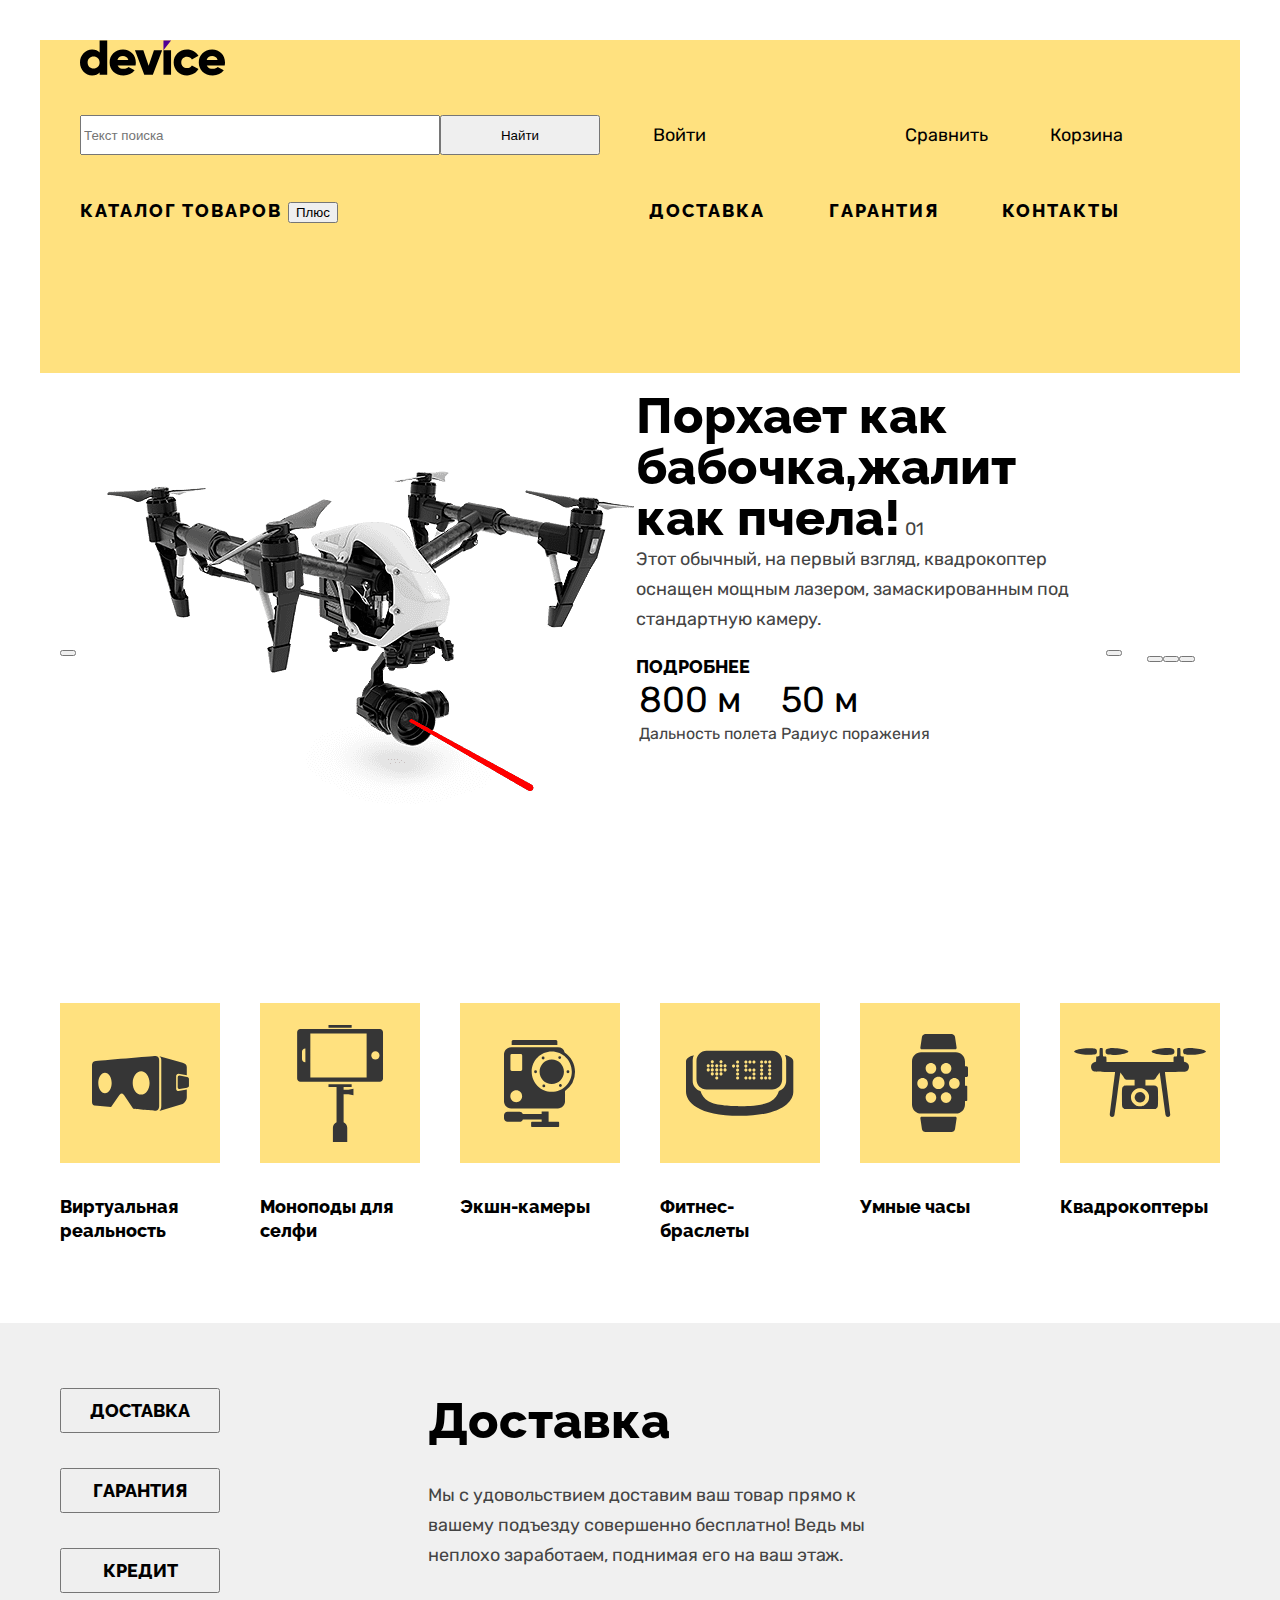
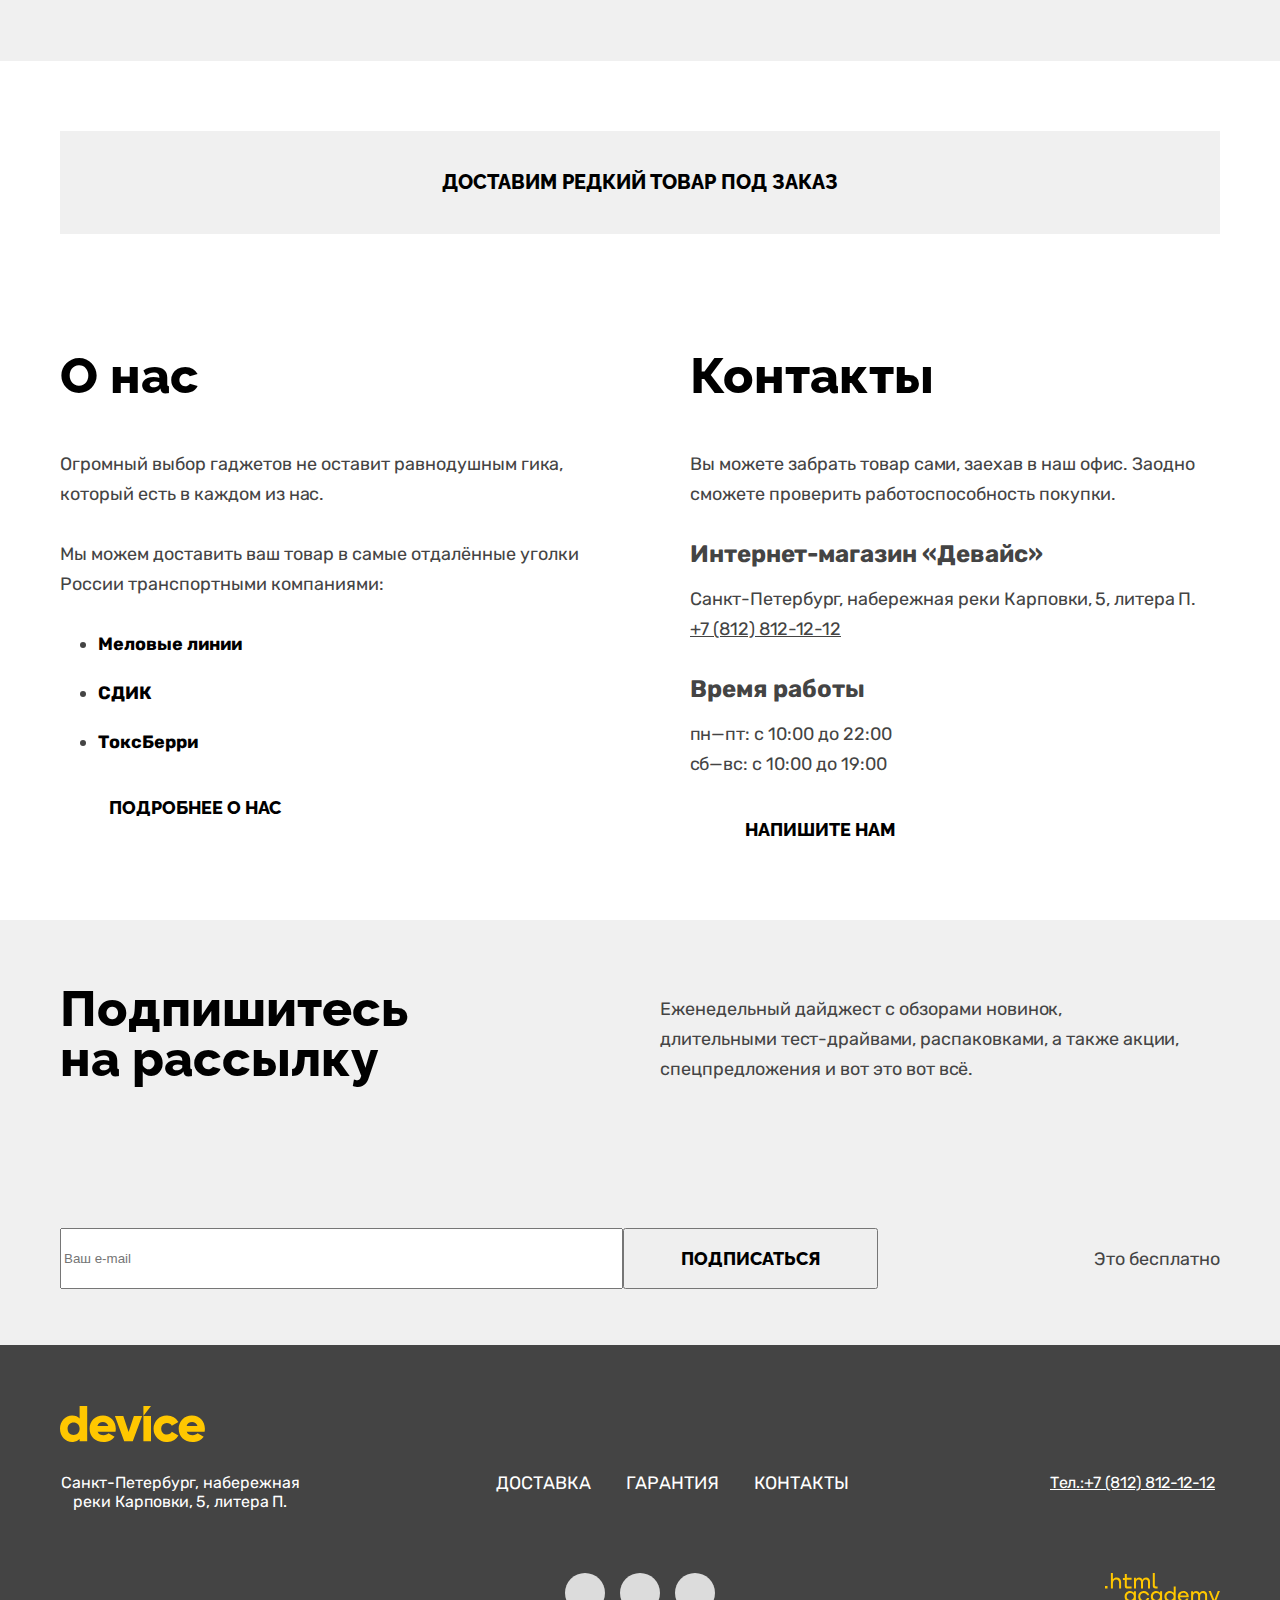
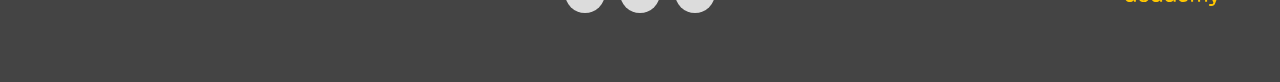
<file: index.html>
<!DOCTYPE html>
<html lang="ru">

<head>
  <meta charset="utf-8" />
  <title>HTML Academy: Девайс</title>
  <link rel="stylesheet" href="styles/styles.css">
</head>

<body>
  <header class="page-header">
    <img class="logo" src="/images/logo.svg" width="145" height="36" alt="логотип магазина гаджетов Device">

    <nav class="navigation">

      <div class="navigation-user-wrapper">
        <form class="search-form" action="https://echo.htmlacademy.ru/" method="get">
          <input type="text" id="search-text" name="search-text" placeholder="Текст поиска">
          <button class="btn-search-submit" type="submit">Найти</button>
        </form>
        <ul class="navigation-list navigation-user">
          <li class="navigation-item">
            <a class="navigation-link navigation-user-link" href="">Войти</a>
          </li>
          <li class="navigation-item">
            <a class="navigation-link navigation-user-link" href="">Сравнить</a>
          </li>
          <li class="navigation-item">
            <a class="navigation-link navigation-user-link" href="">Корзина</a>
          </li>
        </ul>
      </div>

      <div class="navigation-catalog-wrapper">

        <form class="catalog-form" action="https://echo.htmlacademy.ru/" method="post">
          <label for="catalog">Каталог товаров</label>
          <button class="catalog-list-opened" id="catalog" name="catalog" type="button">
            Плюс
          </button>
        </form>
        <ul class="navigation-list navigation-catalog visually-hidden">
          <li class="navigation-item">
            <a class="navigation-link navigation-catalog-link" href="virtual-reality.html">Виртуальная реальность
            </a>
          </li>
          <li class="navigation-item">
            <a class="navigation-link navigation-catalog-link" href="monopods-for-selfy.html">Моноподы для cелфи
            </a>
          </li>
          <li class="navigation-item">
            <a class="navigation-link navigation-catalog-link" href="action-cam.html">Экшн-камеры</a>
          </li>
          <li class="navigation-item">
            <a class="navigation-link navigation-catalog-link" href="fitnes-bracelets.html">Фитнес-браслеты</a>
          </li>
          <li class="navigation-item">
            <a class="navigation-link navigation-catalog-link" href="smart-watch.html">Умные часы</a>
          </li>
          <li class="navigation-item">
            <a class="navigation-link navigation-catalog-link" href="quadrocopters.html">Квадрокоптеры</a>
          </li>
        </ul>
        <ul class="navigation-list navigation-services">
          <li class="navigation-item">
            <a class="navigation-link navigation-services-link" href="#delivery">Доставка</a>
          </li>
          <li class="navigation-item">
            <a class="navigation-link navigation-services-link" href="#guarantee">Гарантия</a>
          </li>
          <li class="navigation-item">
            <a class="navigation-link navigation-services-link" href="#contacts">Контакты</a>
          </li>

        </ul>
      </div>
    </nav>
  </header>

  <main class="main-index main-container">
    <h1 class="visually-hidden">Магазин гаджетов Device.Главная страница</h1>

    <section class="gadgets-slider">
      <h2 class="visually-hidden">Слайдер гаджетов</h2>

      <article class="gadget-card card-current">
        <h3 class="visually-hidden">Описание гаджета Квадрокоптер с мощным лазером</h3>
        <div class="gadget-card-wrapper">

          <img class="slider-image" src="images/slider/slider-1.png" width="560" height="560"
            alt="Квадрокоптер с мощным лазером">

          <div class="image-describe-wrapper">
            <p class="image-describe">
              <b>Порхает как бабочка,жалит как пчела!</b>
              <span class="slider-number">01</span>
              <br>
              Этот обычный, на первый взгляд, квадрокоптер оснащен мощным лазером, замаскированным под стандартную
              камеру.
            </p>
            <a class="btn slider-detail" href="#">Подробнее</a>
            <table class="table-gadget-properties">
              <tr>
                <td><b>800 м</b></td>
                <td><b>50 м</b></td>
              </tr>
              <tr>
                <th>Дальность полета</th>
                <th>Радиус поражения</th>
              </tr>
            </table>
          </div>
        </div>
      </article>

      <article class="gadget-card visually-hidden">
        <h3 class="visually-hidden">Описание гаджета Фитнес-браслет</h3>
        <div class="gadget-card-wrapper">

          <img class="slider-image" src="images/slider/slider-2.png" width="560" height="560" alt="Фитнес-браслет">
          <div class="image-describe-wrapper">
            <p class="image-describe">
              <b>Худеем правильно!</b>
              <span class="slider-number">02</span>
              <br>
              Мотивирующие фитнес-браслеты помогут найти в себе силы не пропускать занятия и соблюдать диету.
            </p>
            <a class="btn slider-detail" href="#">Подробнее</a>
            <table class="table-gadget-properties">
              <tr>
                <td><b>48 часов</b></td>
              </tr>
              <tr>
                <th>Без подзарядки</th>
              </tr>
            </table>
          </div>
        </div>
      </article>

      <article class="gadget-card visually-hidden">
        <h3 class="visually-hidden">Описание гаджета Палка для селфи</h3>
        <div class="gadget-card-wrapper">

          <img class="slider-image" src="images/slider/slider-3.png" width="560" height="560"
            alt="Самая длинная палка для селфи.8 метров длиной">
          <div class="image-describe-wrapper">

            <p class="image-describe">
              <b>Делай селфи,как Бен Стиллер! </b>
              <span class="slider-number">03</span>
              <br>
              Самая длинная палка для селфи доступна в нашем магазине. Восемь (Восемь, Карл!) метров длиной и весом
              всего
              5
              кг.
            </p>
            <a class="btn slider-detail" href="#">Подробнее</a>
            <table class="table-gadget-properties">
              <tr>
                <td><b>8,5 м</b></td>
                <td><b>5 кг</b></td>
                <td><b>Карбон</b></td>
              </tr>
              <tr>
                <th>Длина палки</th>
                <th>Вес палки</th>
                <th>Материал</th>
              </tr>
            </table>
          </div>
        </div>
      </article>

      <button class="slider-btn slider-prev" type="button">
        <span class="visually-hidden">Предыдущий гаджет</span>
      </button>
      <button class="slider-btn slider-next" type="button">
        <span class="visually-hidden">Следующий гаджет</span>
      </button>

      <ul class="slider-pagination">
        <li class="pagination-item">
          <button class="pagination-btn pagination-btn-current" type="button">
            <span class="visually-hidden">Первый гаджет</span>
          </button>
        </li>
        <li class="pagination-item">
          <button class="pagination-btn" type="button">
            <span class="visually-hidden">Второй гаджет</span>
          </button>
        </li>
        <li class="pagination-item">
          <button class="pagination-btn" type="button">
            <span class="visually-hidden">Третий гаджет</span>
          </button>
        </li>
      </ul>
    </section>

    <section class="catalog-categories">
      <h2 class="visually-hidden">Меню категорий каталога</h2>
      <ul class="categories-list">
        <li class="categories-list-item">
          <span class="categories-item-description visually-hidden">иконка очков виртуальной реальности</span>
          <a class="categories-link virtual" href="#">Виртуальная реальность</a>
        </li>
        <li class="categories-list-item">
          <span class="categories-item-description visually-hidden">иконка монопода для селфи</span>
          <a class="categories-link monopod" href="monopods-for-selfy.html">Моноподы для селфи</a>
        </li>
        <li class="categories-list-item">
          <span class="categories-item-description visually-hidden">иконка экшн-камеры</span>
          <a class="categories-link camera" href="#">Экшн-камеры</a>
        </li>
        <li class="categories-list-item">
          <span class="categories-item-description visually-hidden">иконка фитнес-браслетов</span>
          <a class="categories-link bracelet" href="#">Фитнес-браслеты</a>
        </li>
        <li class="categories-list-item">
          <span class="categories-item-description visually-hidden">иконка умных часов</span>
          <a class="categories-link smartwatch" href="#">Умные часы</a>
        </li>
        <li class="categories-list-item">
          <span class="categories-item-description visually-hidden">иконка квадрокоптеров</span>
          <a class="categories-link quadrocopter" href="#">Квадрокоптеры</a>
        </li>
      </ul>
    </section>

    <section class="services">
      <h2 class="visually-hidden">Услуги</h2>
      <div class="services-wrapper">

        <ul class="services-btn-list">
          <li class="btn-item" id="delivery">
            <button class="btn services-btn" type="button">Доставка</button>
          </li>
          <li class="btn-item" id="guarantee">
            <button class="btn services-btn" type="button">Гарантия</button>
          </li>
          <li class="btn-item">
            <button class="btn services-btn" type="button">Кредит</button>
          </li>
        </ul>
        <ul class="services-list">
          <li class="services-item services-current">
            <div class="services-item-wrapper">
              <h3 class="services-title">Доставка</h3>
              <p class="services-describe">Мы с удовольствием доставим ваш товар прямо
                к вашему подъезду совершенно бесплатно! Ведь
                мы неплохо заработаем, поднимая его на ваш этаж.
              </p>
            </div>
            <span class="services-icon icon-delivery visually-hidden">иконка доставщика</span>
          </li>
          <li class="services-item visually-hidden">
            <div class="services-item-wrapper">

              <h3 class="services-title">Гарантия</h3>
              <p class="services-describe">Если из-за возгорания купленного у нас товара у вас
                сгорит дом — не переживайте, мы выдадим вам новый.
                Товар, не дом, конечно же.
              </p>
            </div>
            <span class="services-icon icon-guarantee visually-hidden">иконка гарантии: разводной ключ и отвёртка
            </span>
          </li>
          <li class="services-item visually-hidden">
            <div class="services-item-wrapper">

              <h3 class="services-title">Кредит</h3>
              <p class="services-describe">Залезть в долговую яму стало проще! Кредитные консультанты подберут для вас
                наиболее выгодные условия кредита. Выгодные для банка, разумеется.
              </p>
            </div>
            <span class="services-icon icon-credit visually-hidden">иконка кредита:человечек который несет кредитную
              карту
            </span>
          </li>
        </ul>
      </div>
    </section>

    <a class="btn rare-deliver-link" href=""><span class="rare-deliver-icon visually-hidden">иконка
        грузовика</span>Доставим
      редкий товар
      под заказ</a>


    <div class="index-columns">
      <section class="about">
        <h2 class="section-title about-title">О нас</h2>
        <p class="about-describe">Огромный выбор гаджетов не оставит равнодушным гика, который есть в каждом из нас.
        </p>
        <p class="about-describe">
          Мы можем доставить ваш товар в самые отдалённые уголки России транспортными компаниями:
        </p>
        <ul class="delivery-options-list">
          <li class="delivery-item">
            <b>Меловые линии</b>
          </li>
          <li class="delivery-item">
            <b>СДИК</b>
          </li>
          <li class="delivery-item">
            <b>ТоксБерри</b>
          </li>
        </ul>
        <a class="btn about-link" href="">Подробнее о нас</a>
      </section>

      <section class="contacts">
        <h2 class="section-title contacts-title">Контакты</h2>
        <p class="contacts-describe">Вы можете забрать товар сами, заехав в наш офис.
          Заодно сможете проверить работоспособность покупки.
        </p>
        <h3 class="contacts-subtitle">Интернет-магазин «Девайс»</h3>
        <address class="address contacts-address">
          <p class="contacts-address-text">Санкт-Петербург, набережная реки Карповки, 5, литера П.
          </p>
          <a class="contacts-phone" href="tel:+7(812)812-12-12">+7 (812) 812-12-12</a>
        </address>
        <h3 class="contacts-subtitle">Время работы</h3>
        <ul class="contacts-schedule">
          <li class="contacts-schedule-item">пн—пт: с 10:00 до 22:00</li>
          <li class="contacts-schedule-item">сб—вс: с 10:00 до 19:00</li>
        </ul>
        <a class="btn button-feedback" href="#">Напишите нам</a>
      </section>
    </div>

    <section class="newsletter">
      <div class="newsletter-container">
        <div class="newsletter-title-wrapper">
          <h2 class="newsletter-title">Подпишитесь на рассылку</h2>
          <p class="newsletter-describe">Еженедельный дайджест с обзорами новинок,<br>
            длительными тест-драйвами, распаковками, а также акции, спецпредложения и вот это вот всё.
          </p>
        </div>
        <div class="newsletter-form-container">
          <form class="newsletter-form" action="https://echo.htmlacademy.ru" method="post">
            <label class="visually-hidden" for="newsletter-email">Email</label>
            <input class="field" placeholder="Ваш e-mail" type="email" name="newsletter-email" id="newsletter-email"
              required>
            <button class="btn newsletter-btn" type="submit">Подписаться</button>
          </form>
          <span class="newsletter-slogan">Это бесплатно</span>
        </div>
      </div>
    </section>
  </main>

  <footer class="page-footer">
    <div class="page-footer-wrapper">

      <img class="logo footer-logo" src="images/logo-footer.svg" width="145" height="36"
        alt="логотип магазина гаджетов Device">

      <div class="footer-container">
        <section class="footer-address">
          <h2 class="footer-address-title visually-hidden">Наш адрес</h2>
          <address class="address footer-contacts-address">
            <p class="footer-contacts-address-text">Санкт-Петербург, набережная реки Карповки, 5, литера П.
            </p>
          </address>
        </section>

        <section class="footer-services">
          <h2 class="footer-services-title visually-hidden">Наши сервисы</h2>
          <ul class="navigation-list footer-navigation-services">
            <li class="navigation-item">
              <a class="footer-navigation-link" href="#delivery">Доставка</a>
            </li>
            <li class="navigation-item">
              <a class="footer-navigation-link" href="#guarantee">Гарантия</a>
            </li>
            <li class="navigation-item">
              <a class="footer-navigation-link" href="#contacts">Контакты</a>
            </li>
          </ul>
        </section>

        <section class="footer-phone">
          <h2 class="footer-phone-title visually-hidden">Наш телефон</h2>
          <address class="address footer-contacts-phone">
            <a class="contacts-phone" href="tel:+7(812)812-12-12">Тел.:+7 (812) 812-12-12</a>
          </address>
        </section>
      </div>

      <div class="footer-social-wrapper">

        <section class="footer-social">
          <h2 class="footer-social-title visually-hidden">Социальные медиа</h2>
          <ul class="footer-social-list">
            <li class="footer-social-item">
              <a class="social-btn" href="https://www.facebook.com/htmlacademy">
                <span class="visually-hidden">Фейсбук</span>
              </a>
            </li>
            <li class="footer-social-item">
              <a class="social-btn" href="https://www.instagram.com/htmlacademy">
                <span class="visually-hidden">Инстаграм</span>
              </a>
            </li>
            <li class="footer-social-item">
              <a class="social-btn" href="https://www.twitter.com/htmlacademy_ru">
                <span class="visually-hidden">Твиттер</span>
              </a>
            </li>

          </ul>
        </section>

        <a class="htmlacademy-link" href="https://htmlacademy.ru/"><img class="htmlacademy-logo"
            src="images/htmlacademy-logo.svg" width="115" height="33" alt="Логотип HTMl академии"></a>
      </div>
    </div>
  </footer>
</body>

</html>
</file>
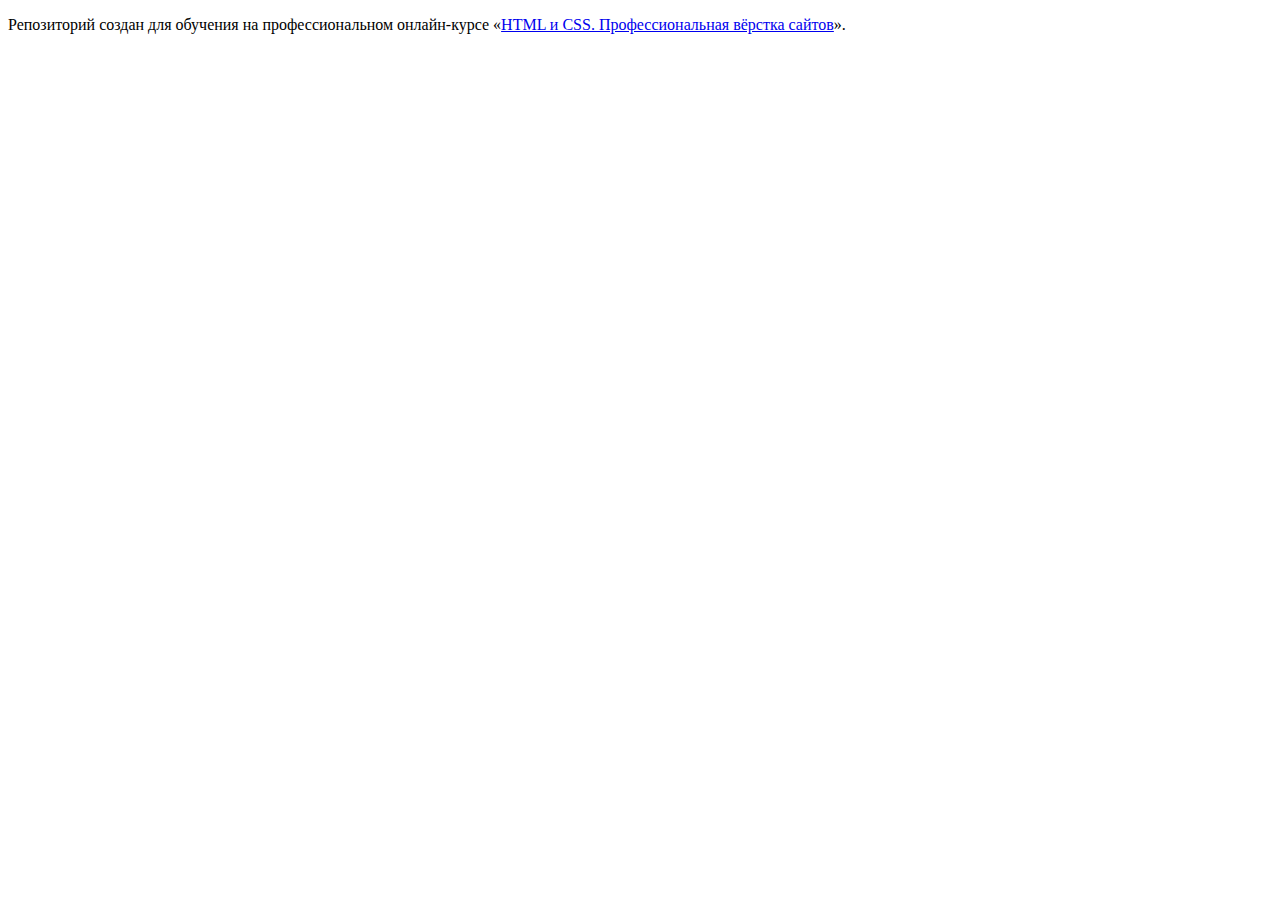
<file: 1/index.html>
<!DOCTYPE html>
<html lang="ru">
  <head>
    <meta charset="utf-8">
    <title>HTML Academy: Девайс</title>
    <base href="https://htmlacademy-htmlcss.github.io/1355283-device-33/1/">
</head>
  <body>

    <p>Репозиторий создан для обучения на профессиональном онлайн‑курсе «<a href="https://htmlacademy.ru/intensive/htmlcss">HTML и CSS. Профессиональная вёрстка сайтов</a>».</p>

  </body>
</html>
</file>
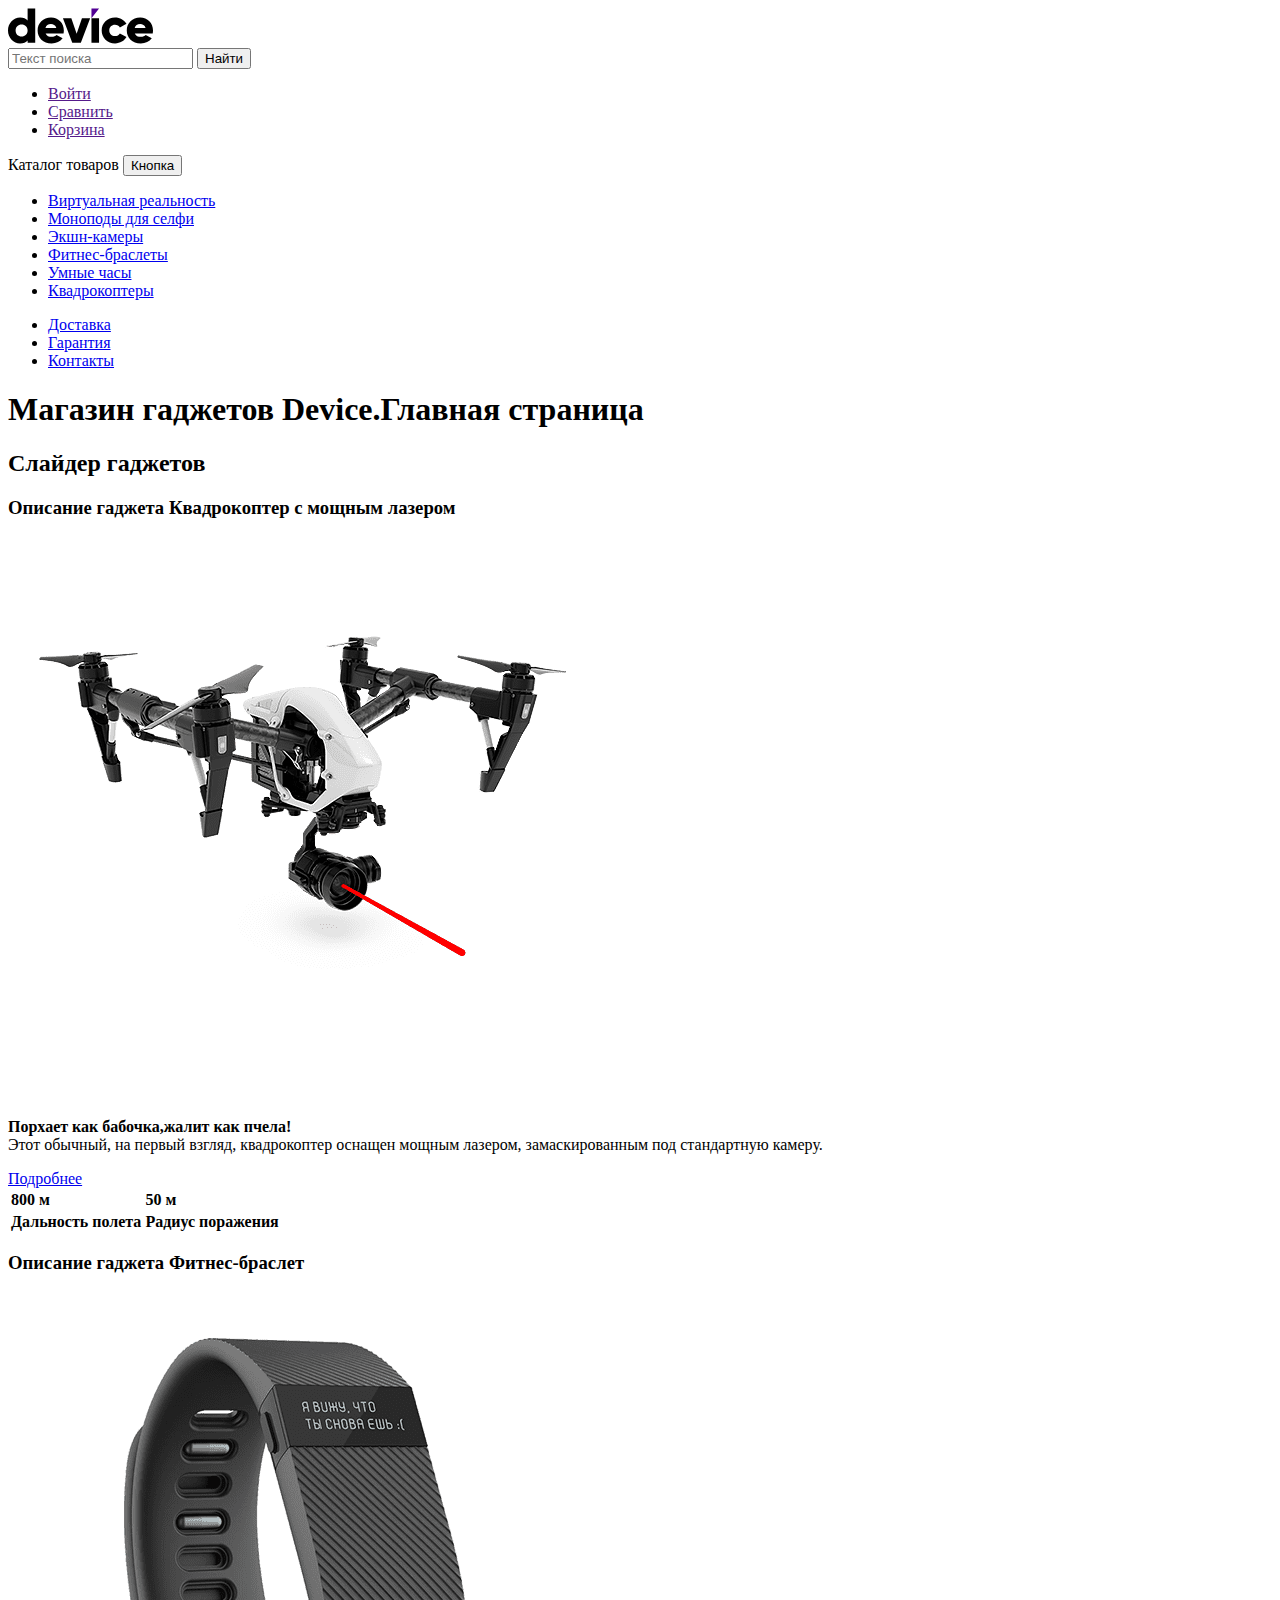
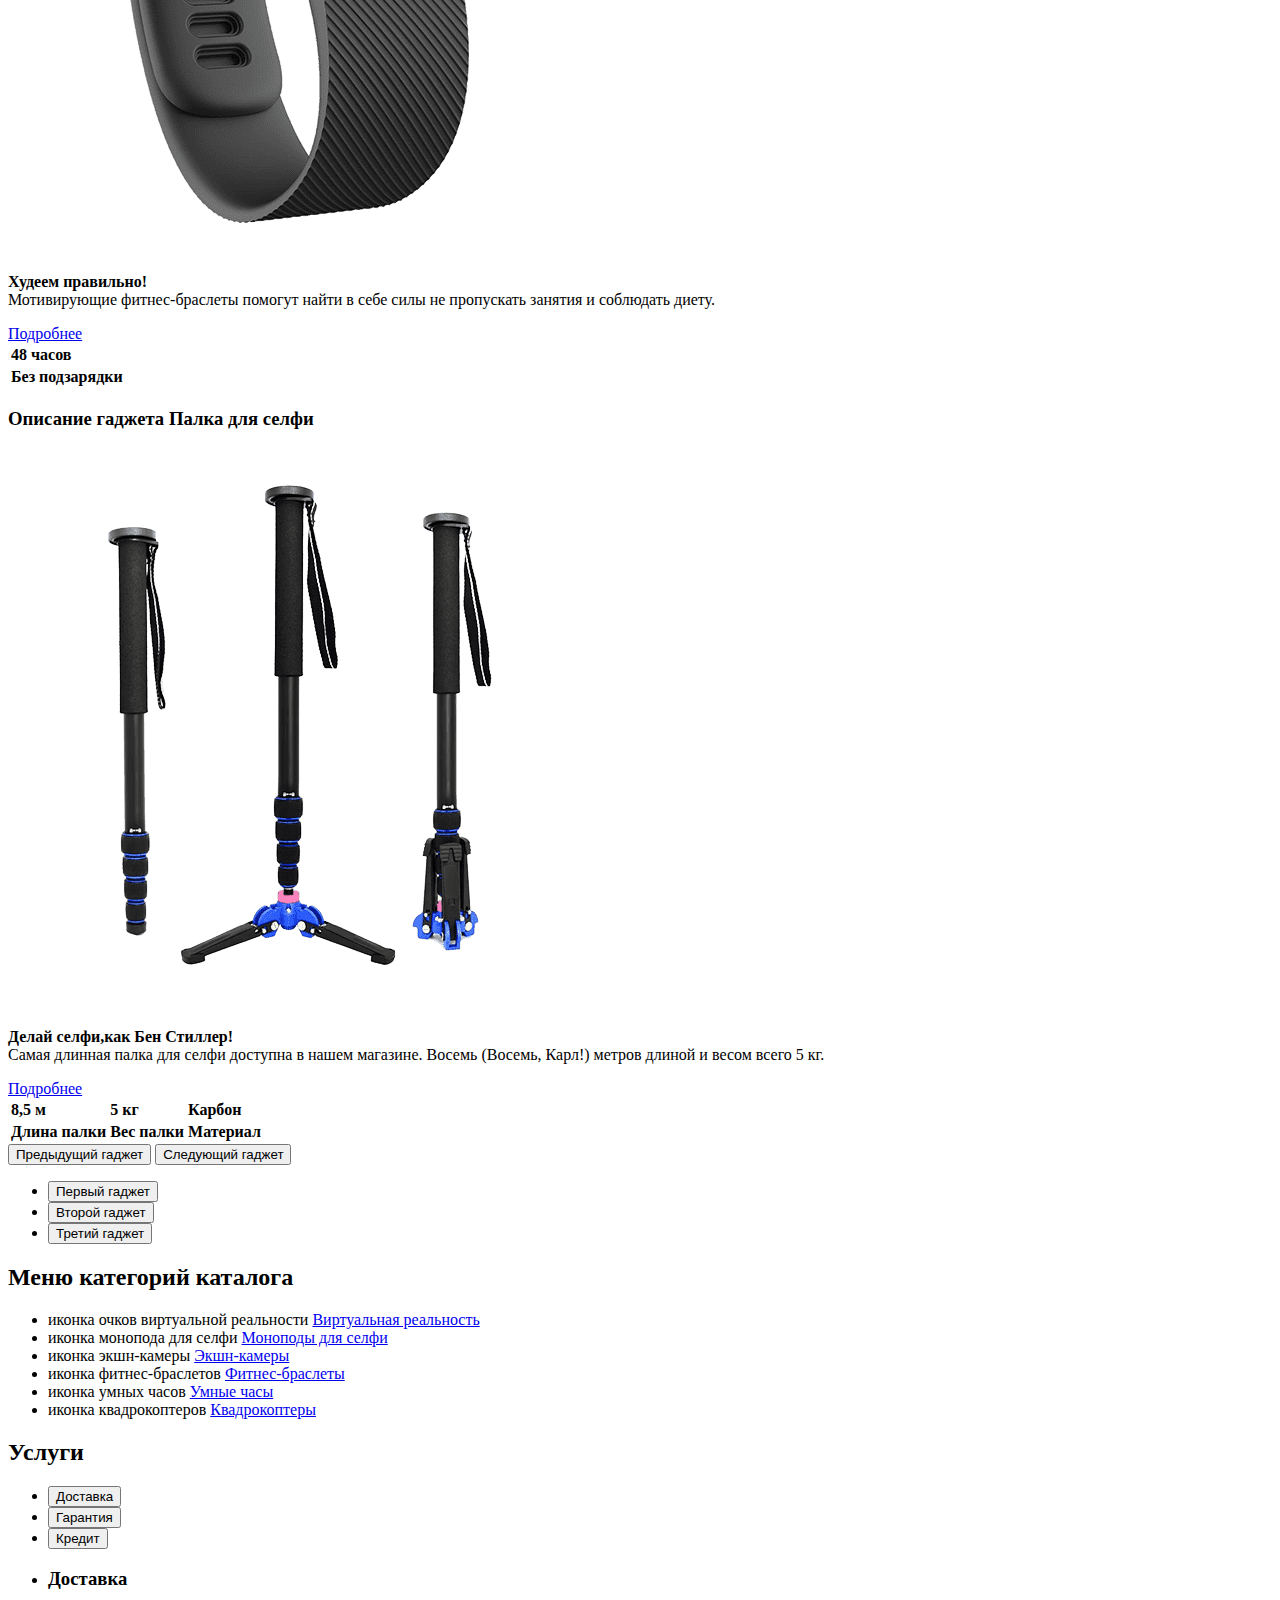
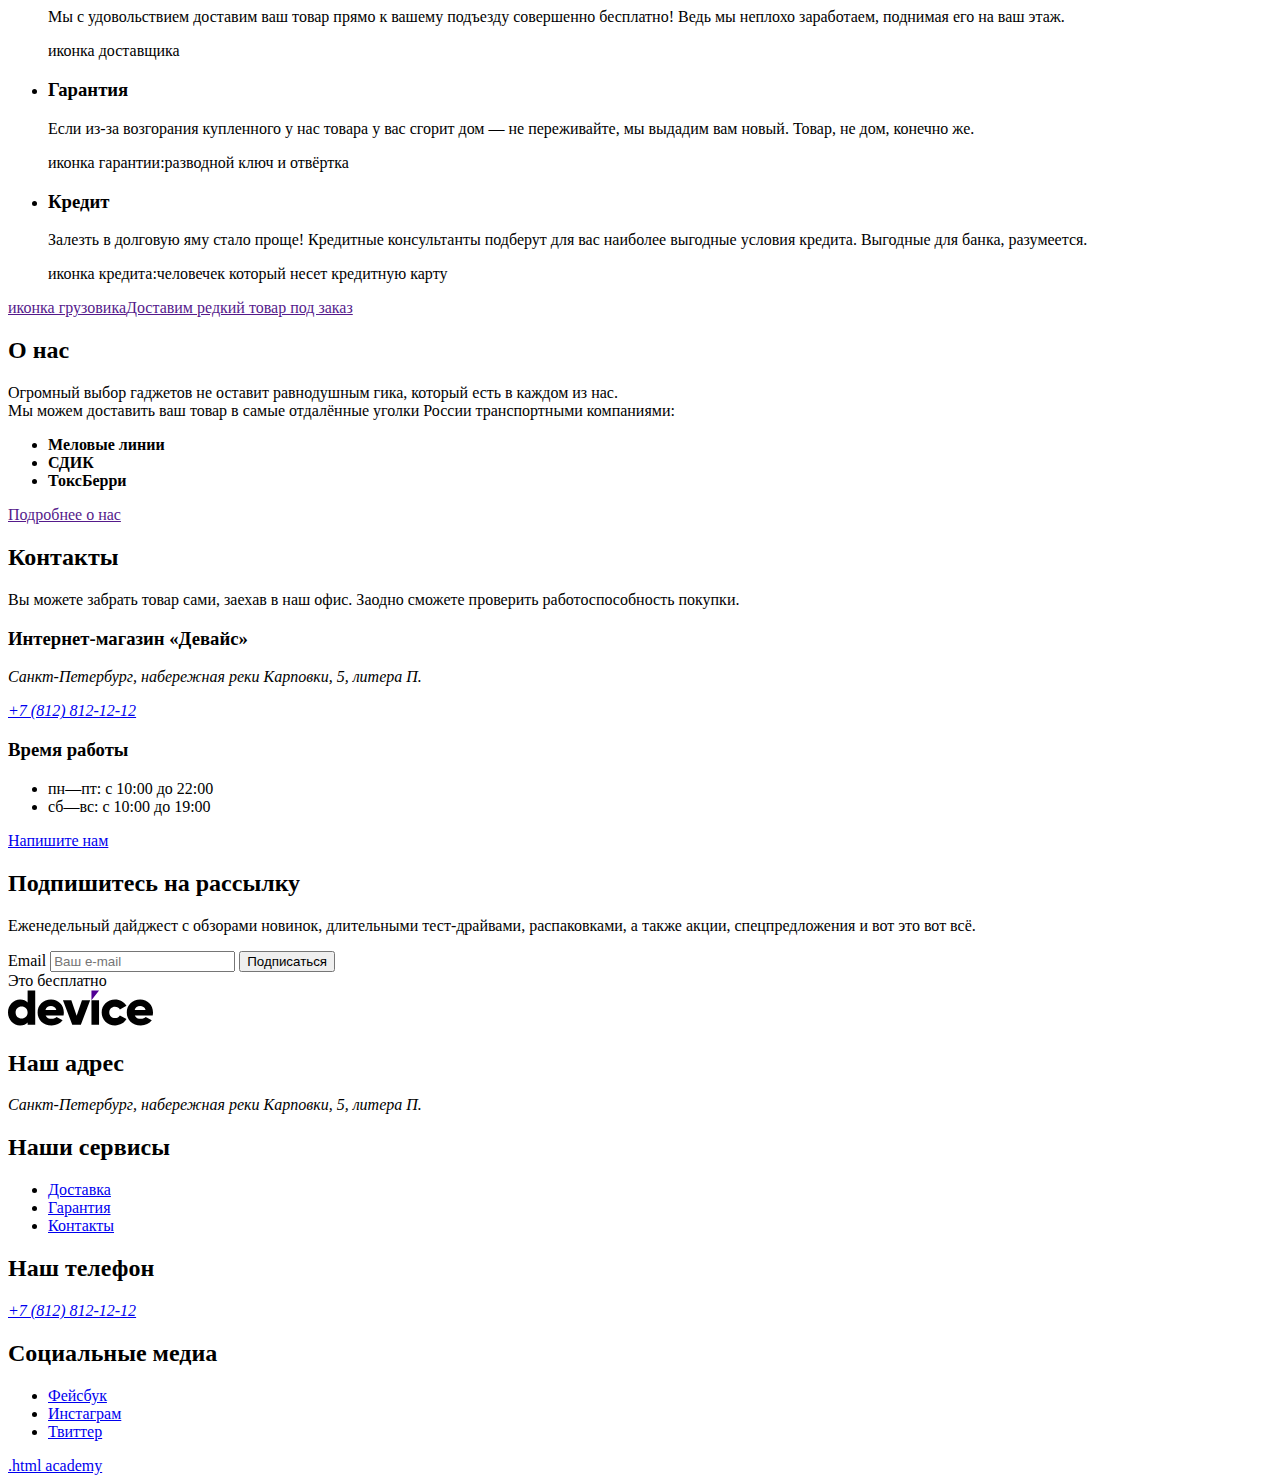
<file: 3/index.html>
<!DOCTYPE html>
<html lang="ru">

<head>
  <meta charset="utf-8" />
  <title>HTML Academy: Девайс</title>
  <base href="https://htmlacademy-htmlcss.github.io/1355283-device-33/3/">
</head>

<body>
  <header class="page-header">
    <img class="logo" src="/images/logo.svg" width="145" height="36" alt="логотип магазина гаджетов Device">

    <form class="search-form" action="https://echo.htmlacademy.ru/" method="post">
      <input type="text" id="search-text" name="search-text" placeholder="Текст поиска">
      <button class="btn-search-submit" type="submit">Найти</button>
    </form>

    <nav class="navigation">
      <ul class="navigation-list navigation-user">
        <li class="navigation-item">
          <a class="navigation-link" href="">Войти</a>
        </li>
        <li class="navigation-item">
          <a class="navigation-link" href="">Сравнить</a>
        </li>
        <li class="navigation-item">
          <a class="navigation-link" href="">Корзина</a>
        </li>
      </ul>
      <form action="https://echo.htmlacademy.ru/" method="post">
        <label for="catalog">Каталог товаров</label>
        <button class="catalog-list-opened" id="catalog" name="catalog" type="button">
          Кнопка
        </button>
      </form>
      <ul class="navigation-list navigation-catalog visually-hidden">
        <li class="navigation-item">
          <a class="navigation-link" href="virtual-reality.html">Виртуальная реальность
          </a>
        </li>
        <li class="navigation-item">
          <a class="navigation-link" href="monopods-for-selfy.html">Моноподы для cелфи
          </a>
        </li>
        <li class="navigation-item">
          <a class="navigation-link" href="action-cam.html">Экшн-камеры</a>
        </li>
        <li class="navigation-item">
          <a class="navigation-link" href="fitnes-bracelets.html">Фитнес-браслеты</a>
        </li>
        <li class="navigation-item">
          <a class="navigation-link" href="smart-watch.html">Умные часы</a>
        </li>
        <li class="navigation-item">
          <a class="navigation-link" href="quadrocopters.html">Квадрокоптеры</a>
        </li>
      </ul>
      <ul class="navigation-list navigation-services">
        <li class="navigation-item">
          <a class="navigation-link" href="#delivery">Доставка</a>
        </li>
        <li class="navigation-item">
          <a class="navigation-link" href="#guarantee">Гарантия</a>
        </li>
        <li class="navigation-item">
          <a class="navigation-link" href="#contacts">Контакты</a>
        </li>
      </ul>
    </nav>
  </header>

  <main class="main-index">
    <h1 class="visually-hidden">Магазин гаджетов Device.Главная страница</h1>

    <section class="gadgets-slider">
      <h2 class="visually-hidden">Слайдер гаджетов</h2>
      <article class="gadget-card card-current">
        <h3 class="visually-hidden">Описание гаджета Квадрокоптер с мощным лазером</h3>
        <img class="slider-image" src="images/slider/slider-1.png" width="560" height="560"
          alt="Квадрокоптер с мощным лазером">
        <p class="image-describe">
          <b>Порхает как бабочка,жалит как пчела!</b>
          <br>
          Этот обычный, на первый взгляд, квадрокоптер оснащен мощным лазером, замаскированным под стандартную камеру.
        </p>
        <a class="btn slider-detail" href="#">Подробнее</a>
        <table class="table-gadget-properties">
          <tr>
            <td><b>800 м</b></td>
            <td><b>50 м</b></td>
          </tr>
          <tr>
            <th>Дальность полета</th>
            <th>Радиус поражения</th>
          </tr>
        </table>
      </article>

      <article class="gadget-card visually-hidden">
        <h3 class="visually-hidden">Описание гаджета Фитнес-браслет</h3>
        <img class="slider-image" src="images/slider/slider-2.png" width="560" height="560" alt="Фитнес-браслет">
        <p class="image-describe">
          <b>Худеем правильно!</b>
          <br>
          Мотивирующие фитнес-браслеты помогут найти в себе силы не пропускать занятия и соблюдать диету.
        </p>
        <a class="btn slider-detail" href="#">Подробнее</a>
        <table class="table-gadget-properties">
          <tr>
            <td><b>48 часов</b></td>
          </tr>
          <tr>
            <th>Без подзарядки</th>
          </tr>
        </table>
      </article>

      <article class="gadget-card visually-hidden">
        <h3 class="visually-hidden">Описание гаджета Палка для селфи</h3>
        <img class="slider-image" src="images/slider/slider-3.png" width="560" height="560"
          alt="Самая длинная палка для селфи.8 метров длиной">
        <p class="image-describe">
          <b>Делай селфи,как Бен Стиллер! </b>
          <br>
          Самая длинная палка для селфи доступна в нашем магазине. Восемь (Восемь, Карл!) метров длиной и весом всего 5
          кг.
        </p>
        <a class="btn slider-detail" href="#">Подробнее</a>
        <table class="table-gadget-properties">
          <tr>
            <td><b>8,5 м</b></td>
            <td><b>5 кг</b></td>
            <td><b>Карбон</b></td>
          </tr>
          <tr>
            <th>Длина палки</th>
            <th>Вес палки</th>
            <th>Материал</th>
          </tr>
        </table>
      </article>

      <button class="slider-btn slider-prev" type="button">
        <span class="visually-hidden">Предыдущий гаджет</span>
      </button>
      <button class="slider-btn slider-next" type="button">
        <span class="visually-hidden">Следующий гаджет</span>
      </button>

      <ul class="slider-pagination">
        <li class="pagination-item">
          <button class="pagination-btn pagination-btn-current" type="button">
            <span class="visually-hidden">Первый гаджет</span>
          </button>
        </li>
        <li class="pagination-item">
          <button class="pagination-btn" type="button">
            <span class="visually-hidden">Второй гаджет</span>
          </button>
        </li>
        <li class="pagination-item">
          <button class="pagination-btn" type="button">
            <span class="visually-hidden">Третий гаджет</span>
          </button>
        </li>
      </ul>
    </section>

    <section class="catalog-categories">
      <h2 class="visually-hidden">Меню категорий каталога</h2>
      <ul class="categories-list">
        <li class="categories-list-item">
          <span class="categories-item-icon virtual">иконка очков виртуальной реальности</span>
          <a class="categories-link" href="#">Виртуальная реальность</a>
        </li>
        <li class="categories-list-item">
          <span class="categories-item-icon monopod">иконка монопода для селфи</span>
          <a class="categories-link" href="monopods-for-selfy.html">Моноподы для селфи</a>
        </li>
        <li class="categories-list-item">
          <span class="categories-item-icon camera">иконка экшн-камеры</span>
          <a class="categories-link" href="#">Экшн-камеры</a>
        </li>
        <li class="categories-list-item">
          <span class="categories-item-icon bracelet">иконка фитнес-браслетов</span>
          <a class="categories-link" href="#">Фитнес-браслеты</a>
        </li>
        <li class="categories-list-item">
          <span class="categories-item-icon smartwatch">иконка умных часов</span>
          <a class="categories-link" href="#">Умные часы</a>
        </li>
        <li class="categories-list-item">
          <span class="categories-item-icon quadrocopter">иконка квадрокоптеров</span>
          <a class="categories-link" href="#">Квадрокоптеры</a>
        </li>
      </ul>
    </section>

    <section class="services">
      <h2 class="visually-hidden">Услуги</h2>
      <ul class="services-btn-list">
        <li class="btn-item" id="delivery">
          <button class="btn services-btn" type="button">Доставка</button>
        </li>
        <li class="btn-item" id="guarantee">
          <button class="btn services-btn" type="button">Гарантия</button>
        </li>
        <li class="btn-item">
          <button class="btn services-btn" type="button">Кредит</button>
        </li>
      </ul>
      <ul class="services-list">
        <li class="services-item">
          <h3 class="services-title">Доставка</h3>
          <p class="services-describe">Мы с удовольствием доставим ваш товар прямо
            к вашему подъезду совершенно бесплатно! Ведь
            мы неплохо заработаем, поднимая его на ваш этаж.
          </p>
          <span class="services-icon icon-delivery visually-hidden">иконка доставщика</span>
        </li>
        <li class="services-item">
          <h3 class="services-title">Гарантия</h3>
          <p class="services-describe">Если из-за возгорания купленного у нас товара у вас
            сгорит дом — не переживайте, мы выдадим вам новый.
            Товар, не дом, конечно же.
          </p>
          <span class="services-icon icon-guarantee visually-hidden">иконка гарантии:разводной ключ и отвёртка </span>
        </li>
        <li class="services-item">
          <h3 class="services-title">Кредит</h3>
          <p class="services-describe">Залезть в долговую яму стало проще! Кредитные консультанты подберут для вас
            наиболее выгодные условия кредита. Выгодные для банка, разумеется.
          </p>
          <span class="services-icon icon-credit visually-hidden">иконка кредита:человечек который несет кредитную карту
          </span>
        </li>
      </ul>
    </section>

    <a class="rare-deliver-link" href=""><span class="rare-deliver-icon visually-hidden">иконка грузовика</span>Доставим
      редкий товар
      под заказ</a>

    <section class="about">
      <h2 class="section-title about-title">О нас</h2>
      <p class="about-describe">Огромный выбор гаджетов не оставит равнодушным гика, который есть в каждом из нас.
        <br>
        Мы можем доставить ваш товар в самые отдалённые уголки России транспортными компаниями:
      </p>
      <ul class="delivery-options-list">
        <li class="delivery-item">
          <b>Меловые линии</b>
        </li>
        <li class="delivery-item">
          <b>СДИК</b>
        </li>
        <li class="delivery-item">
          <b>ТоксБерри</b>
        </li>
      </ul>
      <a class="btn about-link" href="">Подробнее о нас</a>
    </section>

    <section class="contacts">
      <h2 class="section-title contacts-title">Контакты</h2>
      <p class="contacts-describe">Вы можете забрать товар сами, заехав в наш офис.
        Заодно сможете проверить работоспособность покупки.
      </p>
      <h3 class="contacts-subtitle">Интернет-магазин «Девайс»</h3>
      <address class="contacts-address">
        <p class="contacts-address-text">Санкт-Петербург, набережная реки Карповки, 5, литера П.
        </p>
        <a class="contacts-phone" href="tel:+7(812)812-12-12">+7 (812) 812-12-12</a>
      </address>
      <h3 class="contacts-subtitle">Время работы</h3>
      <ul class="contacts-schedule">
        <li class="contacts-schedule-item">пн—пт: с 10:00 до 22:00</li>
        <li class="contacts-schedule-item">сб—вс: с 10:00 до 19:00</li>
      </ul>
      <a class="btn button-feedback" href="#">Напишите нам</a>
    </section>

    <section class="newsletter">
      <h2 class="newsletter-title">Подпишитесь на рассылку</h2>
      <p class="newsletter-describe">Еженедельный дайджест с обзорами новинок,
        длительными тест-драйвами, распаковками, а также акции, спецпредложения и вот это вот всё.
      </p>
      <form class="newsletter-form" action="https://echo.htmlacademy.ru" method="post">
        <label class="visually-hidden" for="newsletter-email">Email</label>
        <input class="field" placeholder="Ваш e-mail" type="email" name="newsletter-email" id="newsletter-email"
          required>
        <button class="newsletter-btn" type="submit">Подписаться</button>
      </form>
      <span class="newsletter-slogan">Это бесплатно</span>
    </section>
  </main>

  <footer class="page-footer">
    <img class="logo footer-logo" src="images/logo.svg" width="145" height="36" alt="логотип магазина гаджетов Device">
    <section class="footer-address">
      <h2 class="footer-address-title visually-hidden">Наш адрес</h2>
      <address class="footer-contacts-address">
        <p class="footer-contacts-address-text">Санкт-Петербург, набережная реки Карповки, 5, литера П.
        </p>
      </address>
    </section>

    <section class="footer-services">
      <h2 class="footer-services-title visually-hidden">Наши сервисы</h2>
      <ul class="navigation-list navigation-services">
        <li class="navigation-item">
          <a class="navigation-link" href="#delivery">Доставка</a>
        </li>
        <li class="navigation-item">
          <a class="navigation-link" href="#guarantee">Гарантия</a>
        </li>
        <li class="navigation-item">
          <a class="navigation-link" href="#contacts">Контакты</a>
        </li>
      </ul>
    </section>

    <section class="footer-phone">
      <h2 class="footer-phone-title visually-hidden">Наш телефон</h2>
      <address class="footer-contacts-phone">
        <a class="contacts-phone" href="tel:+7(812)812-12-12">+7 (812) 812-12-12</a>
      </address>
    </section>

    <section class="footer-social">
      <h2 class="footer-social-title visually-hidden">Социальные медиа</h2>
      <ul class="footer-social-list">
        <li class="footer-social-item">
          <a class="social-btn" href="https://www.facebook.com/htmlacademy">
            <span class="visually-hidden">Фейсбук</span>
          </a>
        </li>
        <li class="footer-social-item">
          <a class="social-btn" href="https://www.instagram.com/htmlacademy">
            <span class="visually-hidden">Инстаграм</span>
          </a>
        </li>
        <li class="footer-social-item">
          <a class="social-btn" href="https://www.twitter.com/htmlacademy_ru">
            <span class="visually-hidden">Твиттер</span>
          </a>
        </li>
      </ul>
    </section>
    <a class="htmlacademy-link" href="https://htmlacademy.ru/">.html academy</a>
  </footer>
</body>

</html>
</file>
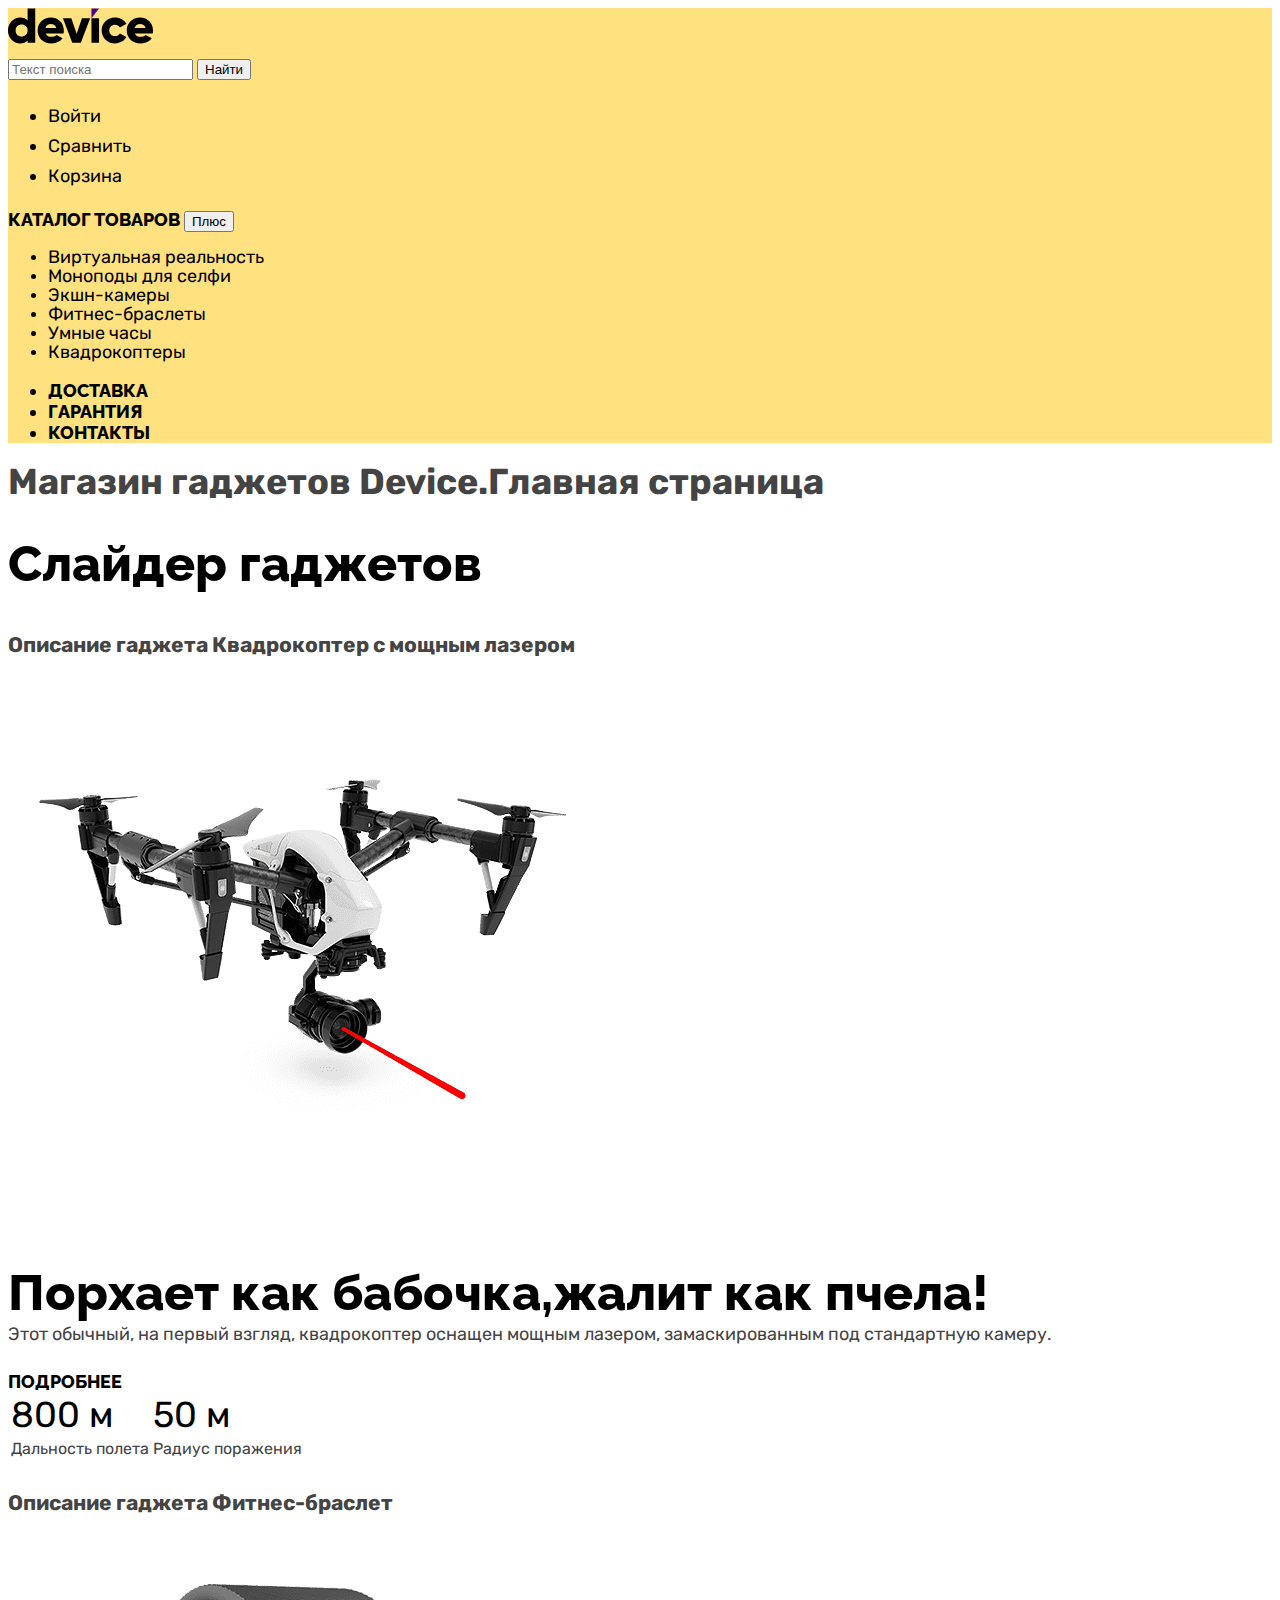
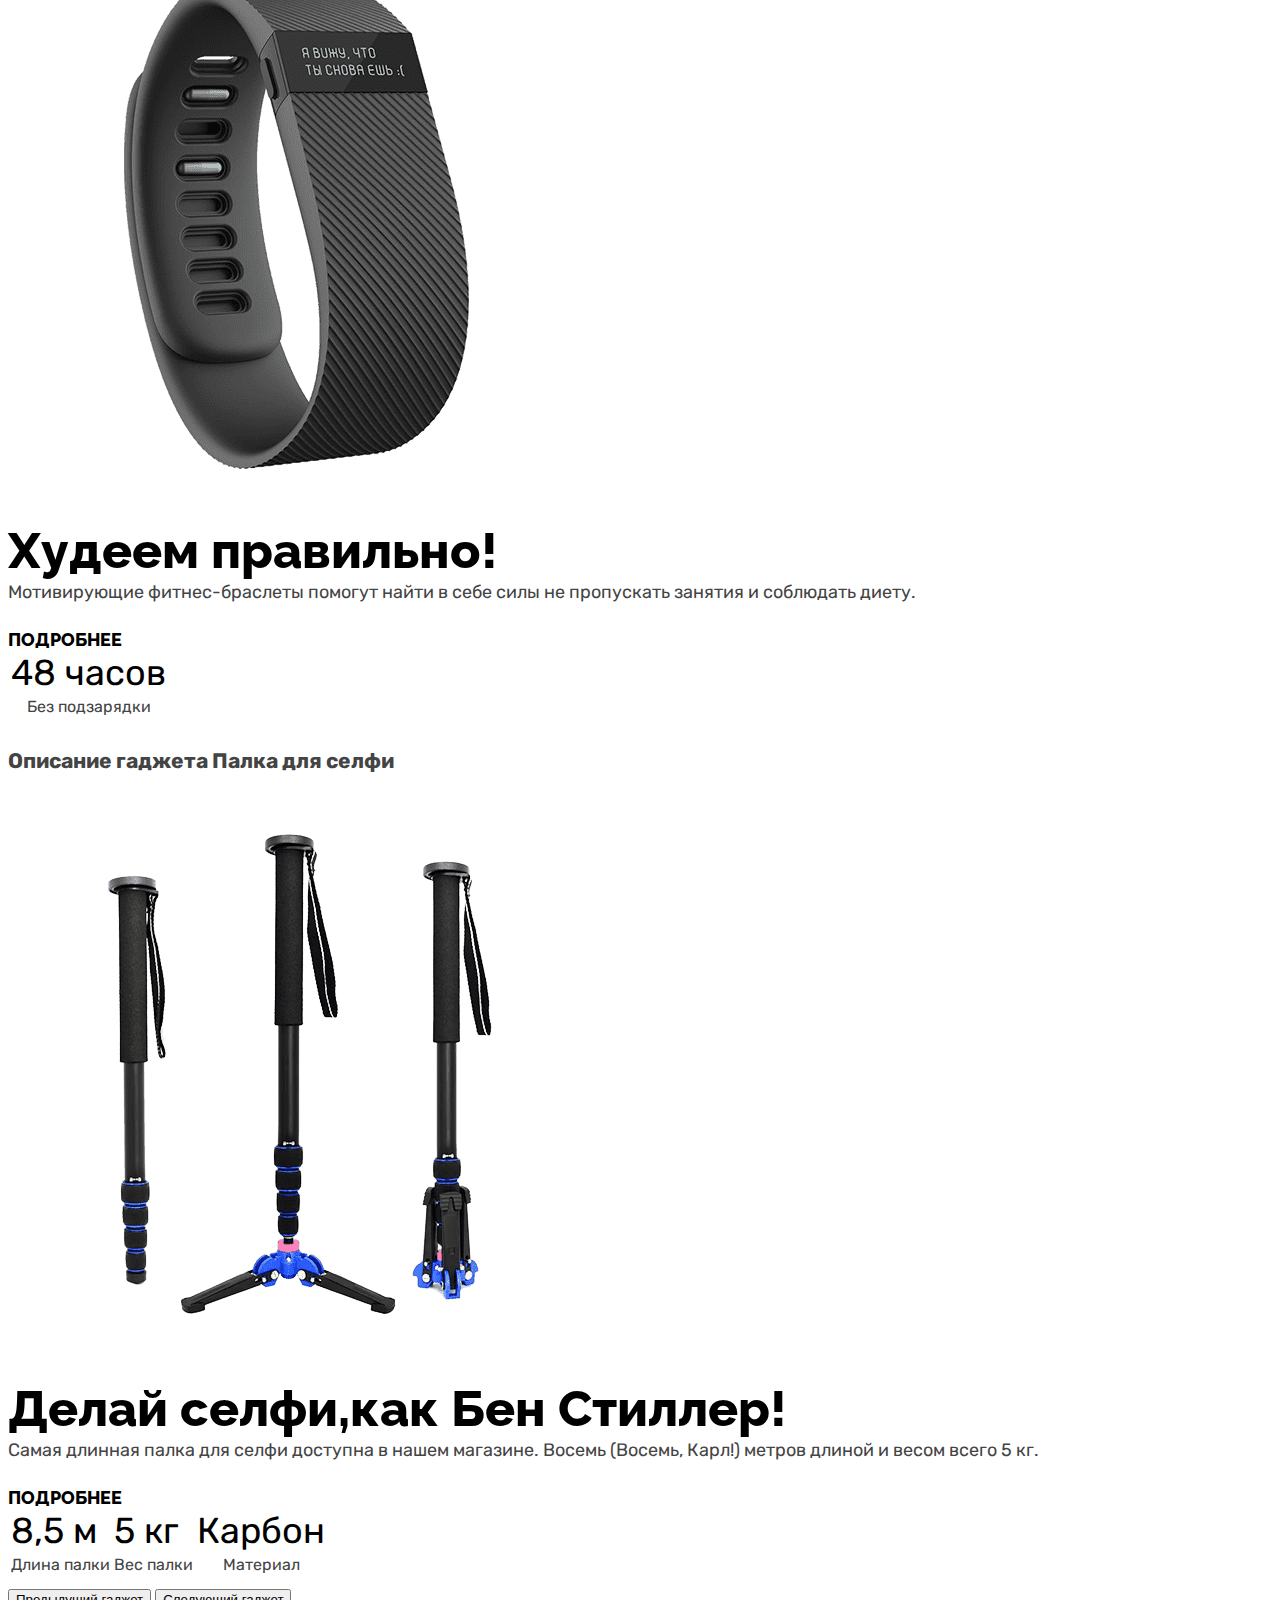
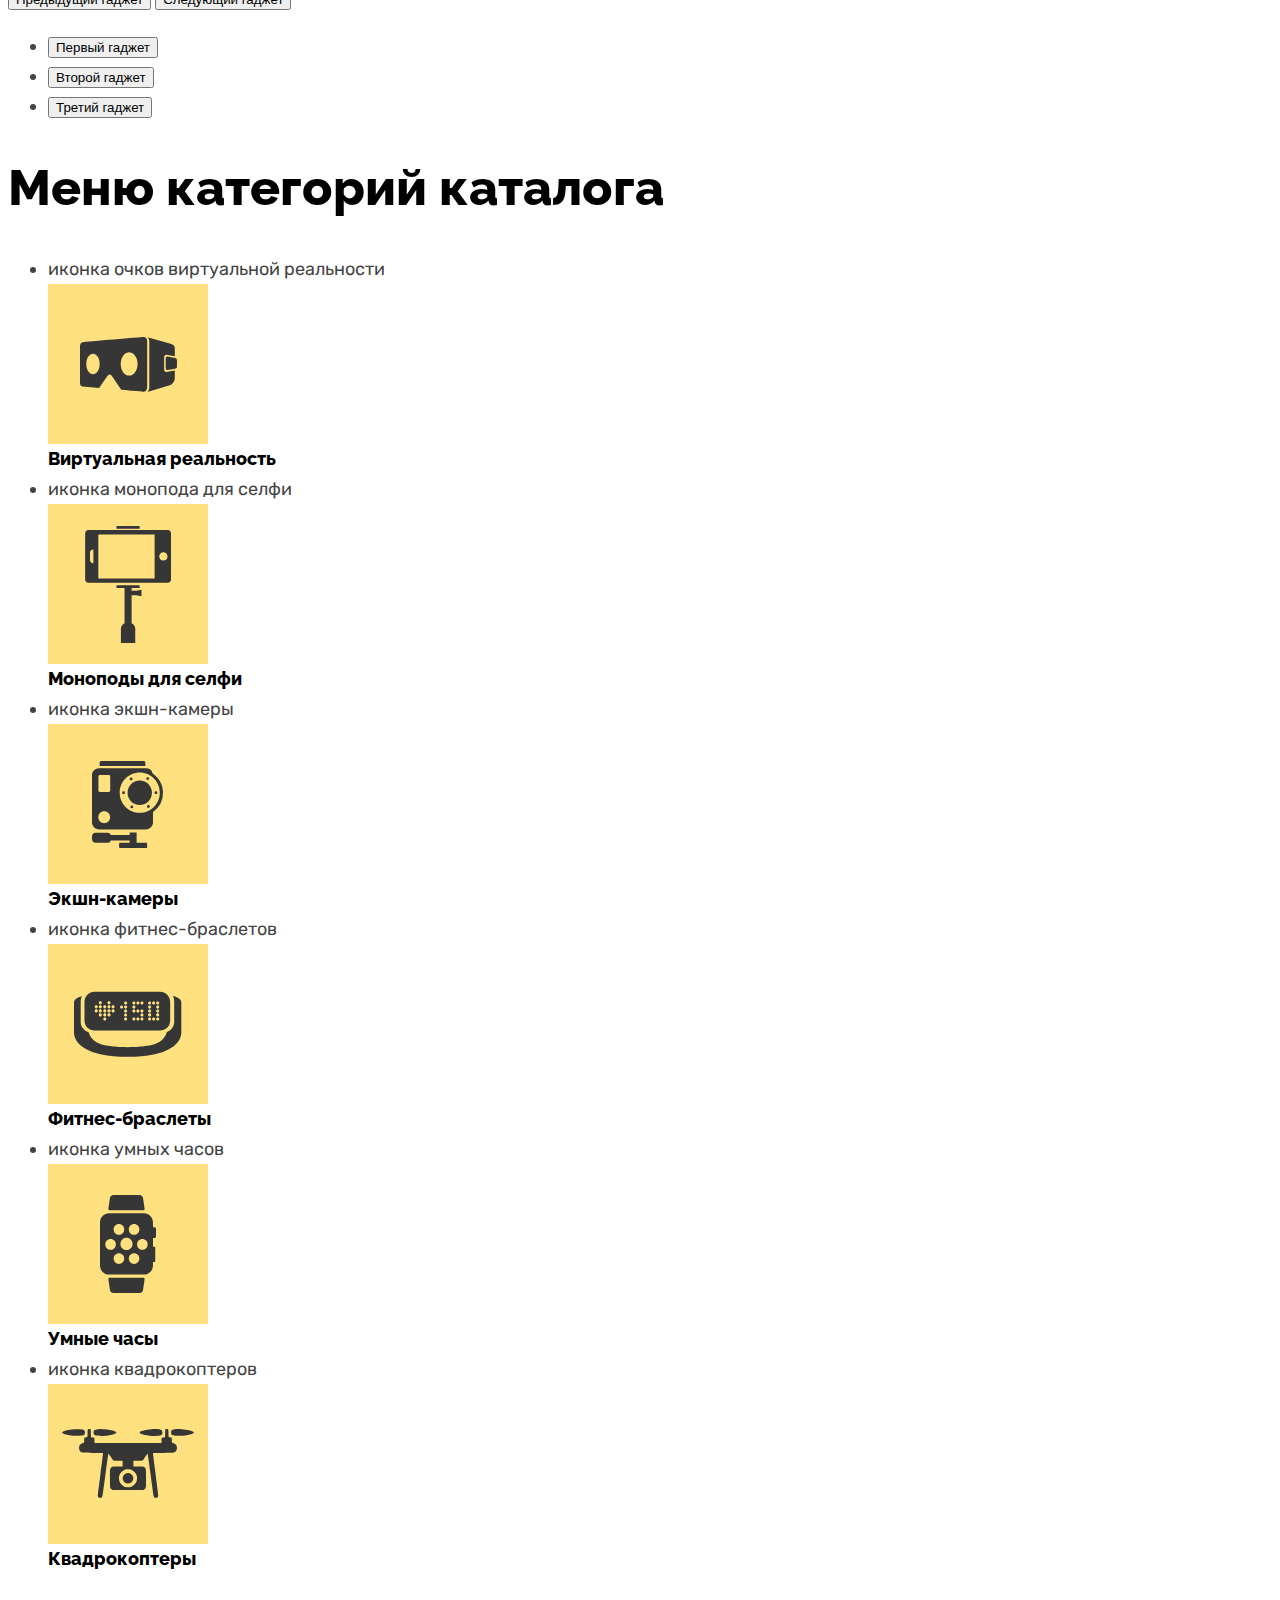
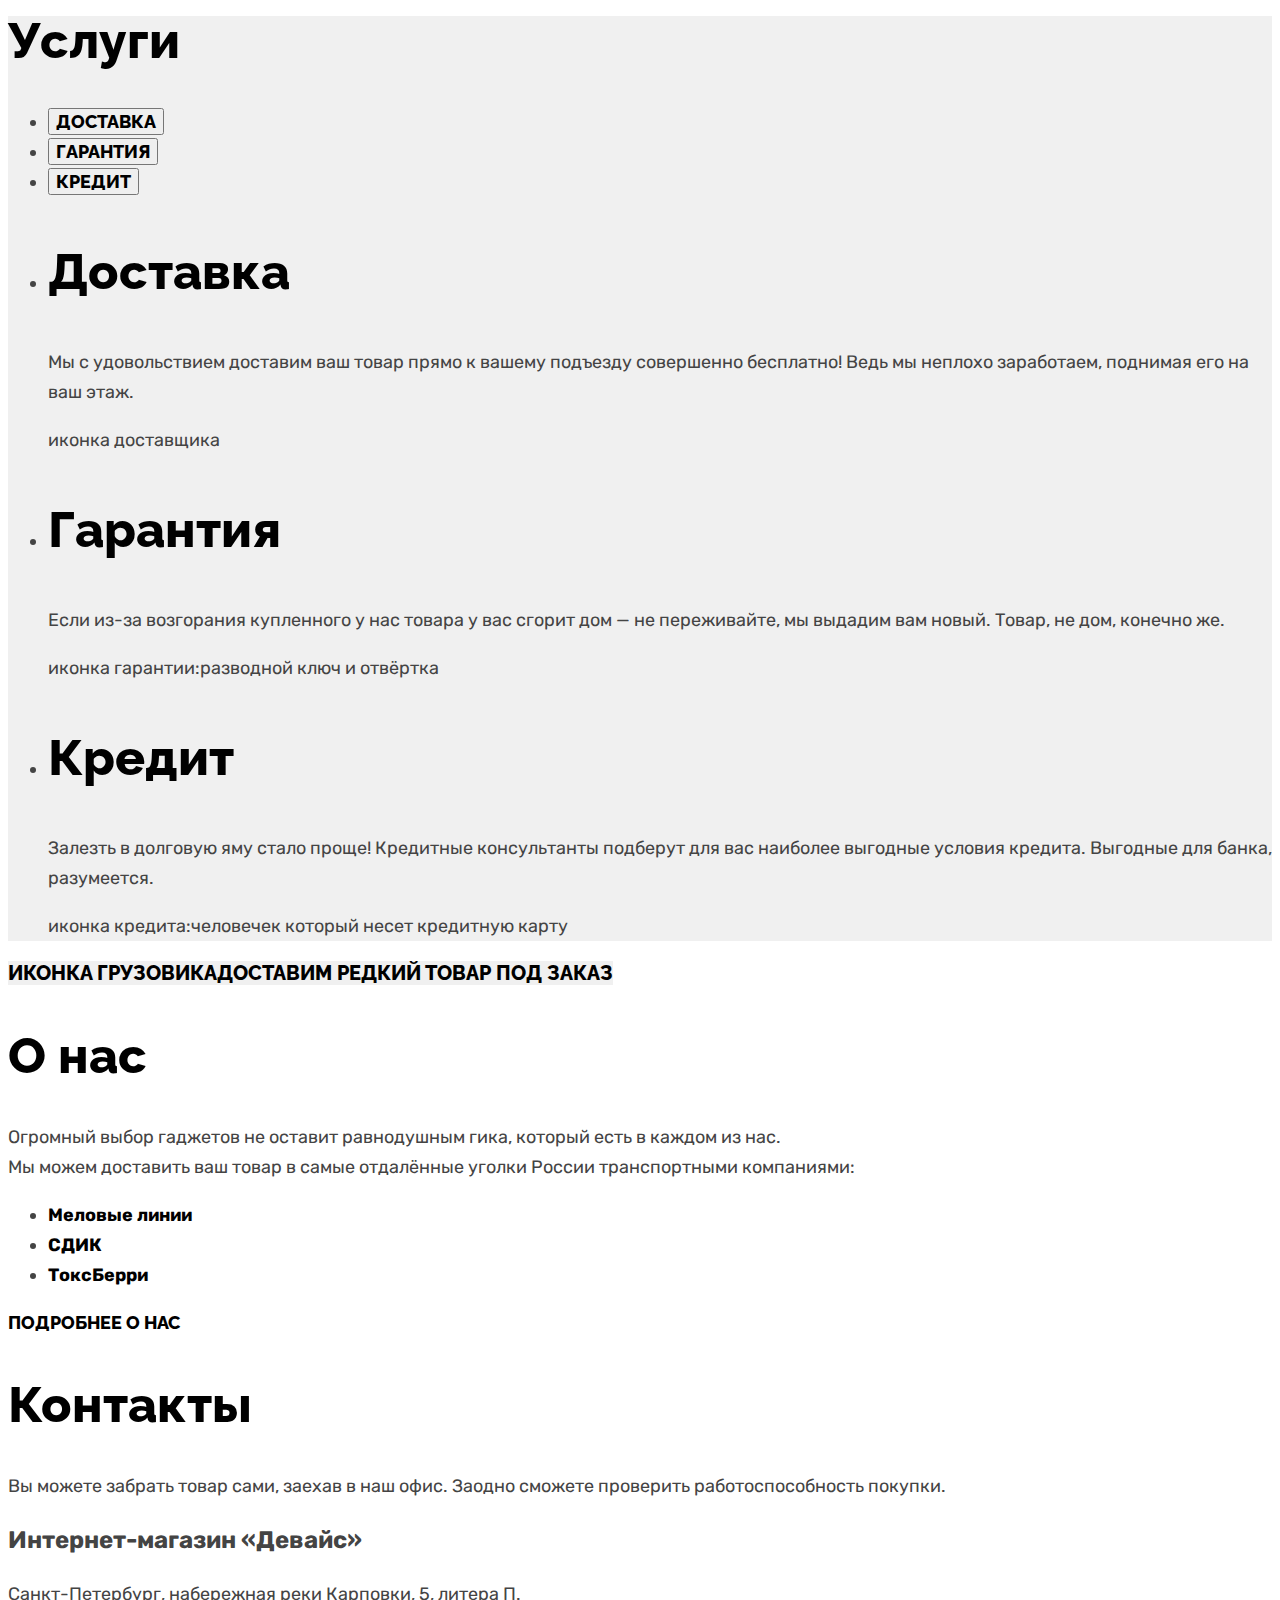
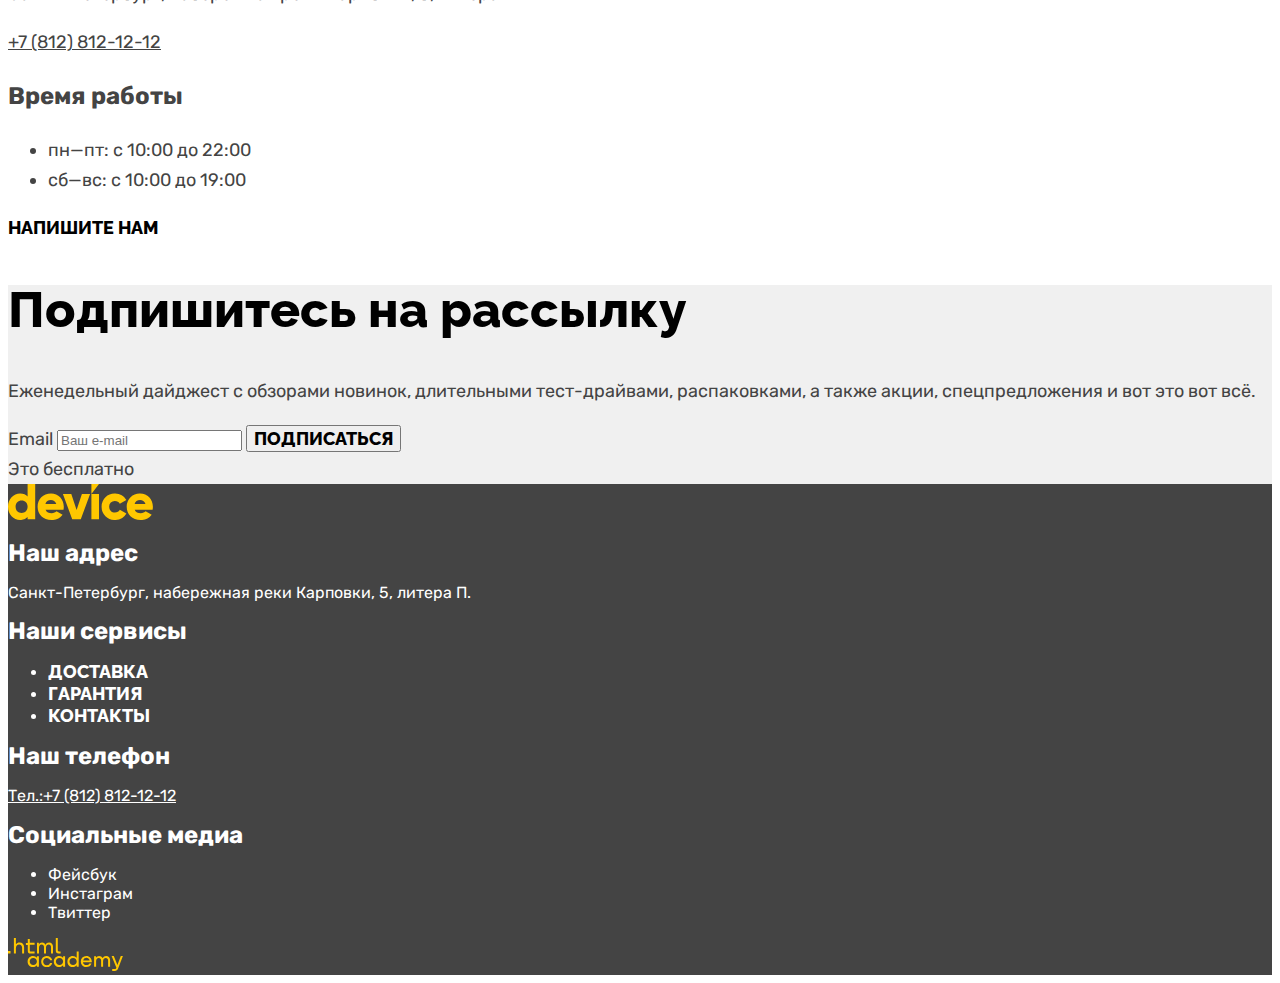
<file: 4/index.html>
<!DOCTYPE html>
<html lang="ru">

<head>
  <meta charset="utf-8" />
  <title>HTML Academy: Девайс</title>
  <link rel="stylesheet" href="styles/styles.css">
  <base href="https://htmlacademy-htmlcss.github.io/1355283-device-33/4/">
</head>

<body>
  <header class="page-header">
    <img class="logo" src="/images/logo.svg" width="145" height="36" alt="логотип магазина гаджетов Device">

    <form class="search-form" action="https://echo.htmlacademy.ru/" method="post">
      <input type="text" id="search-text" name="search-text" placeholder="Текст поиска">
      <button class="btn-search-submit" type="submit">Найти</button>
    </form>

    <nav class="navigation">
      <ul class="navigation-list navigation-user">
        <li class="navigation-item">
          <a class="navigation-link" href="">Войти</a>
        </li>
        <li class="navigation-item">
          <a class="navigation-link" href="">Сравнить</a>
        </li>
        <li class="navigation-item">
          <a class="navigation-link" href="">Корзина</a>
        </li>
      </ul>
      <form class="catalog-form" action="https://echo.htmlacademy.ru/" method="post">
        <label for="catalog">Каталог товаров</label>
        <button class="catalog-list-opened" id="catalog" name="catalog" type="button">
          Плюс
        </button>
      </form>
      <ul class="navigation-list navigation-catalog visually-hidden">
        <li class="navigation-item">
          <a class="navigation-link" href="virtual-reality.html">Виртуальная реальность
          </a>
        </li>
        <li class="navigation-item">
          <a class="navigation-link" href="monopods-for-selfy.html">Моноподы для cелфи
          </a>
        </li>
        <li class="navigation-item">
          <a class="navigation-link" href="action-cam.html">Экшн-камеры</a>
        </li>
        <li class="navigation-item">
          <a class="navigation-link" href="fitnes-bracelets.html">Фитнес-браслеты</a>
        </li>
        <li class="navigation-item">
          <a class="navigation-link" href="smart-watch.html">Умные часы</a>
        </li>
        <li class="navigation-item">
          <a class="navigation-link" href="quadrocopters.html">Квадрокоптеры</a>
        </li>
      </ul>
      <ul class="navigation-list navigation-services">
        <li class="navigation-item">
          <a class="navigation-link" href="#delivery">Доставка</a>
        </li>
        <li class="navigation-item">
          <a class="navigation-link" href="#guarantee">Гарантия</a>
        </li>
        <li class="navigation-item">
          <a class="navigation-link" href="#contacts">Контакты</a>
        </li>
      </ul>
    </nav>
  </header>

  <main class="main-index">
    <h1 class="visually-hidden">Магазин гаджетов Device.Главная страница</h1>

    <section class="gadgets-slider">
      <h2 class="visually-hidden">Слайдер гаджетов</h2>
      <article class="gadget-card card-current">
        <h3 class="visually-hidden">Описание гаджета Квадрокоптер с мощным лазером</h3>
        <img class="slider-image" src="images/slider/slider-1.png" width="560" height="560"
          alt="Квадрокоптер с мощным лазером">
        <p class="image-describe">
          <b>Порхает как бабочка,жалит как пчела!</b>
          <br>
          Этот обычный, на первый взгляд, квадрокоптер оснащен мощным лазером, замаскированным под стандартную камеру.
        </p>
        <a class="btn slider-detail" href="#">Подробнее</a>
        <table class="table-gadget-properties">
          <tr>
            <td><b>800 м</b></td>
            <td><b>50 м</b></td>
          </tr>
          <tr>
            <th>Дальность полета</th>
            <th>Радиус поражения</th>
          </tr>
        </table>
      </article>

      <article class="gadget-card visually-hidden">
        <h3 class="visually-hidden">Описание гаджета Фитнес-браслет</h3>
        <img class="slider-image" src="images/slider/slider-2.png" width="560" height="560" alt="Фитнес-браслет">
        <p class="image-describe">
          <b>Худеем правильно!</b>
          <br>
          Мотивирующие фитнес-браслеты помогут найти в себе силы не пропускать занятия и соблюдать диету.
        </p>
        <a class="btn slider-detail" href="#">Подробнее</a>
        <table class="table-gadget-properties">
          <tr>
            <td><b>48 часов</b></td>
          </tr>
          <tr>
            <th>Без подзарядки</th>
          </tr>
        </table>
      </article>

      <article class="gadget-card visually-hidden">
        <h3 class="visually-hidden">Описание гаджета Палка для селфи</h3>
        <img class="slider-image" src="images/slider/slider-3.png" width="560" height="560"
          alt="Самая длинная палка для селфи.8 метров длиной">
        <p class="image-describe">
          <b>Делай селфи,как Бен Стиллер! </b>
          <br>
          Самая длинная палка для селфи доступна в нашем магазине. Восемь (Восемь, Карл!) метров длиной и весом всего 5
          кг.
        </p>
        <a class="btn slider-detail" href="#">Подробнее</a>
        <table class="table-gadget-properties">
          <tr>
            <td><b>8,5 м</b></td>
            <td><b>5 кг</b></td>
            <td><b>Карбон</b></td>
          </tr>
          <tr>
            <th>Длина палки</th>
            <th>Вес палки</th>
            <th>Материал</th>
          </tr>
        </table>
      </article>

      <button class="slider-btn slider-prev" type="button">
        <span class="visually-hidden">Предыдущий гаджет</span>
      </button>
      <button class="slider-btn slider-next" type="button">
        <span class="visually-hidden">Следующий гаджет</span>
      </button>

      <ul class="slider-pagination">
        <li class="pagination-item">
          <button class="pagination-btn pagination-btn-current" type="button">
            <span class="visually-hidden">Первый гаджет</span>
          </button>
        </li>
        <li class="pagination-item">
          <button class="pagination-btn" type="button">
            <span class="visually-hidden">Второй гаджет</span>
          </button>
        </li>
        <li class="pagination-item">
          <button class="pagination-btn" type="button">
            <span class="visually-hidden">Третий гаджет</span>
          </button>
        </li>
      </ul>
    </section>

    <section class="catalog-categories">
      <h2 class="visually-hidden">Меню категорий каталога</h2>
      <ul class="categories-list">
        <li class="categories-list-item">
          <span class="categories-item-description visually-hidden">иконка очков виртуальной реальности</span>
          <a class="categories-link virtual" href="#">Виртуальная реальность</a>
        </li>
        <li class="categories-list-item">
          <span class="categories-item-description visually-hidden">иконка монопода для селфи</span>
          <a class="categories-link monopod" href="monopods-for-selfy.html">Моноподы для селфи</a>
        </li>
        <li class="categories-list-item">
          <span class="categories-item-description visually-hidden">иконка экшн-камеры</span>
          <a class="categories-link camera" href="#">Экшн-камеры</a>
        </li>
        <li class="categories-list-item">
          <span class="categories-item-description visually-hidden">иконка фитнес-браслетов</span>
          <a class="categories-link bracelet" href="#">Фитнес-браслеты</a>
        </li>
        <li class="categories-list-item">
          <span class="categories-item-description visually-hidden">иконка умных часов</span>
          <a class="categories-link smartwatch" href="#">Умные часы</a>
        </li>
        <li class="categories-list-item">
          <span class="categories-item-description visually-hidden">иконка квадрокоптеров</span>
          <a class="categories-link quadrocopter" href="#">Квадрокоптеры</a>
        </li>
      </ul>
    </section>

    <section class="services">
      <h2 class="visually-hidden">Услуги</h2>
      <ul class="services-btn-list">
        <li class="btn-item" id="delivery">
          <button class="btn services-btn" type="button">Доставка</button>
        </li>
        <li class="btn-item" id="guarantee">
          <button class="btn services-btn" type="button">Гарантия</button>
        </li>
        <li class="btn-item">
          <button class="btn services-btn" type="button">Кредит</button>
        </li>
      </ul>
      <ul class="services-list">
        <li class="services-item">
          <h3 class="services-title">Доставка</h3>
          <p class="services-describe">Мы с удовольствием доставим ваш товар прямо
            к вашему подъезду совершенно бесплатно! Ведь
            мы неплохо заработаем, поднимая его на ваш этаж.
          </p>
          <span class="services-icon icon-delivery visually-hidden">иконка доставщика</span>
        </li>
        <li class="services-item">
          <h3 class="services-title">Гарантия</h3>
          <p class="services-describe">Если из-за возгорания купленного у нас товара у вас
            сгорит дом — не переживайте, мы выдадим вам новый.
            Товар, не дом, конечно же.
          </p>
          <span class="services-icon icon-guarantee visually-hidden">иконка гарантии:разводной ключ и отвёртка </span>
        </li>
        <li class="services-item">
          <h3 class="services-title">Кредит</h3>
          <p class="services-describe">Залезть в долговую яму стало проще! Кредитные консультанты подберут для вас
            наиболее выгодные условия кредита. Выгодные для банка, разумеется.
          </p>
          <span class="services-icon icon-credit visually-hidden">иконка кредита:человечек который несет кредитную карту
          </span>
        </li>
      </ul>
    </section>

    <a class="btn rare-deliver-link" href=""><span class="rare-deliver-icon visually-hidden">иконка
        грузовика</span>Доставим
      редкий товар
      под заказ</a>

    <div class="index-columns">
      <section class="about">
        <h2 class="section-title about-title">О нас</h2>
        <p class="about-describe">Огромный выбор гаджетов не оставит равнодушным гика, который есть в каждом из нас.
          <br>
          Мы можем доставить ваш товар в самые отдалённые уголки России транспортными компаниями:
        </p>
        <ul class="delivery-options-list">
          <li class="delivery-item">
            <b>Меловые линии</b>
          </li>
          <li class="delivery-item">
            <b>СДИК</b>
          </li>
          <li class="delivery-item">
            <b>ТоксБерри</b>
          </li>
        </ul>
        <a class="btn about-link" href="">Подробнее о нас</a>
      </section>

      <section class="contacts">
        <h2 class="section-title contacts-title">Контакты</h2>
        <p class="contacts-describe">Вы можете забрать товар сами, заехав в наш офис.
          Заодно сможете проверить работоспособность покупки.
        </p>
        <h3 class="contacts-subtitle">Интернет-магазин «Девайс»</h3>
        <address class="address contacts-address">
          <p class="contacts-address-text">Санкт-Петербург, набережная реки Карповки, 5, литера П.
          </p>
          <a class="contacts-phone" href="tel:+7(812)812-12-12">+7 (812) 812-12-12</a>
        </address>
        <h3 class="contacts-subtitle">Время работы</h3>
        <ul class="contacts-schedule">
          <li class="contacts-schedule-item">пн—пт: с 10:00 до 22:00</li>
          <li class="contacts-schedule-item">сб—вс: с 10:00 до 19:00</li>
        </ul>
        <a class="btn button-feedback" href="#">Напишите нам</a>
      </section>
    </div>
    <section class="newsletter">
      <h2 class="newsletter-title">Подпишитесь на рассылку</h2>
      <p class="newsletter-describe">Еженедельный дайджест с обзорами новинок,
        длительными тест-драйвами, распаковками, а также акции, спецпредложения и вот это вот всё.
      </p>
      <form class="newsletter-form" action="https://echo.htmlacademy.ru" method="post">
        <label class="visually-hidden" for="newsletter-email">Email</label>
        <input class="field" placeholder="Ваш e-mail" type="email" name="newsletter-email" id="newsletter-email"
          required>
        <button class="btn newsletter-btn" type="submit">Подписаться</button>
      </form>
      <span class="newsletter-slogan">Это бесплатно</span>
    </section>
  </main>

  <footer class="page-footer">
    <img class="logo footer-logo" src="images/logo-footer.svg" width="145" height="36"
      alt="логотип магазина гаджетов Device">
    <section class="footer-address">
      <h2 class="footer-address-title visually-hidden">Наш адрес</h2>
      <address class="address footer-contacts-address">
        <p class="footer-contacts-address-text">Санкт-Петербург, набережная реки Карповки, 5, литера П.
        </p>
      </address>
    </section>

    <section class="footer-services">
      <h2 class="footer-services-title visually-hidden">Наши сервисы</h2>
      <ul class="navigation-list navigation-services">
        <li class="navigation-item">
          <a class="navigation-link" href="#delivery">Доставка</a>
        </li>
        <li class="navigation-item">
          <a class="navigation-link" href="#guarantee">Гарантия</a>
        </li>
        <li class="navigation-item">
          <a class="navigation-link" href="#contacts">Контакты</a>
        </li>
      </ul>
    </section>

    <section class="footer-phone">
      <h2 class="footer-phone-title visually-hidden">Наш телефон</h2>
      <address class="address footer-contacts-phone">
        <a class="contacts-phone" href="tel:+7(812)812-12-12">Тел.:+7 (812) 812-12-12</a>
      </address>
    </section>

    <section class="footer-social">
      <h2 class="footer-social-title visually-hidden">Социальные медиа</h2>
      <ul class="footer-social-list">
        <li class="footer-social-item">
          <a class="social-btn" href="https://www.facebook.com/htmlacademy">
            <span class="visually-hidden">Фейсбук</span>
          </a>
        </li>
        <li class="footer-social-item">
          <a class="social-btn" href="https://www.instagram.com/htmlacademy">
            <span class="visually-hidden">Инстаграм</span>
          </a>
        </li>
        <li class="footer-social-item">
          <a class="social-btn" href="https://www.twitter.com/htmlacademy_ru">
            <span class="visually-hidden">Твиттер</span>
          </a>
        </li>
      </ul>
    </section>
    <a class="htmlacademy-link" href="https://htmlacademy.ru/"><img class="htmlacademy-logo"
        src="images/htmlacademy-logo.svg" width="115" height="33" alt="Логотип HTMl академии"></a>
  </footer>
</body>

</html>
</file>
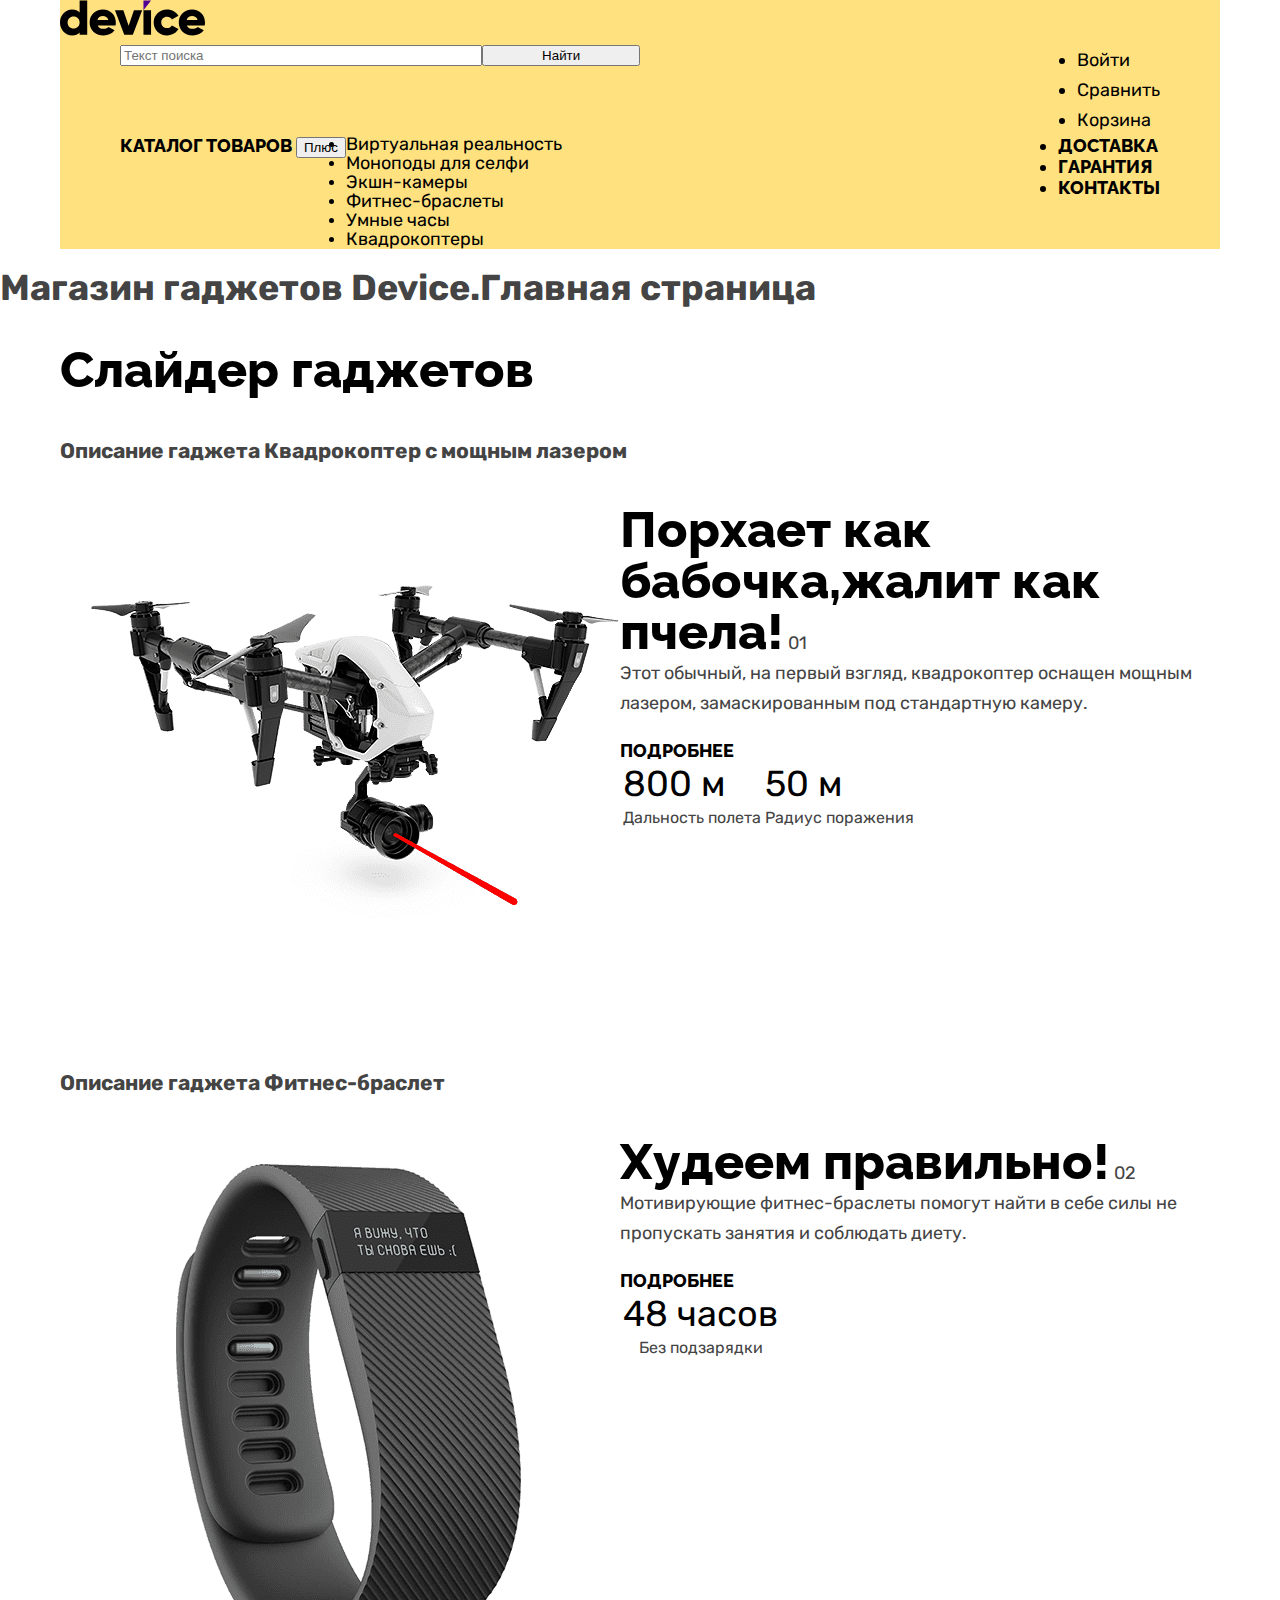
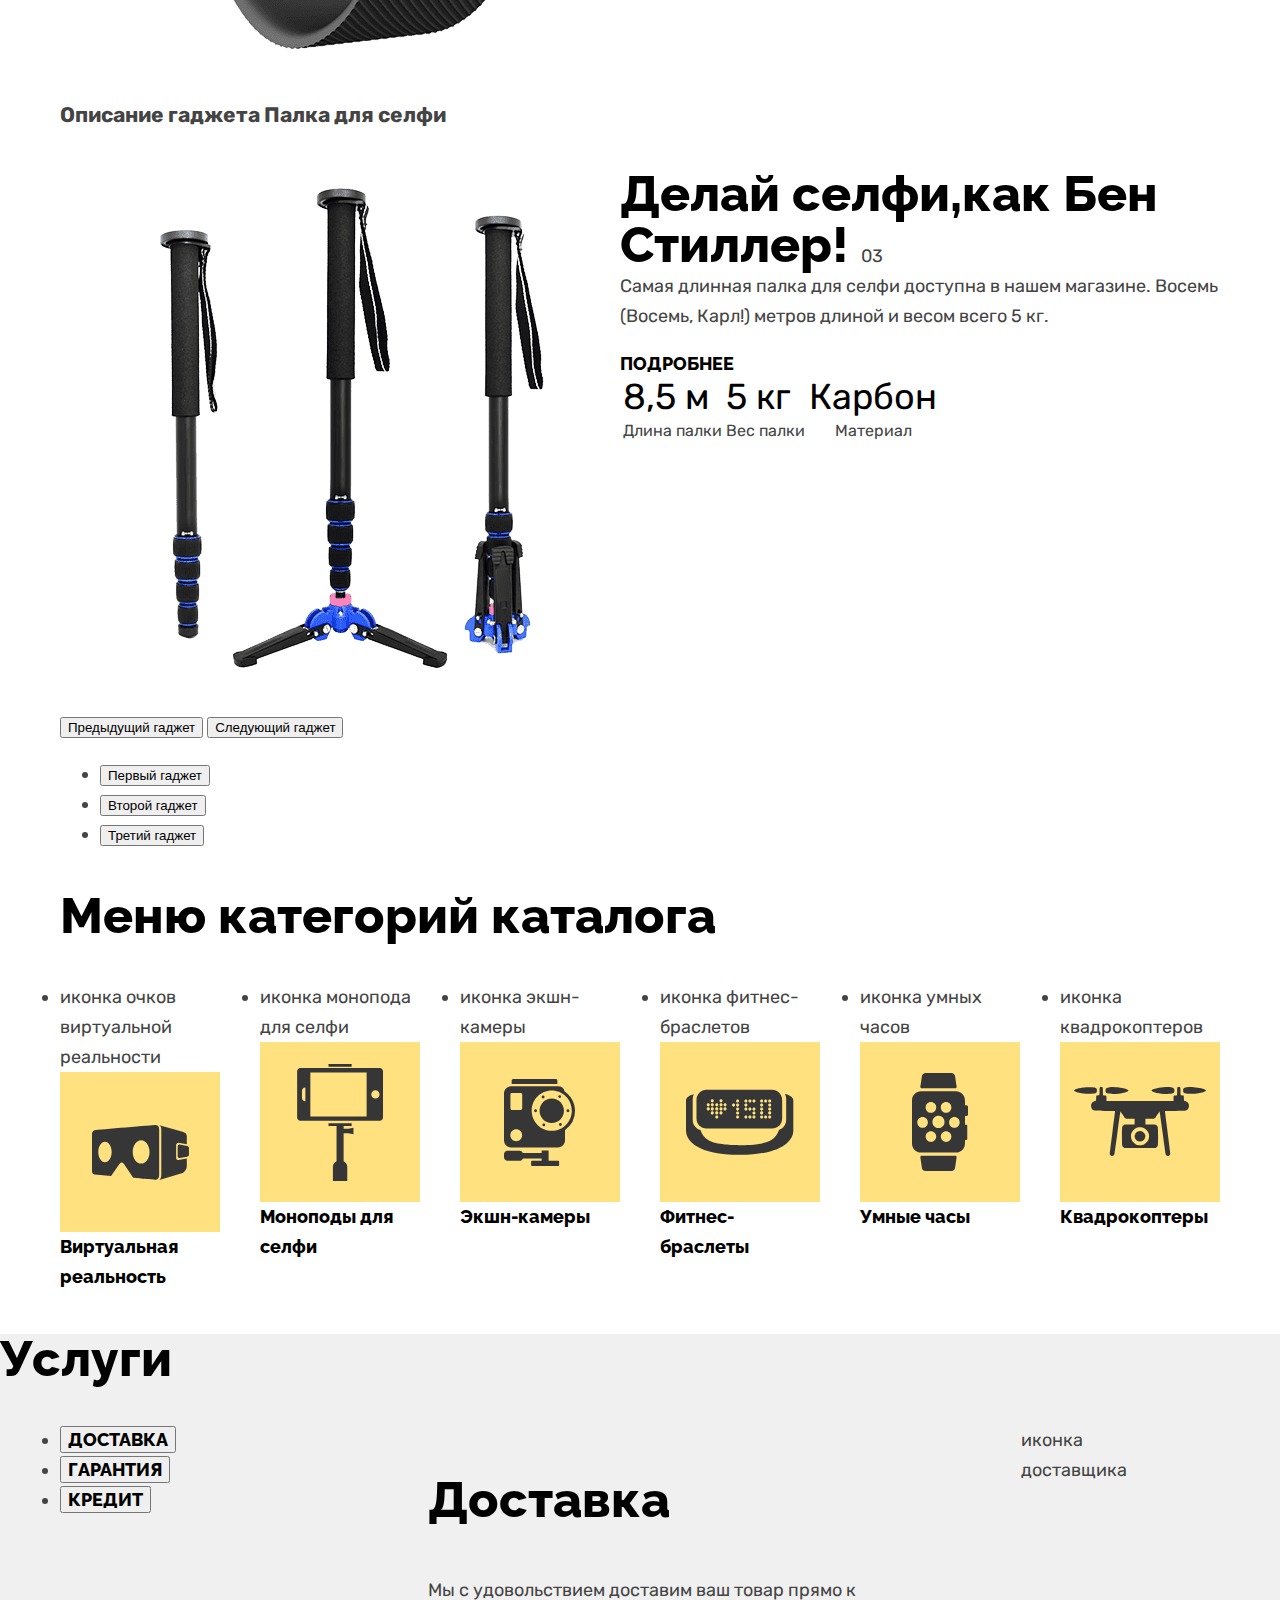
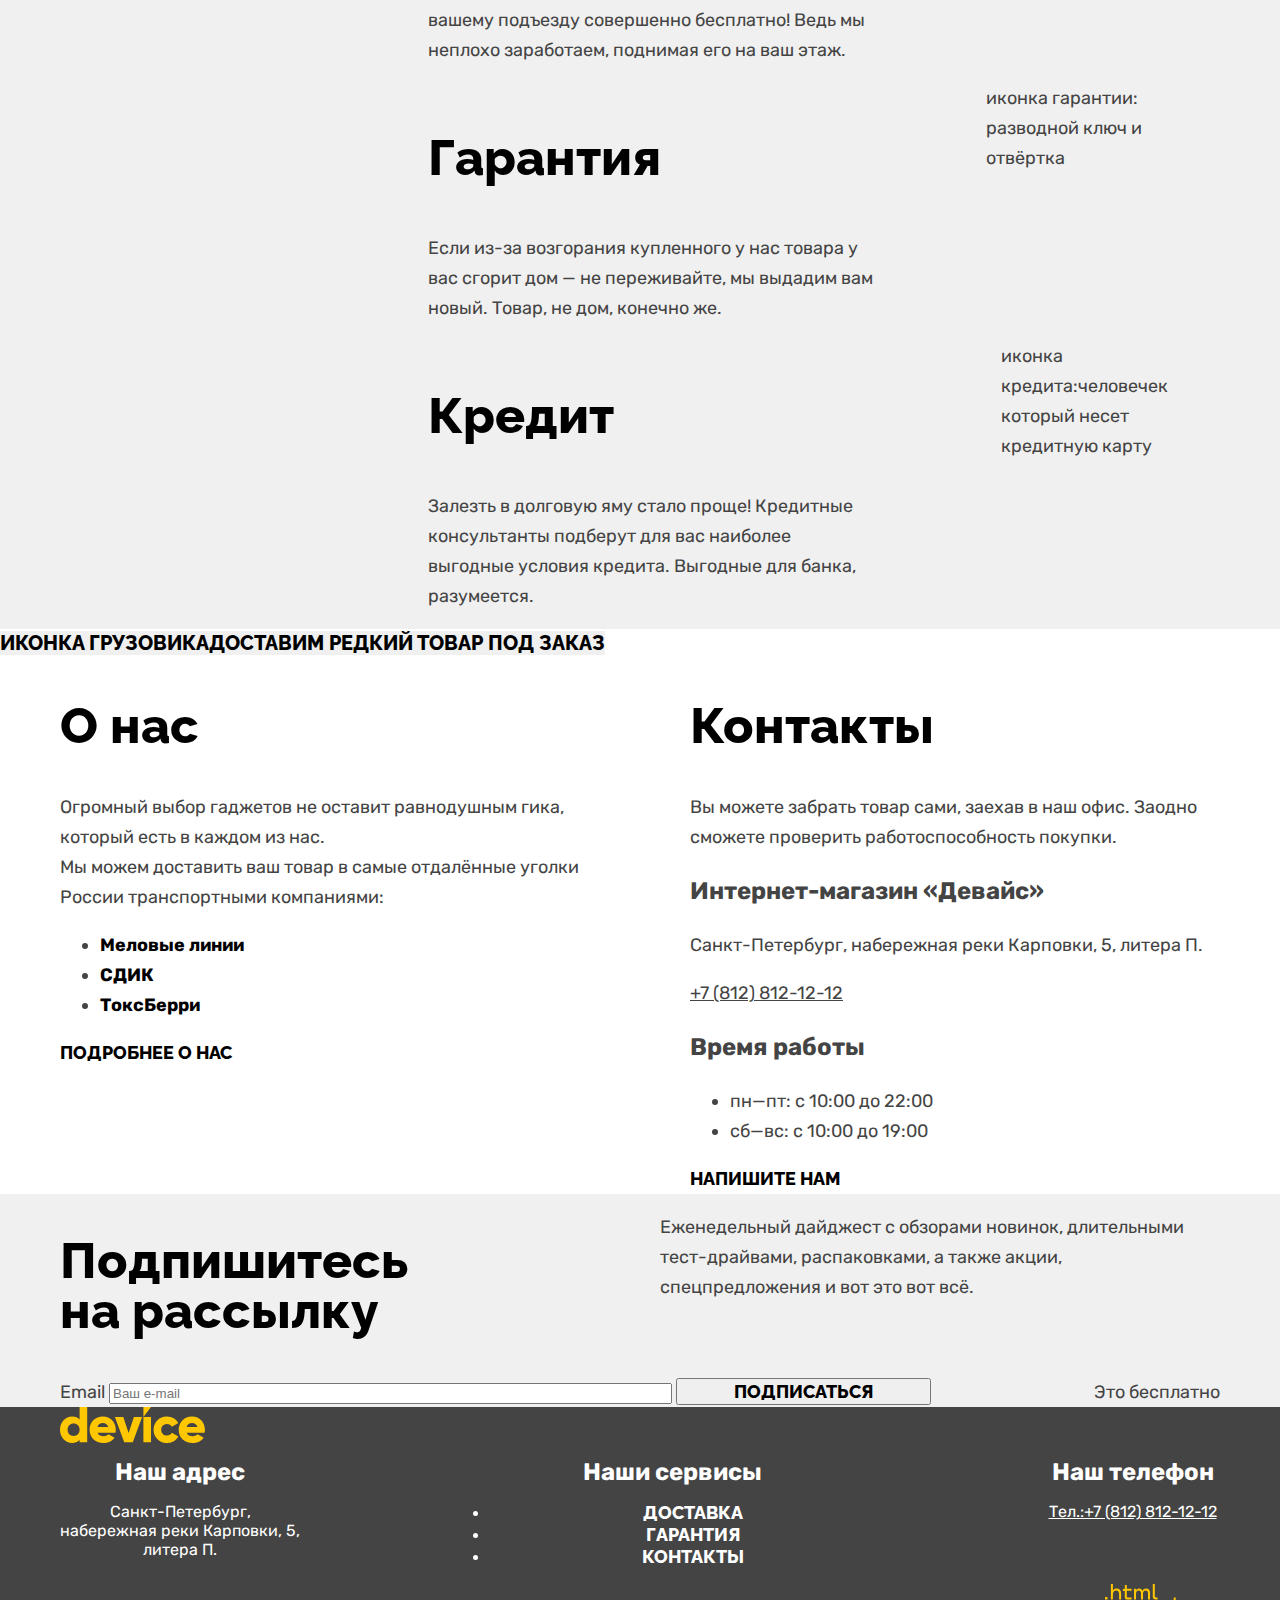
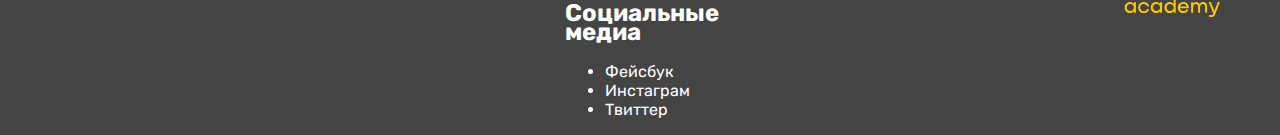
<file: 5/index.html>
<!DOCTYPE html>
<html lang="ru">

<head>
  <meta charset="utf-8" />
  <title>HTML Academy: Девайс</title>
  <link rel="stylesheet" href="styles/styles.css">
  <base href="https://htmlacademy-htmlcss.github.io/1355283-device-33/5/">
</head>

<body>
  <header class="page-header">
    <img class="logo" src="/images/logo.svg" width="145" height="36" alt="логотип магазина гаджетов Device">

    <nav class="navigation">

      <div class="navigation-user-wrapper">
        <form class="search-form" action="https://echo.htmlacademy.ru/" method="get">
          <input type="text" id="search-text" name="search-text" placeholder="Текст поиска">
          <button class="btn-search-submit" type="submit">Найти</button>
        </form>
        <ul class="navigation-list navigation-user">
          <li class="navigation-item">
            <a class="navigation-link" href="">Войти</a>
          </li>
          <li class="navigation-item">
            <a class="navigation-link" href="">Сравнить</a>
          </li>
          <li class="navigation-item">
            <a class="navigation-link" href="">Корзина</a>
          </li>
        </ul>
      </div>

      <div class="navigation-catalog-wrapper">

        <form class="catalog-form" action="https://echo.htmlacademy.ru/" method="post">
          <label for="catalog">Каталог товаров</label>
          <button class="catalog-list-opened" id="catalog" name="catalog" type="button">
            Плюс
          </button>
        </form>
        <ul class="navigation-list navigation-catalog visually-hidden">
          <li class="navigation-item">
            <a class="navigation-link" href="virtual-reality.html">Виртуальная реальность
            </a>
          </li>
          <li class="navigation-item">
            <a class="navigation-link" href="monopods-for-selfy.html">Моноподы для cелфи
            </a>
          </li>
          <li class="navigation-item">
            <a class="navigation-link" href="action-cam.html">Экшн-камеры</a>
          </li>
          <li class="navigation-item">
            <a class="navigation-link" href="fitnes-bracelets.html">Фитнес-браслеты</a>
          </li>
          <li class="navigation-item">
            <a class="navigation-link" href="smart-watch.html">Умные часы</a>
          </li>
          <li class="navigation-item">
            <a class="navigation-link" href="quadrocopters.html">Квадрокоптеры</a>
          </li>
        </ul>
        <ul class="navigation-list navigation-services">
          <li class="navigation-item">
            <a class="navigation-link" href="#delivery">Доставка</a>
          </li>
          <li class="navigation-item">
            <a class="navigation-link" href="#guarantee">Гарантия</a>
          </li>
          <li class="navigation-item">
            <a class="navigation-link" href="#contacts">Контакты</a>
          </li>
        </ul>
      </div>
    </nav>
  </header>

  <main class="main-index main-container">
    <h1 class="visually-hidden">Магазин гаджетов Device.Главная страница</h1>

    <section class="gadgets-slider">
      <h2 class="visually-hidden">Слайдер гаджетов</h2>

      <article class="gadget-card card-current">
        <h3 class="visually-hidden">Описание гаджета Квадрокоптер с мощным лазером</h3>
        <div class="gadget-card-wrapper">

          <img class="slider-image" src="images/slider/slider-1.png" width="560" height="560"
            alt="Квадрокоптер с мощным лазером">

          <div class="image-describe-wrapper">
            <p class="image-describe">
              <b>Порхает как бабочка,жалит как пчела!</b>
              <span class="slider-number">01</span>
              <br>
              Этот обычный, на первый взгляд, квадрокоптер оснащен мощным лазером, замаскированным под стандартную
              камеру.
            </p>
            <a class="btn slider-detail" href="#">Подробнее</a>
            <table class="table-gadget-properties">
              <tr>
                <td><b>800 м</b></td>
                <td><b>50 м</b></td>
              </tr>
              <tr>
                <th>Дальность полета</th>
                <th>Радиус поражения</th>
              </tr>
            </table>
          </div>
        </div>
      </article>

      <article class="gadget-card visually-hidden">
        <h3 class="visually-hidden">Описание гаджета Фитнес-браслет</h3>
        <div class="gadget-card-wrapper">

          <img class="slider-image" src="images/slider/slider-2.png" width="560" height="560" alt="Фитнес-браслет">
          <div class="image-describe-wrapper">
            <p class="image-describe">
              <b>Худеем правильно!</b>
              <span class="slider-number">02</span>
              <br>
              Мотивирующие фитнес-браслеты помогут найти в себе силы не пропускать занятия и соблюдать диету.
            </p>
            <a class="btn slider-detail" href="#">Подробнее</a>
            <table class="table-gadget-properties">
              <tr>
                <td><b>48 часов</b></td>
              </tr>
              <tr>
                <th>Без подзарядки</th>
              </tr>
            </table>
          </div>
        </div>
      </article>

      <article class="gadget-card visually-hidden">
        <h3 class="visually-hidden">Описание гаджета Палка для селфи</h3>
        <div class="gadget-card-wrapper">

          <img class="slider-image" src="images/slider/slider-3.png" width="560" height="560"
            alt="Самая длинная палка для селфи.8 метров длиной">
          <div class="image-describe-wrapper">

            <p class="image-describe">
              <b>Делай селфи,как Бен Стиллер! </b>
              <span class="slider-number">03</span>
              <br>
              Самая длинная палка для селфи доступна в нашем магазине. Восемь (Восемь, Карл!) метров длиной и весом
              всего
              5
              кг.
            </p>
            <a class="btn slider-detail" href="#">Подробнее</a>
            <table class="table-gadget-properties">
              <tr>
                <td><b>8,5 м</b></td>
                <td><b>5 кг</b></td>
                <td><b>Карбон</b></td>
              </tr>
              <tr>
                <th>Длина палки</th>
                <th>Вес палки</th>
                <th>Материал</th>
              </tr>
            </table>
          </div>
        </div>
      </article>

      <button class="slider-btn slider-prev" type="button">
        <span class="visually-hidden">Предыдущий гаджет</span>
      </button>
      <button class="slider-btn slider-next" type="button">
        <span class="visually-hidden">Следующий гаджет</span>
      </button>

      <ul class="slider-pagination">
        <li class="pagination-item">
          <button class="pagination-btn pagination-btn-current" type="button">
            <span class="visually-hidden">Первый гаджет</span>
          </button>
        </li>
        <li class="pagination-item">
          <button class="pagination-btn" type="button">
            <span class="visually-hidden">Второй гаджет</span>
          </button>
        </li>
        <li class="pagination-item">
          <button class="pagination-btn" type="button">
            <span class="visually-hidden">Третий гаджет</span>
          </button>
        </li>
      </ul>
    </section>

    <section class="catalog-categories">
      <h2 class="visually-hidden">Меню категорий каталога</h2>
      <ul class="categories-list">
        <li class="categories-list-item">
          <span class="categories-item-description visually-hidden">иконка очков виртуальной реальности</span>
          <a class="categories-link virtual" href="#">Виртуальная реальность</a>
        </li>
        <li class="categories-list-item">
          <span class="categories-item-description visually-hidden">иконка монопода для селфи</span>
          <a class="categories-link monopod" href="monopods-for-selfy.html">Моноподы для селфи</a>
        </li>
        <li class="categories-list-item">
          <span class="categories-item-description visually-hidden">иконка экшн-камеры</span>
          <a class="categories-link camera" href="#">Экшн-камеры</a>
        </li>
        <li class="categories-list-item">
          <span class="categories-item-description visually-hidden">иконка фитнес-браслетов</span>
          <a class="categories-link bracelet" href="#">Фитнес-браслеты</a>
        </li>
        <li class="categories-list-item">
          <span class="categories-item-description visually-hidden">иконка умных часов</span>
          <a class="categories-link smartwatch" href="#">Умные часы</a>
        </li>
        <li class="categories-list-item">
          <span class="categories-item-description visually-hidden">иконка квадрокоптеров</span>
          <a class="categories-link quadrocopter" href="#">Квадрокоптеры</a>
        </li>
      </ul>
    </section>

    <section class="services">
      <h2 class="visually-hidden">Услуги</h2>
      <div class="services-wrapper">

        <ul class="services-btn-list">
          <li class="btn-item" id="delivery">
            <button class="btn services-btn" type="button">Доставка</button>
          </li>
          <li class="btn-item" id="guarantee">
            <button class="btn services-btn" type="button">Гарантия</button>
          </li>
          <li class="btn-item">
            <button class="btn services-btn" type="button">Кредит</button>
          </li>
        </ul>
        <ul class="services-list">
          <li class="services-item">
            <div class="services-item-wrapper">
              <h3 class="services-title">Доставка</h3>
              <p class="services-describe">Мы с удовольствием доставим ваш товар прямо
                к вашему подъезду совершенно бесплатно! Ведь
                мы неплохо заработаем, поднимая его на ваш этаж.
              </p>
            </div>
            <span class="services-icon icon-delivery visually-hidden">иконка доставщика</span>
          </li>
          <li class="services-item">
            <div class="services-item-wrapper">

              <h3 class="services-title">Гарантия</h3>
              <p class="services-describe">Если из-за возгорания купленного у нас товара у вас
                сгорит дом — не переживайте, мы выдадим вам новый.
                Товар, не дом, конечно же.
              </p>
            </div>
            <span class="services-icon icon-guarantee visually-hidden">иконка гарантии: разводной ключ и отвёртка
            </span>
          </li>
          <li class="services-item">
            <div class="services-item-wrapper">

              <h3 class="services-title">Кредит</h3>
              <p class="services-describe">Залезть в долговую яму стало проще! Кредитные консультанты подберут для вас
                наиболее выгодные условия кредита. Выгодные для банка, разумеется.
              </p>
            </div>
            <span class="services-icon icon-credit visually-hidden">иконка кредита:человечек который несет кредитную
              карту
            </span>
          </li>
        </ul>
      </div>
    </section>

    <a class="btn rare-deliver-link" href=""><span class="rare-deliver-icon visually-hidden">иконка
        грузовика</span>Доставим
      редкий товар
      под заказ</a>


    <div class="index-columns">
      <section class="about">
        <h2 class="section-title about-title">О нас</h2>
        <p class="about-describe">Огромный выбор гаджетов не оставит равнодушным гика, который есть в каждом из нас.
          <br>
          Мы можем доставить ваш товар в самые отдалённые уголки России транспортными компаниями:
        </p>
        <ul class="delivery-options-list">
          <li class="delivery-item">
            <b>Меловые линии</b>
          </li>
          <li class="delivery-item">
            <b>СДИК</b>
          </li>
          <li class="delivery-item">
            <b>ТоксБерри</b>
          </li>
        </ul>
        <a class="btn about-link" href="">Подробнее о нас</a>
      </section>

      <section class="contacts">
        <h2 class="section-title contacts-title">Контакты</h2>
        <p class="contacts-describe">Вы можете забрать товар сами, заехав в наш офис.
          Заодно сможете проверить работоспособность покупки.
        </p>
        <h3 class="contacts-subtitle">Интернет-магазин «Девайс»</h3>
        <address class="address contacts-address">
          <p class="contacts-address-text">Санкт-Петербург, набережная реки Карповки, 5, литера П.
          </p>
          <a class="contacts-phone" href="tel:+7(812)812-12-12">+7 (812) 812-12-12</a>
        </address>
        <h3 class="contacts-subtitle">Время работы</h3>
        <ul class="contacts-schedule">
          <li class="contacts-schedule-item">пн—пт: с 10:00 до 22:00</li>
          <li class="contacts-schedule-item">сб—вс: с 10:00 до 19:00</li>
        </ul>
        <a class="btn button-feedback" href="#">Напишите нам</a>
      </section>
    </div>

    <section class="newsletter">
      <div class="newsletter-container">
        <div class="newsletter-title-wrapper">
          <h2 class="newsletter-title">Подпишитесь на рассылку</h2>
          <p class="newsletter-describe">Еженедельный дайджест с обзорами новинок,
            длительными тест-драйвами, распаковками, а также акции, спецпредложения и вот это вот всё.
          </p>
        </div>
        <div class="newsletter-form-container">
          <form class="newsletter-form" action="https://echo.htmlacademy.ru" method="post">
            <label class="visually-hidden" for="newsletter-email">Email</label>
            <input class="field" placeholder="Ваш e-mail" type="email" name="newsletter-email" id="newsletter-email"
              required>
            <button class="btn newsletter-btn" type="submit">Подписаться</button>
          </form>
          <span class="newsletter-slogan">Это бесплатно</span>
        </div>
      </div>
    </section>
  </main>

  <footer class="page-footer">
    <div class="page-footer-wrapper">

      <img class="logo footer-logo" src="images/logo-footer.svg" width="145" height="36"
        alt="логотип магазина гаджетов Device">

      <div class="footer-container">
        <section class="footer-address">
          <h2 class="footer-address-title visually-hidden">Наш адрес</h2>
          <address class="address footer-contacts-address">
            <p class="footer-contacts-address-text">Санкт-Петербург, набережная реки Карповки, 5, литера П.
            </p>
          </address>
        </section>

        <section class="footer-services">
          <h2 class="footer-services-title visually-hidden">Наши сервисы</h2>
          <ul class="navigation-list navigation-services">
            <li class="navigation-item">
              <a class="navigation-link" href="#delivery">Доставка</a>
            </li>
            <li class="navigation-item">
              <a class="navigation-link" href="#guarantee">Гарантия</a>
            </li>
            <li class="navigation-item">
              <a class="navigation-link" href="#contacts">Контакты</a>
            </li>
          </ul>
        </section>

        <section class="footer-phone">
          <h2 class="footer-phone-title visually-hidden">Наш телефон</h2>
          <address class="address footer-contacts-phone">
            <a class="contacts-phone" href="tel:+7(812)812-12-12">Тел.:+7 (812) 812-12-12</a>
          </address>
        </section>
      </div>

      <div class="footer-social-wrapper">

        <section class="footer-social">
          <h2 class="footer-social-title visually-hidden">Социальные медиа</h2>
          <ul class="footer-social-list">
            <li class="footer-social-item">
              <a class="social-btn" href="https://www.facebook.com/htmlacademy">
                <span class="visually-hidden">Фейсбук</span>
              </a>
            </li>
            <li class="footer-social-item">
              <a class="social-btn" href="https://www.instagram.com/htmlacademy">
                <span class="visually-hidden">Инстаграм</span>
              </a>
            </li>
            <li class="footer-social-item">
              <a class="social-btn" href="https://www.twitter.com/htmlacademy_ru">
                <span class="visually-hidden">Твиттер</span>
              </a>
            </li>
          </ul>
        </section>

        <a class="htmlacademy-link" href="https://htmlacademy.ru/"><img class="htmlacademy-logo"
            src="images/htmlacademy-logo.svg" width="115" height="33" alt="Логотип HTMl академии"></a>
      </div>
    </div>
  </footer>
</body>

</html>
</file>
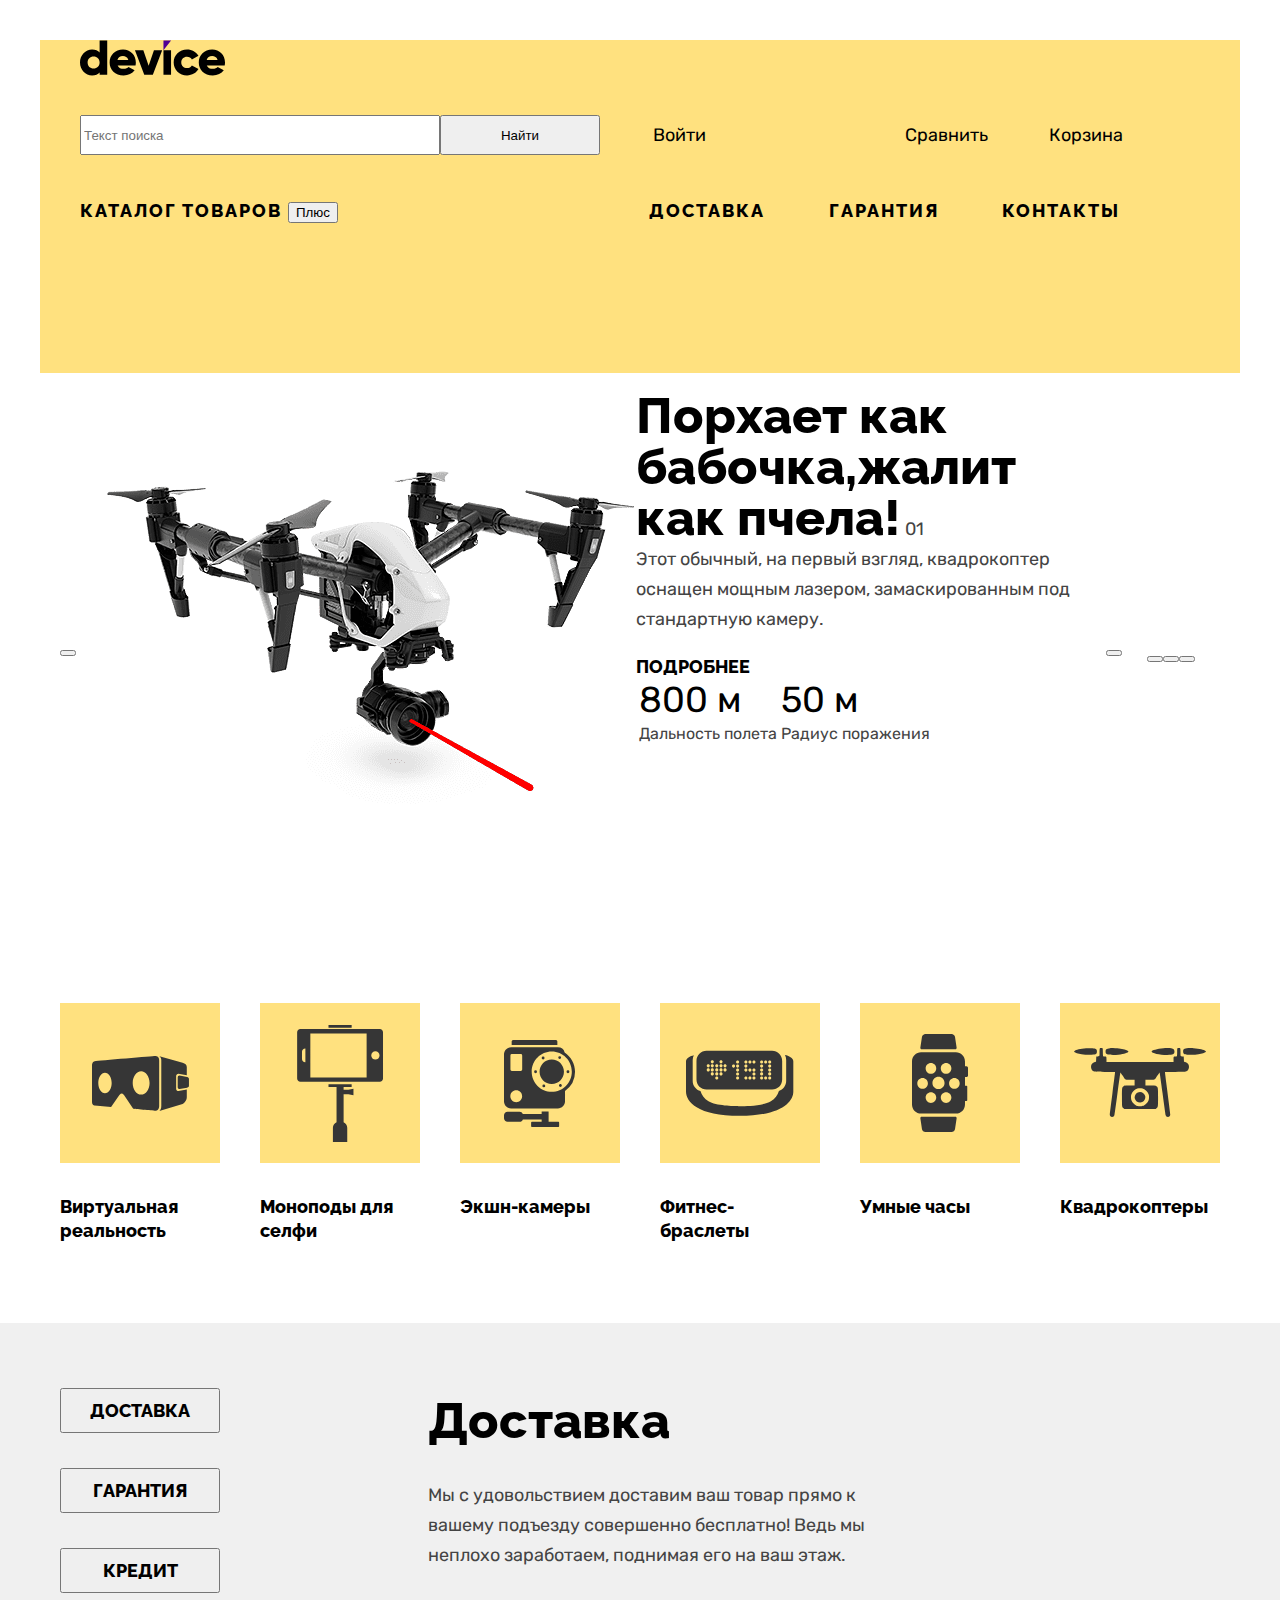
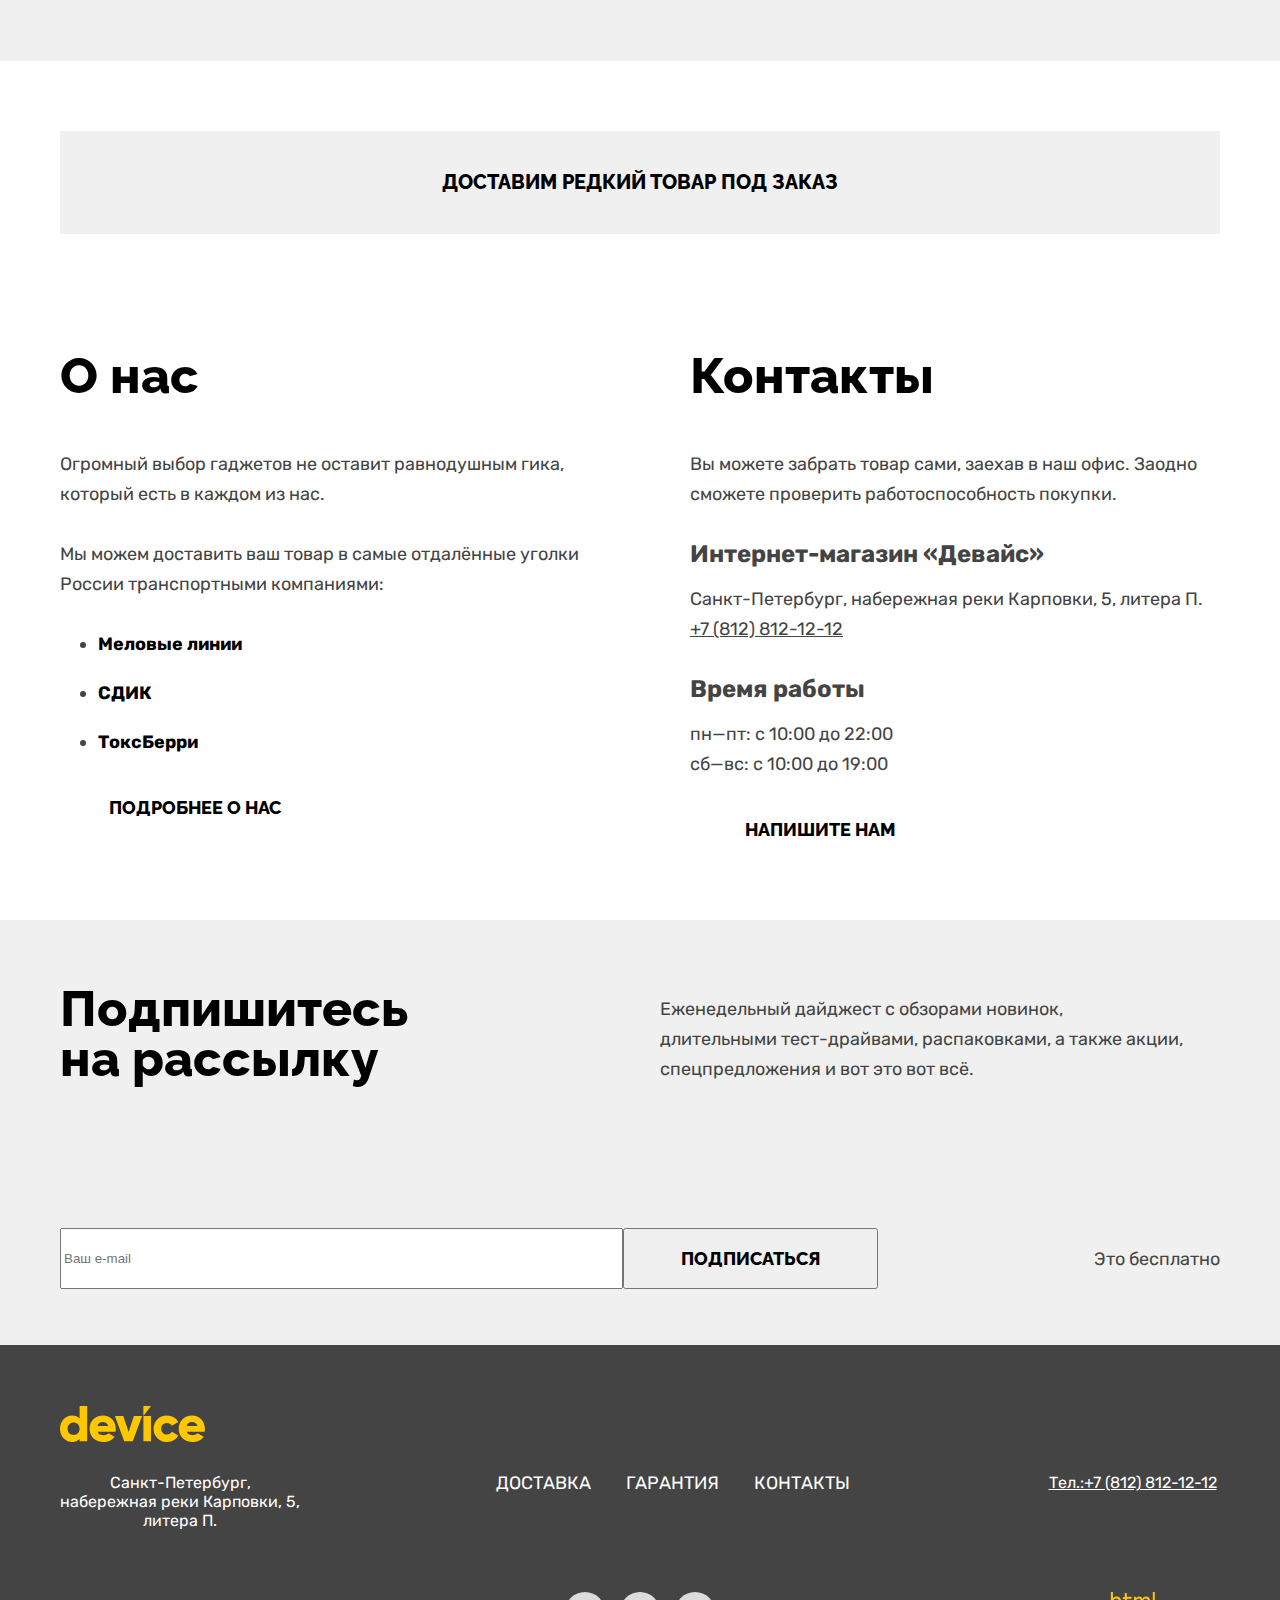
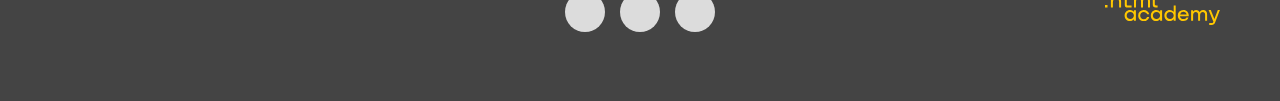
<file: 6/index.html>
<!DOCTYPE html>
<html lang="ru">

<head>
  <meta charset="utf-8" />
  <title>HTML Academy: Девайс</title>
  <link rel="stylesheet" href="styles/styles.css">
  <base href="https://htmlacademy-htmlcss.github.io/1355283-device-33/6/">
</head>

<body>
  <header class="page-header">
    <img class="logo" src="/images/logo.svg" width="145" height="36" alt="логотип магазина гаджетов Device">

    <nav class="navigation">

      <div class="navigation-user-wrapper">
        <form class="search-form" action="https://echo.htmlacademy.ru/" method="get">
          <input type="text" id="search-text" name="search-text" placeholder="Текст поиска">
          <button class="btn-search-submit" type="submit">Найти</button>
        </form>
        <ul class="navigation-list navigation-user">
          <li class="navigation-item">
            <a class="navigation-link navigation-user-link" href="">Войти</a>
          </li>
          <li class="navigation-item">
            <a class="navigation-link navigation-user-link" href="">Сравнить</a>
          </li>
          <li class="navigation-item">
            <a class="navigation-link navigation-user-link" href="">Корзина</a>
          </li>
        </ul>
      </div>

      <div class="navigation-catalog-wrapper">

        <form class="catalog-form" action="https://echo.htmlacademy.ru/" method="post">
          <label for="catalog">Каталог товаров</label>
          <button class="catalog-list-opened" id="catalog" name="catalog" type="button">
            Плюс
          </button>
        </form>
        <ul class="navigation-list navigation-catalog visually-hidden">
          <li class="navigation-item">
            <a class="navigation-link navigation-catalog-link" href="virtual-reality.html">Виртуальная реальность
            </a>
          </li>
          <li class="navigation-item">
            <a class="navigation-link navigation-catalog-link" href="monopods-for-selfy.html">Моноподы для cелфи
            </a>
          </li>
          <li class="navigation-item">
            <a class="navigation-link navigation-catalog-link" href="action-cam.html">Экшн-камеры</a>
          </li>
          <li class="navigation-item">
            <a class="navigation-link navigation-catalog-link" href="fitnes-bracelets.html">Фитнес-браслеты</a>
          </li>
          <li class="navigation-item">
            <a class="navigation-link navigation-catalog-link" href="smart-watch.html">Умные часы</a>
          </li>
          <li class="navigation-item">
            <a class="navigation-link navigation-catalog-link" href="quadrocopters.html">Квадрокоптеры</a>
          </li>
        </ul>
        <ul class="navigation-list navigation-services">
          <li class="navigation-item">
            <a class="navigation-link navigation-services-link" href="#delivery">Доставка</a>
          </li>
          <li class="navigation-item">
            <a class="navigation-link navigation-services-link" href="#guarantee">Гарантия</a>
          </li>
          <li class="navigation-item">
            <a class="navigation-link navigation-services-link" href="#contacts">Контакты</a>
          </li>

        </ul>
      </div>
    </nav>
  </header>

  <main class="main-index main-container">
    <h1 class="visually-hidden">Магазин гаджетов Device.Главная страница</h1>

    <section class="gadgets-slider">
      <h2 class="visually-hidden">Слайдер гаджетов</h2>

      <article class="gadget-card card-current">
        <h3 class="visually-hidden">Описание гаджета Квадрокоптер с мощным лазером</h3>
        <div class="gadget-card-wrapper">

          <img class="slider-image" src="images/slider/slider-1.png" width="560" height="560"
            alt="Квадрокоптер с мощным лазером">

          <div class="image-describe-wrapper">
            <p class="image-describe">
              <b>Порхает как бабочка,жалит как пчела!</b>
              <span class="slider-number">01</span>
              <br>
              Этот обычный, на первый взгляд, квадрокоптер оснащен мощным лазером, замаскированным под стандартную
              камеру.
            </p>
            <a class="btn slider-detail" href="#">Подробнее</a>
            <table class="table-gadget-properties">
              <tr>
                <td><b>800 м</b></td>
                <td><b>50 м</b></td>
              </tr>
              <tr>
                <th>Дальность полета</th>
                <th>Радиус поражения</th>
              </tr>
            </table>
          </div>
        </div>
      </article>

      <article class="gadget-card visually-hidden">
        <h3 class="visually-hidden">Описание гаджета Фитнес-браслет</h3>
        <div class="gadget-card-wrapper">

          <img class="slider-image" src="images/slider/slider-2.png" width="560" height="560" alt="Фитнес-браслет">
          <div class="image-describe-wrapper">
            <p class="image-describe">
              <b>Худеем правильно!</b>
              <span class="slider-number">02</span>
              <br>
              Мотивирующие фитнес-браслеты помогут найти в себе силы не пропускать занятия и соблюдать диету.
            </p>
            <a class="btn slider-detail" href="#">Подробнее</a>
            <table class="table-gadget-properties">
              <tr>
                <td><b>48 часов</b></td>
              </tr>
              <tr>
                <th>Без подзарядки</th>
              </tr>
            </table>
          </div>
        </div>
      </article>

      <article class="gadget-card visually-hidden">
        <h3 class="visually-hidden">Описание гаджета Палка для селфи</h3>
        <div class="gadget-card-wrapper">

          <img class="slider-image" src="images/slider/slider-3.png" width="560" height="560"
            alt="Самая длинная палка для селфи.8 метров длиной">
          <div class="image-describe-wrapper">

            <p class="image-describe">
              <b>Делай селфи,как Бен Стиллер! </b>
              <span class="slider-number">03</span>
              <br>
              Самая длинная палка для селфи доступна в нашем магазине. Восемь (Восемь, Карл!) метров длиной и весом
              всего
              5
              кг.
            </p>
            <a class="btn slider-detail" href="#">Подробнее</a>
            <table class="table-gadget-properties">
              <tr>
                <td><b>8,5 м</b></td>
                <td><b>5 кг</b></td>
                <td><b>Карбон</b></td>
              </tr>
              <tr>
                <th>Длина палки</th>
                <th>Вес палки</th>
                <th>Материал</th>
              </tr>
            </table>
          </div>
        </div>
      </article>

      <button class="slider-btn slider-prev" type="button">
        <span class="visually-hidden">Предыдущий гаджет</span>
      </button>
      <button class="slider-btn slider-next" type="button">
        <span class="visually-hidden">Следующий гаджет</span>
      </button>

      <ul class="slider-pagination">
        <li class="pagination-item">
          <button class="pagination-btn pagination-btn-current" type="button">
            <span class="visually-hidden">Первый гаджет</span>
          </button>
        </li>
        <li class="pagination-item">
          <button class="pagination-btn" type="button">
            <span class="visually-hidden">Второй гаджет</span>
          </button>
        </li>
        <li class="pagination-item">
          <button class="pagination-btn" type="button">
            <span class="visually-hidden">Третий гаджет</span>
          </button>
        </li>
      </ul>
    </section>

    <section class="catalog-categories">
      <h2 class="visually-hidden">Меню категорий каталога</h2>
      <ul class="categories-list">
        <li class="categories-list-item">
          <span class="categories-item-description visually-hidden">иконка очков виртуальной реальности</span>
          <a class="categories-link virtual" href="#">Виртуальная реальность</a>
        </li>
        <li class="categories-list-item">
          <span class="categories-item-description visually-hidden">иконка монопода для селфи</span>
          <a class="categories-link monopod" href="monopods-for-selfy.html">Моноподы для селфи</a>
        </li>
        <li class="categories-list-item">
          <span class="categories-item-description visually-hidden">иконка экшн-камеры</span>
          <a class="categories-link camera" href="#">Экшн-камеры</a>
        </li>
        <li class="categories-list-item">
          <span class="categories-item-description visually-hidden">иконка фитнес-браслетов</span>
          <a class="categories-link bracelet" href="#">Фитнес-браслеты</a>
        </li>
        <li class="categories-list-item">
          <span class="categories-item-description visually-hidden">иконка умных часов</span>
          <a class="categories-link smartwatch" href="#">Умные часы</a>
        </li>
        <li class="categories-list-item">
          <span class="categories-item-description visually-hidden">иконка квадрокоптеров</span>
          <a class="categories-link quadrocopter" href="#">Квадрокоптеры</a>
        </li>
      </ul>
    </section>

    <section class="services">
      <h2 class="visually-hidden">Услуги</h2>
      <div class="services-wrapper">

        <ul class="services-btn-list">
          <li class="btn-item" id="delivery">
            <button class="btn services-btn" type="button">Доставка</button>
          </li>
          <li class="btn-item" id="guarantee">
            <button class="btn services-btn" type="button">Гарантия</button>
          </li>
          <li class="btn-item">
            <button class="btn services-btn" type="button">Кредит</button>
          </li>
        </ul>
        <ul class="services-list">
          <li class="services-item services-current">
            <div class="services-item-wrapper">
              <h3 class="services-title">Доставка</h3>
              <p class="services-describe">Мы с удовольствием доставим ваш товар прямо
                к вашему подъезду совершенно бесплатно! Ведь
                мы неплохо заработаем, поднимая его на ваш этаж.
              </p>
            </div>
            <span class="services-icon icon-delivery visually-hidden">иконка доставщика</span>
          </li>
          <li class="services-item visually-hidden">
            <div class="services-item-wrapper">

              <h3 class="services-title">Гарантия</h3>
              <p class="services-describe">Если из-за возгорания купленного у нас товара у вас
                сгорит дом — не переживайте, мы выдадим вам новый.
                Товар, не дом, конечно же.
              </p>
            </div>
            <span class="services-icon icon-guarantee visually-hidden">иконка гарантии: разводной ключ и отвёртка
            </span>
          </li>
          <li class="services-item visually-hidden">
            <div class="services-item-wrapper">

              <h3 class="services-title">Кредит</h3>
              <p class="services-describe">Залезть в долговую яму стало проще! Кредитные консультанты подберут для вас
                наиболее выгодные условия кредита. Выгодные для банка, разумеется.
              </p>
            </div>
            <span class="services-icon icon-credit visually-hidden">иконка кредита:человечек который несет кредитную
              карту
            </span>
          </li>
        </ul>
      </div>
    </section>

    <a class="btn rare-deliver-link" href=""><span class="rare-deliver-icon visually-hidden">иконка
        грузовика</span>Доставим
      редкий товар
      под заказ</a>


    <div class="index-columns">
      <section class="about">
        <h2 class="section-title about-title">О нас</h2>
        <p class="about-describe">Огромный выбор гаджетов не оставит равнодушным гика, который есть в каждом из нас.
        </p>
        <p class="about-describe">
          Мы можем доставить ваш товар в самые отдалённые уголки России транспортными компаниями:
        </p>
        <ul class="delivery-options-list">
          <li class="delivery-item">
            <b>Меловые линии</b>
          </li>
          <li class="delivery-item">
            <b>СДИК</b>
          </li>
          <li class="delivery-item">
            <b>ТоксБерри</b>
          </li>
        </ul>
        <a class="btn about-link" href="">Подробнее о нас</a>
      </section>

      <section class="contacts">
        <h2 class="section-title contacts-title">Контакты</h2>
        <p class="contacts-describe">Вы можете забрать товар сами, заехав в наш офис.
          Заодно сможете проверить работоспособность покупки.
        </p>
        <h3 class="contacts-subtitle">Интернет-магазин «Девайс»</h3>
        <address class="address contacts-address">
          <p class="contacts-address-text">Санкт-Петербург, набережная реки Карповки, 5, литера П.
          </p>
          <a class="contacts-phone" href="tel:+7(812)812-12-12">+7 (812) 812-12-12</a>
        </address>
        <h3 class="contacts-subtitle">Время работы</h3>
        <ul class="contacts-schedule">
          <li class="contacts-schedule-item">пн—пт: с 10:00 до 22:00</li>
          <li class="contacts-schedule-item">сб—вс: с 10:00 до 19:00</li>
        </ul>
        <a class="btn button-feedback" href="#">Напишите нам</a>
      </section>
    </div>

    <section class="newsletter">
      <div class="newsletter-container">
        <div class="newsletter-title-wrapper">
          <h2 class="newsletter-title">Подпишитесь на рассылку</h2>
          <p class="newsletter-describe">Еженедельный дайджест с обзорами новинок,<br>
            длительными тест-драйвами, распаковками, а также акции, спецпредложения и вот это вот всё.
          </p>
        </div>
        <div class="newsletter-form-container">
          <form class="newsletter-form" action="https://echo.htmlacademy.ru" method="post">
            <label class="visually-hidden" for="newsletter-email">Email</label>
            <input class="field" placeholder="Ваш e-mail" type="email" name="newsletter-email" id="newsletter-email"
              required>
            <button class="btn newsletter-btn" type="submit">Подписаться</button>
          </form>
          <span class="newsletter-slogan">Это бесплатно</span>
        </div>
      </div>
    </section>
  </main>

  <footer class="page-footer">
    <div class="page-footer-wrapper">

      <img class="logo footer-logo" src="images/logo-footer.svg" width="145" height="36"
        alt="логотип магазина гаджетов Device">

      <div class="footer-container">
        <section class="footer-address">
          <h2 class="footer-address-title visually-hidden">Наш адрес</h2>
          <address class="address footer-contacts-address">
            <p class="footer-contacts-address-text">Санкт-Петербург, набережная реки Карповки, 5, литера П.
            </p>
          </address>
        </section>

        <section class="footer-services">
          <h2 class="footer-services-title visually-hidden">Наши сервисы</h2>
          <ul class="navigation-list footer-navigation-services">
            <li class="navigation-item">
              <a class="footer-navigation-link" href="#delivery">Доставка</a>
            </li>
            <li class="navigation-item">
              <a class="footer-navigation-link" href="#guarantee">Гарантия</a>
            </li>
            <li class="navigation-item">
              <a class="footer-navigation-link" href="#contacts">Контакты</a>
            </li>
          </ul>
        </section>

        <section class="footer-phone">
          <h2 class="footer-phone-title visually-hidden">Наш телефон</h2>
          <address class="address footer-contacts-phone">
            <a class="contacts-phone" href="tel:+7(812)812-12-12">Тел.:+7 (812) 812-12-12</a>
          </address>
        </section>
      </div>

      <div class="footer-social-wrapper">

        <section class="footer-social">
          <h2 class="footer-social-title visually-hidden">Социальные медиа</h2>
          <ul class="footer-social-list">
            <li class="footer-social-item">
              <a class="social-btn" href="https://www.facebook.com/htmlacademy">
                <span class="visually-hidden">Фейсбук</span>
              </a>
            </li>
            <li class="footer-social-item">
              <a class="social-btn" href="https://www.instagram.com/htmlacademy">
                <span class="visually-hidden">Инстаграм</span>
              </a>
            </li>
            <li class="footer-social-item">
              <a class="social-btn" href="https://www.twitter.com/htmlacademy_ru">
                <span class="visually-hidden">Твиттер</span>
              </a>
            </li>

          </ul>
        </section>

        <a class="htmlacademy-link" href="https://htmlacademy.ru/"><img class="htmlacademy-logo"
            src="images/htmlacademy-logo.svg" width="115" height="33" alt="Логотип HTMl академии"></a>
      </div>
    </div>
  </footer>
</body>

</html>
</file>
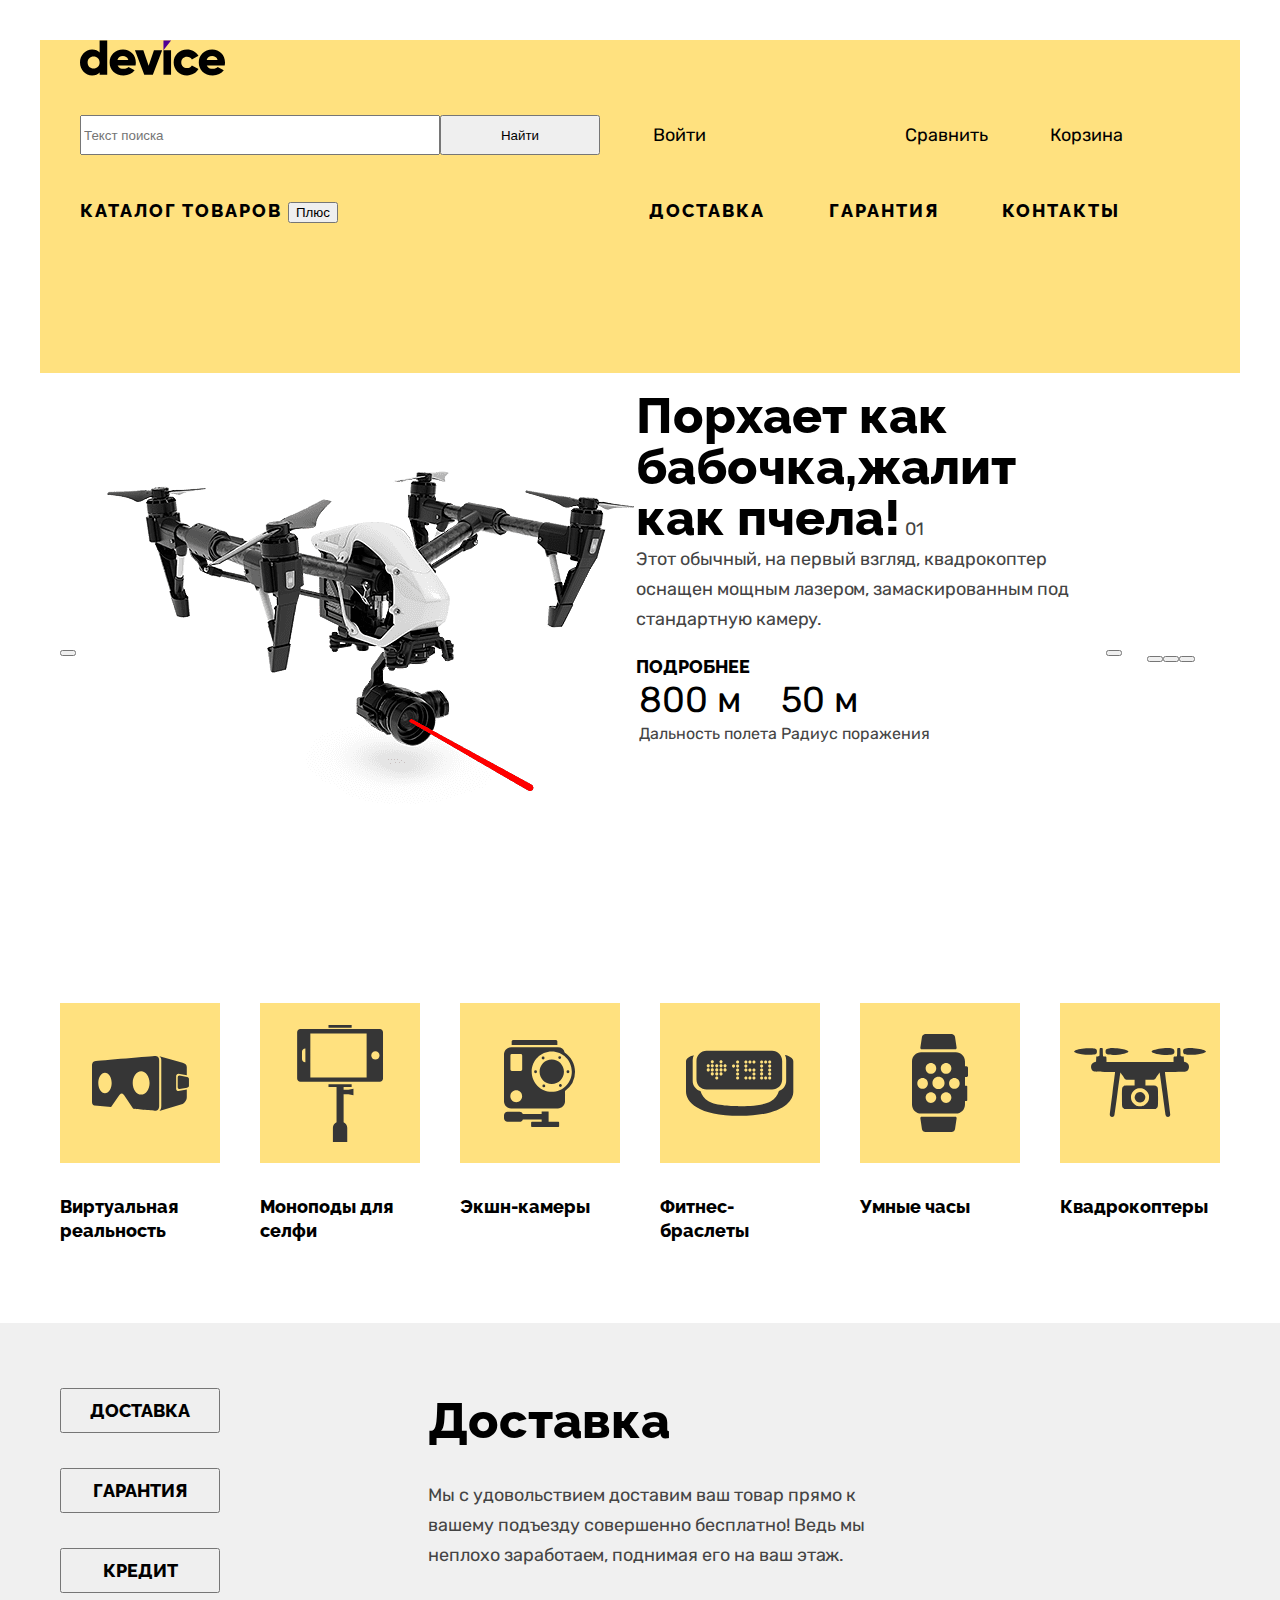
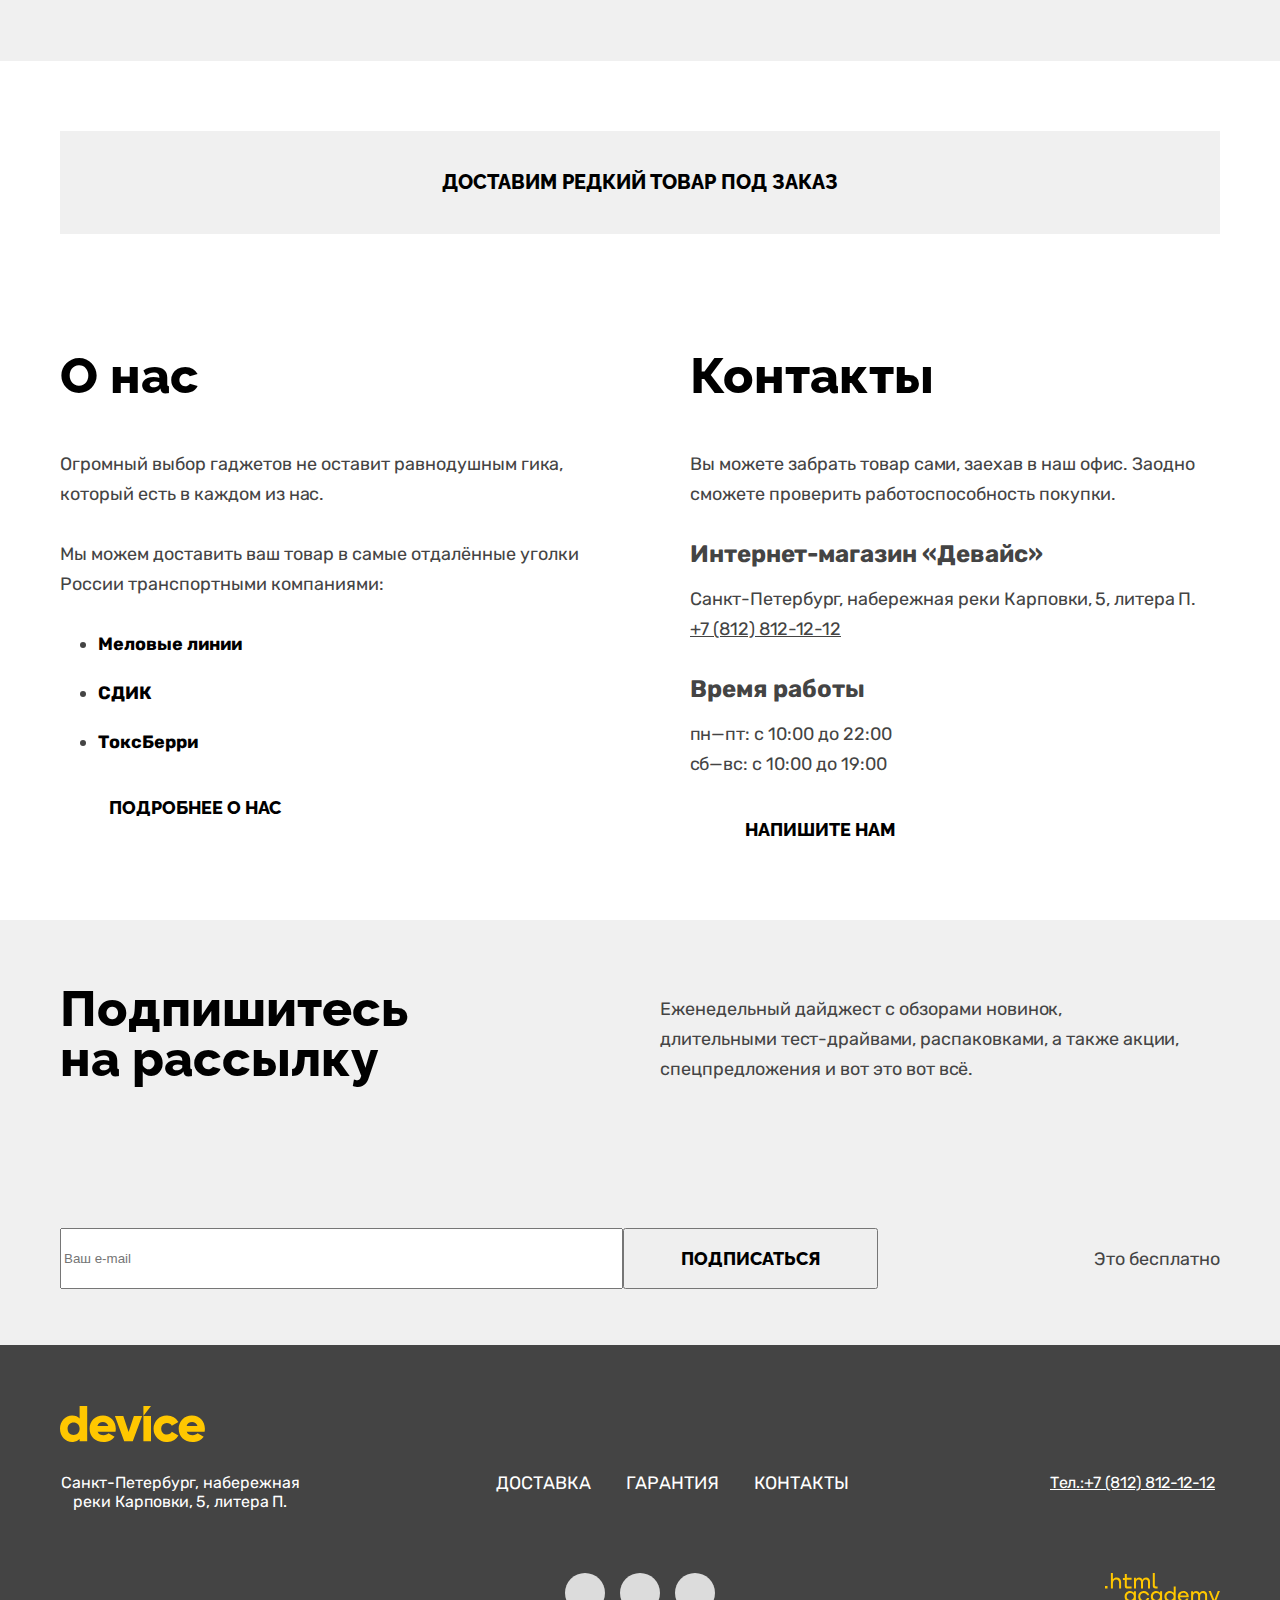
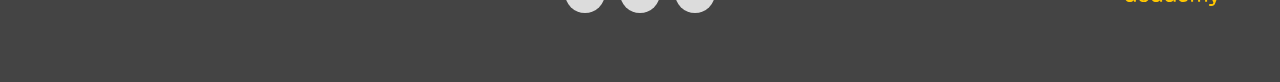
<file: 7/index.html>
<!DOCTYPE html>
<html lang="ru">

<head>
  <meta charset="utf-8" />
  <title>HTML Academy: Девайс</title>
  <link rel="stylesheet" href="styles/styles.css">
  <base href="https://htmlacademy-htmlcss.github.io/1355283-device-33/7/">
</head>

<body>
  <header class="page-header">
    <img class="logo" src="/images/logo.svg" width="145" height="36" alt="логотип магазина гаджетов Device">

    <nav class="navigation">

      <div class="navigation-user-wrapper">
        <form class="search-form" action="https://echo.htmlacademy.ru/" method="get">
          <input type="text" id="search-text" name="search-text" placeholder="Текст поиска">
          <button class="btn-search-submit" type="submit">Найти</button>
        </form>
        <ul class="navigation-list navigation-user">
          <li class="navigation-item">
            <a class="navigation-link navigation-user-link" href="">Войти</a>
          </li>
          <li class="navigation-item">
            <a class="navigation-link navigation-user-link" href="">Сравнить</a>
          </li>
          <li class="navigation-item">
            <a class="navigation-link navigation-user-link" href="">Корзина</a>
          </li>
        </ul>
      </div>

      <div class="navigation-catalog-wrapper">

        <form class="catalog-form" action="https://echo.htmlacademy.ru/" method="post">
          <label for="catalog">Каталог товаров</label>
          <button class="catalog-list-opened" id="catalog" name="catalog" type="button">
            Плюс
          </button>
        </form>
        <ul class="navigation-list navigation-catalog visually-hidden">
          <li class="navigation-item">
            <a class="navigation-link navigation-catalog-link" href="virtual-reality.html">Виртуальная реальность
            </a>
          </li>
          <li class="navigation-item">
            <a class="navigation-link navigation-catalog-link" href="monopods-for-selfy.html">Моноподы для cелфи
            </a>
          </li>
          <li class="navigation-item">
            <a class="navigation-link navigation-catalog-link" href="action-cam.html">Экшн-камеры</a>
          </li>
          <li class="navigation-item">
            <a class="navigation-link navigation-catalog-link" href="fitnes-bracelets.html">Фитнес-браслеты</a>
          </li>
          <li class="navigation-item">
            <a class="navigation-link navigation-catalog-link" href="smart-watch.html">Умные часы</a>
          </li>
          <li class="navigation-item">
            <a class="navigation-link navigation-catalog-link" href="quadrocopters.html">Квадрокоптеры</a>
          </li>
        </ul>
        <ul class="navigation-list navigation-services">
          <li class="navigation-item">
            <a class="navigation-link navigation-services-link" href="#delivery">Доставка</a>
          </li>
          <li class="navigation-item">
            <a class="navigation-link navigation-services-link" href="#guarantee">Гарантия</a>
          </li>
          <li class="navigation-item">
            <a class="navigation-link navigation-services-link" href="#contacts">Контакты</a>
          </li>

        </ul>
      </div>
    </nav>
  </header>

  <main class="main-index main-container">
    <h1 class="visually-hidden">Магазин гаджетов Device.Главная страница</h1>

    <section class="gadgets-slider">
      <h2 class="visually-hidden">Слайдер гаджетов</h2>

      <article class="gadget-card card-current">
        <h3 class="visually-hidden">Описание гаджета Квадрокоптер с мощным лазером</h3>
        <div class="gadget-card-wrapper">

          <img class="slider-image" src="images/slider/slider-1.png" width="560" height="560"
            alt="Квадрокоптер с мощным лазером">

          <div class="image-describe-wrapper">
            <p class="image-describe">
              <b>Порхает как бабочка,жалит как пчела!</b>
              <span class="slider-number">01</span>
              <br>
              Этот обычный, на первый взгляд, квадрокоптер оснащен мощным лазером, замаскированным под стандартную
              камеру.
            </p>
            <a class="btn slider-detail" href="#">Подробнее</a>
            <table class="table-gadget-properties">
              <tr>
                <td><b>800 м</b></td>
                <td><b>50 м</b></td>
              </tr>
              <tr>
                <th>Дальность полета</th>
                <th>Радиус поражения</th>
              </tr>
            </table>
          </div>
        </div>
      </article>

      <article class="gadget-card visually-hidden">
        <h3 class="visually-hidden">Описание гаджета Фитнес-браслет</h3>
        <div class="gadget-card-wrapper">

          <img class="slider-image" src="images/slider/slider-2.png" width="560" height="560" alt="Фитнес-браслет">
          <div class="image-describe-wrapper">
            <p class="image-describe">
              <b>Худеем правильно!</b>
              <span class="slider-number">02</span>
              <br>
              Мотивирующие фитнес-браслеты помогут найти в себе силы не пропускать занятия и соблюдать диету.
            </p>
            <a class="btn slider-detail" href="#">Подробнее</a>
            <table class="table-gadget-properties">
              <tr>
                <td><b>48 часов</b></td>
              </tr>
              <tr>
                <th>Без подзарядки</th>
              </tr>
            </table>
          </div>
        </div>
      </article>

      <article class="gadget-card visually-hidden">
        <h3 class="visually-hidden">Описание гаджета Палка для селфи</h3>
        <div class="gadget-card-wrapper">

          <img class="slider-image" src="images/slider/slider-3.png" width="560" height="560"
            alt="Самая длинная палка для селфи.8 метров длиной">
          <div class="image-describe-wrapper">

            <p class="image-describe">
              <b>Делай селфи,как Бен Стиллер! </b>
              <span class="slider-number">03</span>
              <br>
              Самая длинная палка для селфи доступна в нашем магазине. Восемь (Восемь, Карл!) метров длиной и весом
              всего
              5
              кг.
            </p>
            <a class="btn slider-detail" href="#">Подробнее</a>
            <table class="table-gadget-properties">
              <tr>
                <td><b>8,5 м</b></td>
                <td><b>5 кг</b></td>
                <td><b>Карбон</b></td>
              </tr>
              <tr>
                <th>Длина палки</th>
                <th>Вес палки</th>
                <th>Материал</th>
              </tr>
            </table>
          </div>
        </div>
      </article>

      <button class="slider-btn slider-prev" type="button">
        <span class="visually-hidden">Предыдущий гаджет</span>
      </button>
      <button class="slider-btn slider-next" type="button">
        <span class="visually-hidden">Следующий гаджет</span>
      </button>

      <ul class="slider-pagination">
        <li class="pagination-item">
          <button class="pagination-btn pagination-btn-current" type="button">
            <span class="visually-hidden">Первый гаджет</span>
          </button>
        </li>
        <li class="pagination-item">
          <button class="pagination-btn" type="button">
            <span class="visually-hidden">Второй гаджет</span>
          </button>
        </li>
        <li class="pagination-item">
          <button class="pagination-btn" type="button">
            <span class="visually-hidden">Третий гаджет</span>
          </button>
        </li>
      </ul>
    </section>

    <section class="catalog-categories">
      <h2 class="visually-hidden">Меню категорий каталога</h2>
      <ul class="categories-list">
        <li class="categories-list-item">
          <span class="categories-item-description visually-hidden">иконка очков виртуальной реальности</span>
          <a class="categories-link virtual" href="#">Виртуальная реальность</a>
        </li>
        <li class="categories-list-item">
          <span class="categories-item-description visually-hidden">иконка монопода для селфи</span>
          <a class="categories-link monopod" href="monopods-for-selfy.html">Моноподы для селфи</a>
        </li>
        <li class="categories-list-item">
          <span class="categories-item-description visually-hidden">иконка экшн-камеры</span>
          <a class="categories-link camera" href="#">Экшн-камеры</a>
        </li>
        <li class="categories-list-item">
          <span class="categories-item-description visually-hidden">иконка фитнес-браслетов</span>
          <a class="categories-link bracelet" href="#">Фитнес-браслеты</a>
        </li>
        <li class="categories-list-item">
          <span class="categories-item-description visually-hidden">иконка умных часов</span>
          <a class="categories-link smartwatch" href="#">Умные часы</a>
        </li>
        <li class="categories-list-item">
          <span class="categories-item-description visually-hidden">иконка квадрокоптеров</span>
          <a class="categories-link quadrocopter" href="#">Квадрокоптеры</a>
        </li>
      </ul>
    </section>

    <section class="services">
      <h2 class="visually-hidden">Услуги</h2>
      <div class="services-wrapper">

        <ul class="services-btn-list">
          <li class="btn-item" id="delivery">
            <button class="btn services-btn" type="button">Доставка</button>
          </li>
          <li class="btn-item" id="guarantee">
            <button class="btn services-btn" type="button">Гарантия</button>
          </li>
          <li class="btn-item">
            <button class="btn services-btn" type="button">Кредит</button>
          </li>
        </ul>
        <ul class="services-list">
          <li class="services-item services-current">
            <div class="services-item-wrapper">
              <h3 class="services-title">Доставка</h3>
              <p class="services-describe">Мы с удовольствием доставим ваш товар прямо
                к вашему подъезду совершенно бесплатно! Ведь
                мы неплохо заработаем, поднимая его на ваш этаж.
              </p>
            </div>
            <span class="services-icon icon-delivery visually-hidden">иконка доставщика</span>
          </li>
          <li class="services-item visually-hidden">
            <div class="services-item-wrapper">

              <h3 class="services-title">Гарантия</h3>
              <p class="services-describe">Если из-за возгорания купленного у нас товара у вас
                сгорит дом — не переживайте, мы выдадим вам новый.
                Товар, не дом, конечно же.
              </p>
            </div>
            <span class="services-icon icon-guarantee visually-hidden">иконка гарантии: разводной ключ и отвёртка
            </span>
          </li>
          <li class="services-item visually-hidden">
            <div class="services-item-wrapper">

              <h3 class="services-title">Кредит</h3>
              <p class="services-describe">Залезть в долговую яму стало проще! Кредитные консультанты подберут для вас
                наиболее выгодные условия кредита. Выгодные для банка, разумеется.
              </p>
            </div>
            <span class="services-icon icon-credit visually-hidden">иконка кредита:человечек который несет кредитную
              карту
            </span>
          </li>
        </ul>
      </div>
    </section>

    <a class="btn rare-deliver-link" href=""><span class="rare-deliver-icon visually-hidden">иконка
        грузовика</span>Доставим
      редкий товар
      под заказ</a>


    <div class="index-columns">
      <section class="about">
        <h2 class="section-title about-title">О нас</h2>
        <p class="about-describe">Огромный выбор гаджетов не оставит равнодушным гика, который есть в каждом из нас.
        </p>
        <p class="about-describe">
          Мы можем доставить ваш товар в самые отдалённые уголки России транспортными компаниями:
        </p>
        <ul class="delivery-options-list">
          <li class="delivery-item">
            <b>Меловые линии</b>
          </li>
          <li class="delivery-item">
            <b>СДИК</b>
          </li>
          <li class="delivery-item">
            <b>ТоксБерри</b>
          </li>
        </ul>
        <a class="btn about-link" href="">Подробнее о нас</a>
      </section>

      <section class="contacts">
        <h2 class="section-title contacts-title">Контакты</h2>
        <p class="contacts-describe">Вы можете забрать товар сами, заехав в наш офис.
          Заодно сможете проверить работоспособность покупки.
        </p>
        <h3 class="contacts-subtitle">Интернет-магазин «Девайс»</h3>
        <address class="address contacts-address">
          <p class="contacts-address-text">Санкт-Петербург, набережная реки Карповки, 5, литера П.
          </p>
          <a class="contacts-phone" href="tel:+7(812)812-12-12">+7 (812) 812-12-12</a>
        </address>
        <h3 class="contacts-subtitle">Время работы</h3>
        <ul class="contacts-schedule">
          <li class="contacts-schedule-item">пн—пт: с 10:00 до 22:00</li>
          <li class="contacts-schedule-item">сб—вс: с 10:00 до 19:00</li>
        </ul>
        <a class="btn button-feedback" href="#">Напишите нам</a>
      </section>
    </div>

    <section class="newsletter">
      <div class="newsletter-container">
        <div class="newsletter-title-wrapper">
          <h2 class="newsletter-title">Подпишитесь на рассылку</h2>
          <p class="newsletter-describe">Еженедельный дайджест с обзорами новинок,<br>
            длительными тест-драйвами, распаковками, а также акции, спецпредложения и вот это вот всё.
          </p>
        </div>
        <div class="newsletter-form-container">
          <form class="newsletter-form" action="https://echo.htmlacademy.ru" method="post">
            <label class="visually-hidden" for="newsletter-email">Email</label>
            <input class="field" placeholder="Ваш e-mail" type="email" name="newsletter-email" id="newsletter-email"
              required>
            <button class="btn newsletter-btn" type="submit">Подписаться</button>
          </form>
          <span class="newsletter-slogan">Это бесплатно</span>
        </div>
      </div>
    </section>
  </main>

  <footer class="page-footer">
    <div class="page-footer-wrapper">

      <img class="logo footer-logo" src="images/logo-footer.svg" width="145" height="36"
        alt="логотип магазина гаджетов Device">

      <div class="footer-container">
        <section class="footer-address">
          <h2 class="footer-address-title visually-hidden">Наш адрес</h2>
          <address class="address footer-contacts-address">
            <p class="footer-contacts-address-text">Санкт-Петербург, набережная реки Карповки, 5, литера П.
            </p>
          </address>
        </section>

        <section class="footer-services">
          <h2 class="footer-services-title visually-hidden">Наши сервисы</h2>
          <ul class="navigation-list footer-navigation-services">
            <li class="navigation-item">
              <a class="footer-navigation-link" href="#delivery">Доставка</a>
            </li>
            <li class="navigation-item">
              <a class="footer-navigation-link" href="#guarantee">Гарантия</a>
            </li>
            <li class="navigation-item">
              <a class="footer-navigation-link" href="#contacts">Контакты</a>
            </li>
          </ul>
        </section>

        <section class="footer-phone">
          <h2 class="footer-phone-title visually-hidden">Наш телефон</h2>
          <address class="address footer-contacts-phone">
            <a class="contacts-phone" href="tel:+7(812)812-12-12">Тел.:+7 (812) 812-12-12</a>
          </address>
        </section>
      </div>

      <div class="footer-social-wrapper">

        <section class="footer-social">
          <h2 class="footer-social-title visually-hidden">Социальные медиа</h2>
          <ul class="footer-social-list">
            <li class="footer-social-item">
              <a class="social-btn" href="https://www.facebook.com/htmlacademy">
                <span class="visually-hidden">Фейсбук</span>
              </a>
            </li>
            <li class="footer-social-item">
              <a class="social-btn" href="https://www.instagram.com/htmlacademy">
                <span class="visually-hidden">Инстаграм</span>
              </a>
            </li>
            <li class="footer-social-item">
              <a class="social-btn" href="https://www.twitter.com/htmlacademy_ru">
                <span class="visually-hidden">Твиттер</span>
              </a>
            </li>

          </ul>
        </section>

        <a class="htmlacademy-link" href="https://htmlacademy.ru/"><img class="htmlacademy-logo"
            src="images/htmlacademy-logo.svg" width="115" height="33" alt="Логотип HTMl академии"></a>
      </div>
    </div>
  </footer>
</body>

</html>
</file>
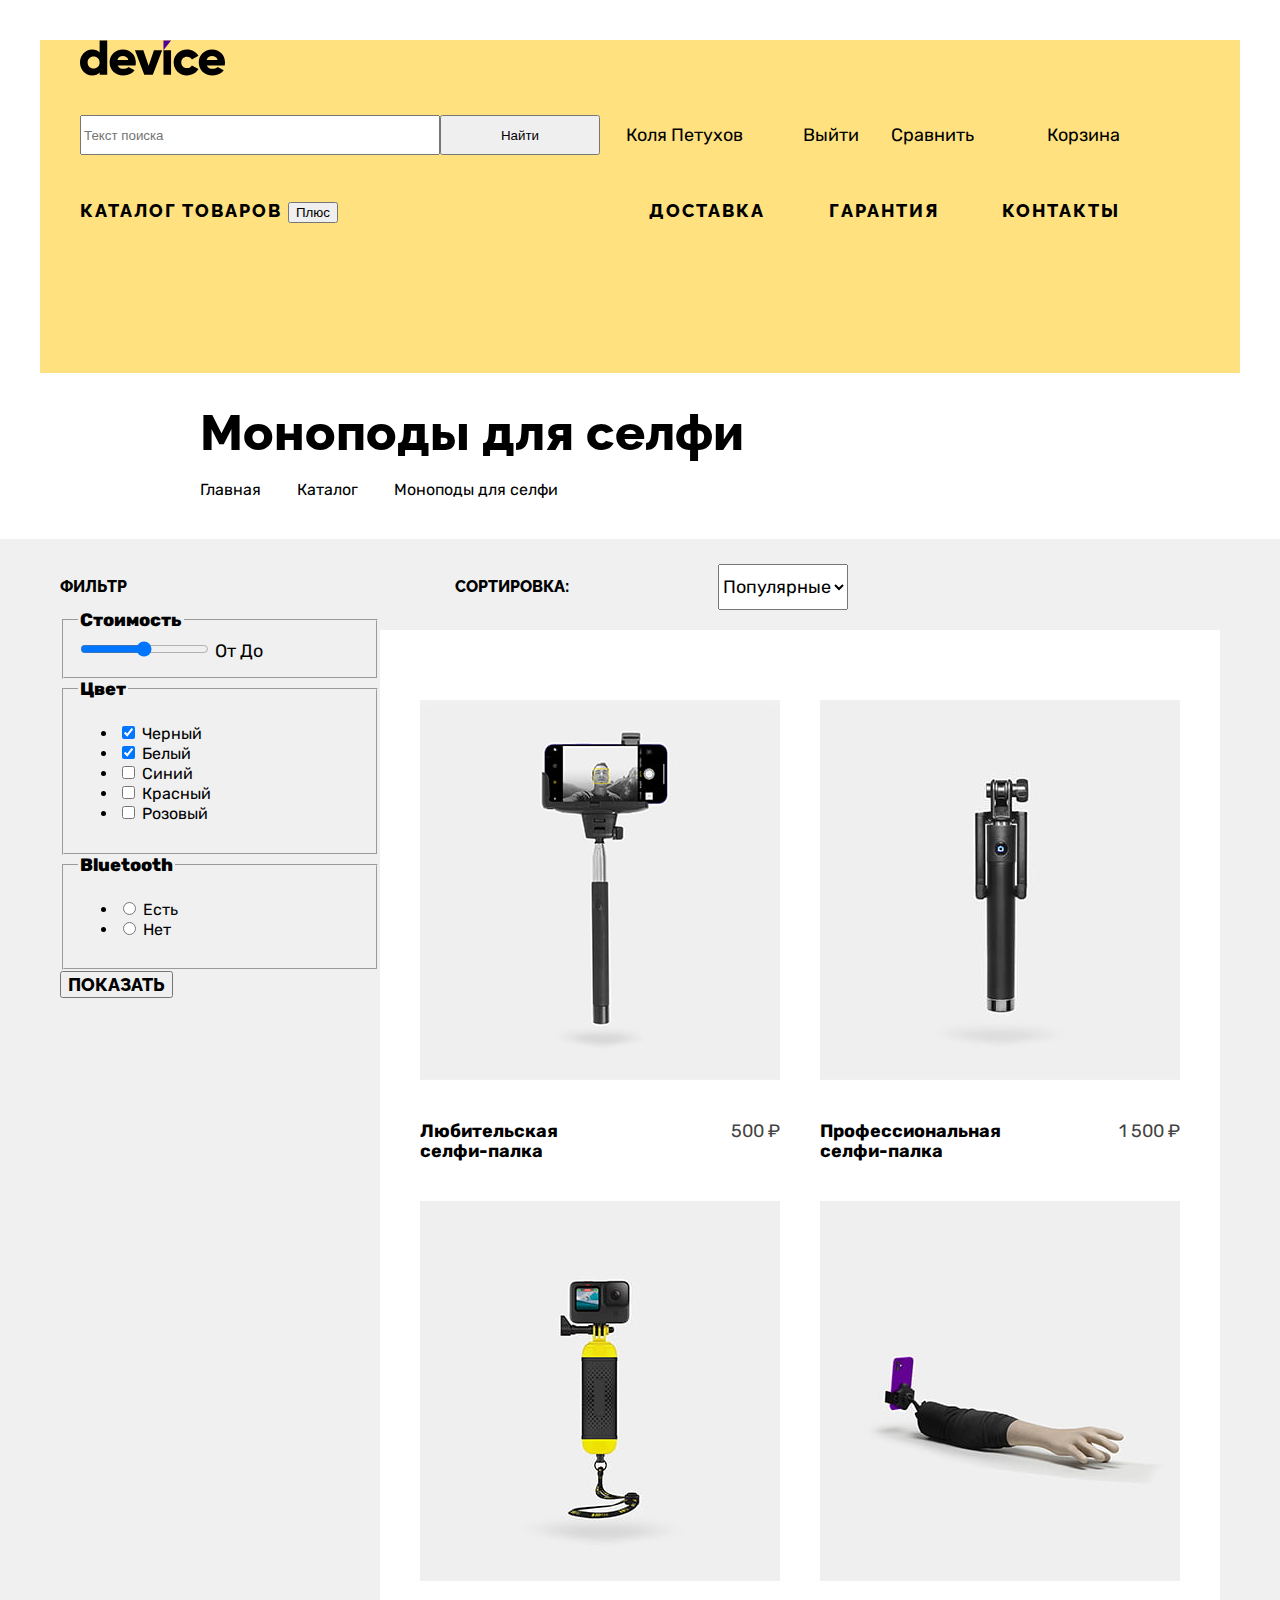
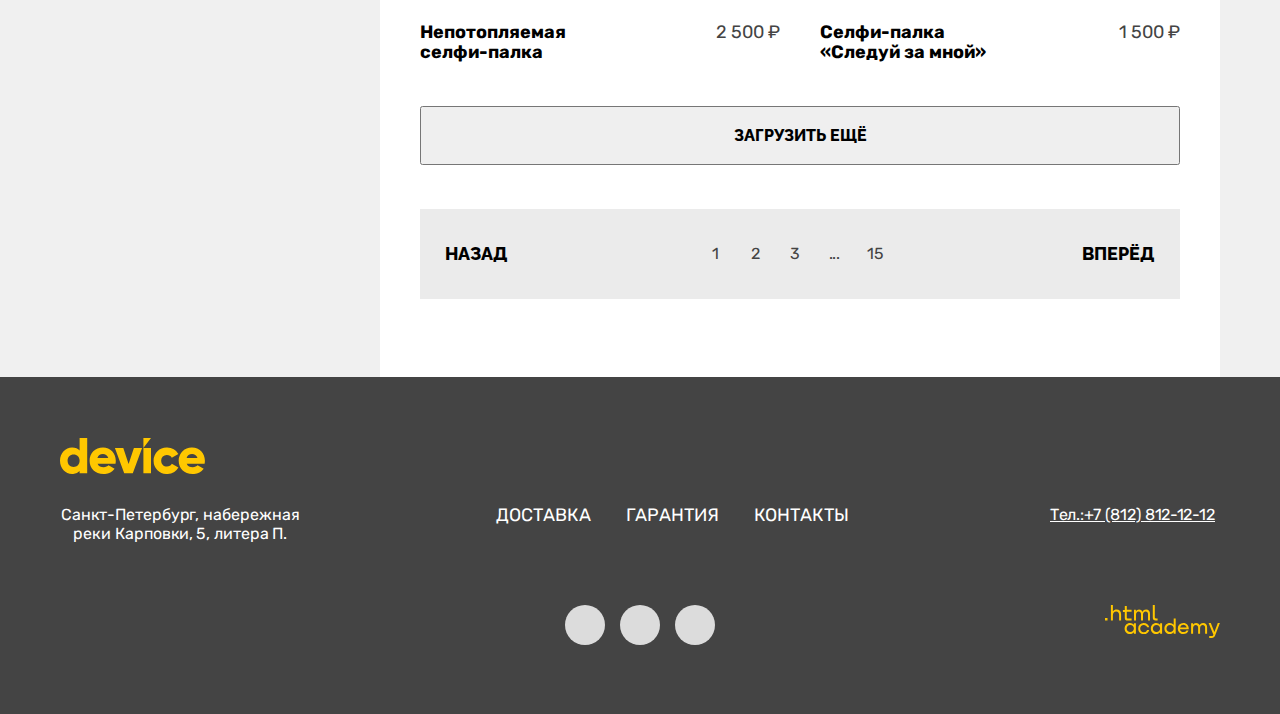
<file: monopods-for-selfy.html>
<!DOCTYPE html>
<html lang="ru">

<head>
    <meta charset="utf-8">
    <title>Моноподы для селфи</title>
    <link rel="stylesheet" href="styles/styles.css">
</head>

<body>
    <header class="page-header">
        <a href="index.html">
            <img class="logo" src="/images/logo.svg" width="145" height="36" alt="логотип магазина гаджетов Device">
        </a>

        <nav class="navigation">

            <div class="navigation-user-wrapper">
                <form class="search-form" action="https://echo.htmlacademy.ru/" method="get">
                    <input type="text" id="search-text" name="search-text" placeholder="Текст поиска">
                    <button class="btn-search-submit" type="submit">Найти</button>
                </form>
                <ul class="navigation-list navigation-user">
                    <li class="navigation-item visually-hidden">
                        <a class="navigation-link navigation-user-link" href="">Войти</a>
                    </li>
                    <li class="navigation-item navigation-item-user">
                        <a class="navigation-link navigation-user-link" href="">Коля Петухов</a>
                    </li>
                    <li class="navigation-item">
                        <a class="navigation-link navigation-user-link" href="">Выйти</a>
                    </li>
                    <li class="navigation-item">
                        <a class="navigation-link navigation-user-link" href="">Сравнить</a>
                    </li>
                    <li class="navigation-item">
                        <a class="navigation-link navigation-user-link" href="">Корзина</a>
                    </li>
                </ul>
            </div>

            <div class="navigation-catalog-wrapper">

                <form class="catalog-form" action="https://echo.htmlacademy.ru/" method="post">
                    <label for="catalog">Каталог товаров</label>
                    <button class="catalog-list-opened" id="catalog" name="catalog" type="button">
                        Плюс
                    </button>
                </form>
                <ul class="navigation-list navigation-catalog visually-hidden">
                    <li class="navigation-item">
                        <a class="navigation-link navigation-catalog-link" href="virtual-reality.html">Виртуальная
                            реальность
                        </a>
                    </li>
                    <li class="navigation-item">
                        <a class="navigation-link navigation-catalog-link" href="monopods-for-selfy.html">Моноподы для
                            cелфи
                        </a>
                    </li>
                    <li class="navigation-item">
                        <a class="navigation-link navigation-catalog-link" href="action-cam.html">Экшн-камеры</a>
                    </li>
                    <li class="navigation-item">
                        <a class="navigation-link navigation-catalog-link"
                            href="fitnes-bracelets.html">Фитнес-браслеты</a>
                    </li>
                    <li class="navigation-item">
                        <a class="navigation-link navigation-catalog-link" href="smart-watch.html">Умные часы</a>
                    </li>
                    <li class="navigation-item">
                        <a class="navigation-link navigation-catalog-link" href="quadrocopters.html">Квадрокоптеры</a>
                    </li>
                </ul>
                <ul class="navigation-list navigation-services">
                    <li class="navigation-item">
                        <a class="navigation-link navigation-services-link" href="#delivery">Доставка</a>
                    </li>
                    <li class="navigation-item">
                        <a class="navigation-link navigation-services-link" href="#guarantee">Гарантия</a>
                    </li>
                    <li class="navigation-item">
                        <a class="navigation-link navigation-services-link" href="#contacts">Контакты</a>
                    </li>

                </ul>
            </div>
        </nav>
    </header>
    <main class="main-inner main-container">
        <div class="main-inner-container">

            <header class="inner-header">
                <h1 class="inner-header-title">Моноподы для селфи</h1>
                <ul class="breadcrumbs">
                    <li class="breadcrumbs-item">
                        <a class="breadcrumbs-link" href="index.html">Главная</a>
                    </li>
                    <li class="breadcrumbs-item">
                        <a class="breadcrumbs-link" href="#">Каталог</a>
                    </li>
                    <li class="breadcrumbs-item">
                        <a class="breadcrumbs-link">Моноподы для селфи</a>
                    </li>
                </ul>
            </header>

            <div class="main-inner-wrap">

                <section class="catalog-products-filter">
                    <h2 class="catalog-products-title catalog-filters">Фильтр</h2>
                    <form class="catalog-filter" action="https://echo.htmlacademy.ru/" method="get">
                        <fieldset class="catalog-filter-group">
                            <legend class="catalog-filter-title">Стоимость</legend>
                            <label class="price-range">
                                <input type="range" min=0 max=10000 step=10 value=5000 name="price-range">
                                <span class="range-from">От</span>
                                <span class="range-to">До</span>
                            </label>
                        </fieldset>
                        <fieldset class="catalog-filter-group">
                            <legend class="catalog-filter-title">Цвет</legend>
                            <ul class="filter-color-list">
                                <li class="filter-color-item">
                                    <label class="colors">
                                        <input class="colors-input" type="checkbox" name="black" checked>
                                        Черный
                                    </label>
                                </li>
                                <li class="filter-color-item">
                                    <label class="colors">
                                        <input class="colors-input" type="checkbox" name="white" checked>
                                        Белый
                                    </label>
                                </li>
                                <li class="filter-color-item">
                                    <label class="colors">
                                        <input class="colors-input" type="checkbox" name="blue">
                                        Синий
                                    </label>
                                </li>
                                <li class="filter-color-item">
                                    <label class="colors">
                                        <input class="colors-input" type="checkbox" name="red">
                                        Красный
                                    </label>
                                </li>
                                <li class="filter-color-item">
                                    <label class="colors">
                                        <input class="colors-input" type="checkbox" name="pink">
                                        Розовый
                                    </label>
                                </li>
                            </ul>
                        </fieldset>
                        <fieldset class="catalog-filter-group">
                            <legend class="catalog-filter-title">Bluetooth</legend>
                            <ul class="filter-bluetooth-choice">
                                <li class="filter-bluetooth-choice-item">
                                    <label class="bluetooth-choice">
                                        <input class="choice-input" type="radio" name="bluetooth-choice" value="yes">
                                        Есть
                                    </label>
                                </li>
                                <li class="filter-bluetooth-choice-item">
                                    <label class="bluetooth-choice">
                                        <input class="choice-input" type="radio" name="bluetooth-choice" value="no">
                                        Нет
                                    </label>
                                </li>
                            </ul>
                        </fieldset>
                        <button class="btn" type="submit">Показать</button>
                    </form>
                </section>

                <section class="catalog-products-sort">
                    <div class="catalog-products-sort-container">
                        <h2 class="catalog-products-title catalog-sort">Сортировка:</h2>
                        <select class="sort-control" aria-label="Сортировка">
                            <option value="popular">Популярные</option>
                            <option value="cheap">Дешёвые</option>
                            <option value="expensive">Дорогие</option>
                        </select>
                        <a class="btn arrow-up" href="#">
                            <span class="visually-hidden">От меньшей цены к большей</span>
                        </a>
                        <a class="btn arrow-down" href="#">
                            <span class="visually-hidden">От большой цены к меньшей</span>
                        </a>
                    </div>

                    <div class="catalog-products-wrap">
                        <ul class="product-cards-list">
                            <li class="product-card-item">
                                <a class="product-card-link-image" href="#">
                                    <img class="card-img" src="images/catalog/monopods-for-selfy/monopod-1.jpg"
                                        width="360" height="380" alt="селфи-палка с включенным телефоном">
                                </a>
                                <div class="product-card-content">
                                    <a class="product-card-link-title" href="#">
                                        <h3 class="card-title">Любительская селфи-палка</h3>
                                    </a>
                                    <span class="product-card-price">500 ₽</span>
                                </div>
                            </li>
                            <li class="product-card-item">
                                <a class="product-card-link-image" href="#">
                                    <img class="card-img" src="images/catalog/monopods-for-selfy/monopod-2.jpg"
                                        width="360" height="380"
                                        alt="профессиональная селфи-палка в сложенном состоянии">
                                </a>
                                <div class="product-card-content">
                                    <a class="product-card-link-title" href="#">
                                        <h3 class="card-title">Профессиональная селфи-палка</h3>
                                    </a>
                                    <span class="product-card-price">1 500 ₽</span>
                                </div>
                            </li>
                            <li class="product-card-item">
                                <a class="product-card-link-image" href="#">
                                    <img class="card-img" src="images/catalog/monopods-for-selfy/monopod-3.jpg"
                                        width="360" height="380"
                                        alt="непотопляемая селфи-палка с телефоном в сложенном состоянии жёлтого цвета">
                                </a>
                                <div class="product-card-content">
                                    <a class="product-card-link-title" href="#">
                                        <h3 class="card-title">Непотопляемая селфи-палка</h3>
                                    </a>
                                    <span class="product-card-price">2 500 ₽</span>
                                </div>
                            </li>
                            <li class="product-card-item">
                                <a class="product-card-link-image" href="#">
                                    <img class="card-img" src="images/catalog/monopods-for-selfy/monopod-4.jpg"
                                        width="360" height="380" alt="селфи-палка в виде руки с телефоном">
                                </a>
                                <div class="product-card-content">
                                    <a class="product-card-link-title" href="#">
                                        <h3 class="card-title">Селфи-палка «Следуй за мной»</h3>
                                    </a>
                                    <span class="product-card-price">1 500 ₽</span>
                                </div>
                            </li>

                        </ul>
                        <button class="btn load-more-products" type="button">Загрузить ещё</button>

                        <ul class="pagination-products">
                            <li class="pagination-item">
                                <a class="btn pagination-link pagination-prev pagination-disabled" href="#">Назад</a>
                            </li>
                            <li class="pagination-item">
                                <a class="pagination-link pagination-page-number" href="#">1</a>
                            </li>
                            <li class="pagination-item">
                                <a class="pagination-link pagination-page-number" href="#">2</a>
                            </li>
                            <li class="pagination-item">
                                <a class="pagination-link pagination-page-number" href="#">3</a>
                            </li>
                            <li class="pagination-item">
                                <a class="pagination-link pagination-page-number" href="#">...</a>
                            </li>
                            <li class="pagination-item">
                                <a class="pagination-link pagination-page-number" href="#">15</a>
                            </li>
                            <li class="pagination-item">
                                <a class="btn pagination-link pagination-next" href="#">Вперёд</a>
                            </li>
                        </ul>
                    </div>
                </section>
            </div>
        </div>
    </main>

    <footer class="page-footer">
        <div class="page-footer-wrapper">

            <img class="logo footer-logo" src="images/logo-footer.svg" width="145" height="36"
                alt="логотип магазина гаджетов Device">

            <div class="footer-container">
                <section class="footer-address">
                    <h2 class="footer-address-title visually-hidden">Наш адрес</h2>
                    <address class="address footer-contacts-address">
                        <p class="footer-contacts-address-text">Санкт-Петербург, набережная реки Карповки, 5, литера П.
                        </p>
                    </address>
                </section>

                <section class="footer-services">
                    <h2 class="footer-services-title visually-hidden">Наши сервисы</h2>
                    <ul class="navigation-list footer-navigation-services">
                        <li class="navigation-item">
                            <a class="footer-navigation-link" href="#delivery">Доставка</a>
                        </li>
                        <li class="navigation-item">
                            <a class="footer-navigation-link" href="#guarantee">Гарантия</a>
                        </li>
                        <li class="navigation-item">
                            <a class="footer-navigation-link" href="#contacts">Контакты</a>
                        </li>
                    </ul>
                </section>

                <section class="footer-phone">
                    <h2 class="footer-phone-title visually-hidden">Наш телефон</h2>
                    <address class="address footer-contacts-phone">
                        <a class="contacts-phone" href="tel:+7(812)812-12-12">Тел.:+7 (812) 812-12-12</a>
                    </address>
                </section>
            </div>

            <div class="footer-social-wrapper">

                <section class="footer-social">
                    <h2 class="footer-social-title visually-hidden">Социальные медиа</h2>
                    <ul class="footer-social-list">
                        <li class="footer-social-item">
                            <a class="social-btn" href="https://www.facebook.com/htmlacademy">
                                <span class="visually-hidden">Фейсбук</span>
                            </a>
                        </li>
                        <li class="footer-social-item">
                            <a class="social-btn" href="https://www.instagram.com/htmlacademy">
                                <span class="visually-hidden">Инстаграм</span>
                            </a>
                        </li>
                        <li class="footer-social-item">
                            <a class="social-btn" href="https://www.twitter.com/htmlacademy_ru">
                                <span class="visually-hidden">Твиттер</span>
                            </a>
                        </li>

                    </ul>
                </section>

                <a class="htmlacademy-link" href="https://htmlacademy.ru/"><img class="htmlacademy-logo"
                        src="images/htmlacademy-logo.svg" width="115" height="33" alt="Логотип HTMl академии"></a>
            </div>
        </div>
    </footer>
</body>

</html>
</file>
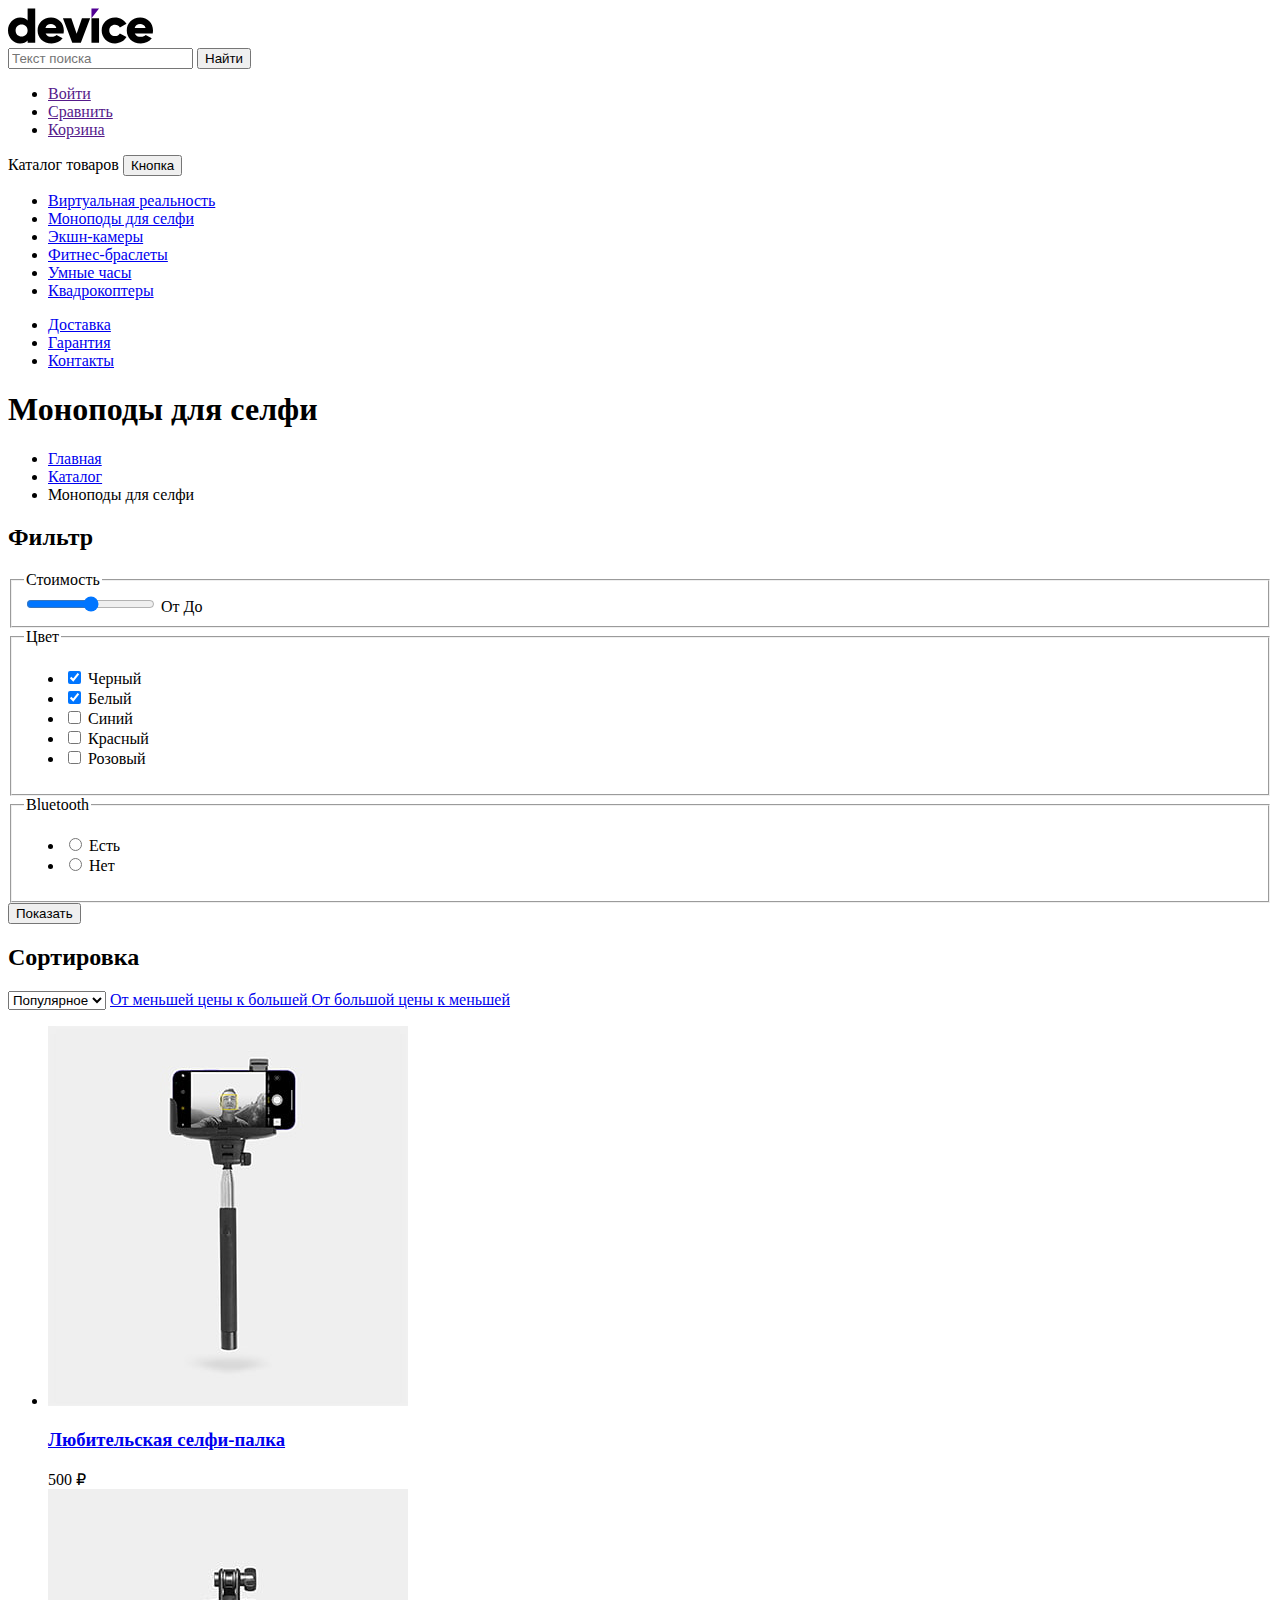
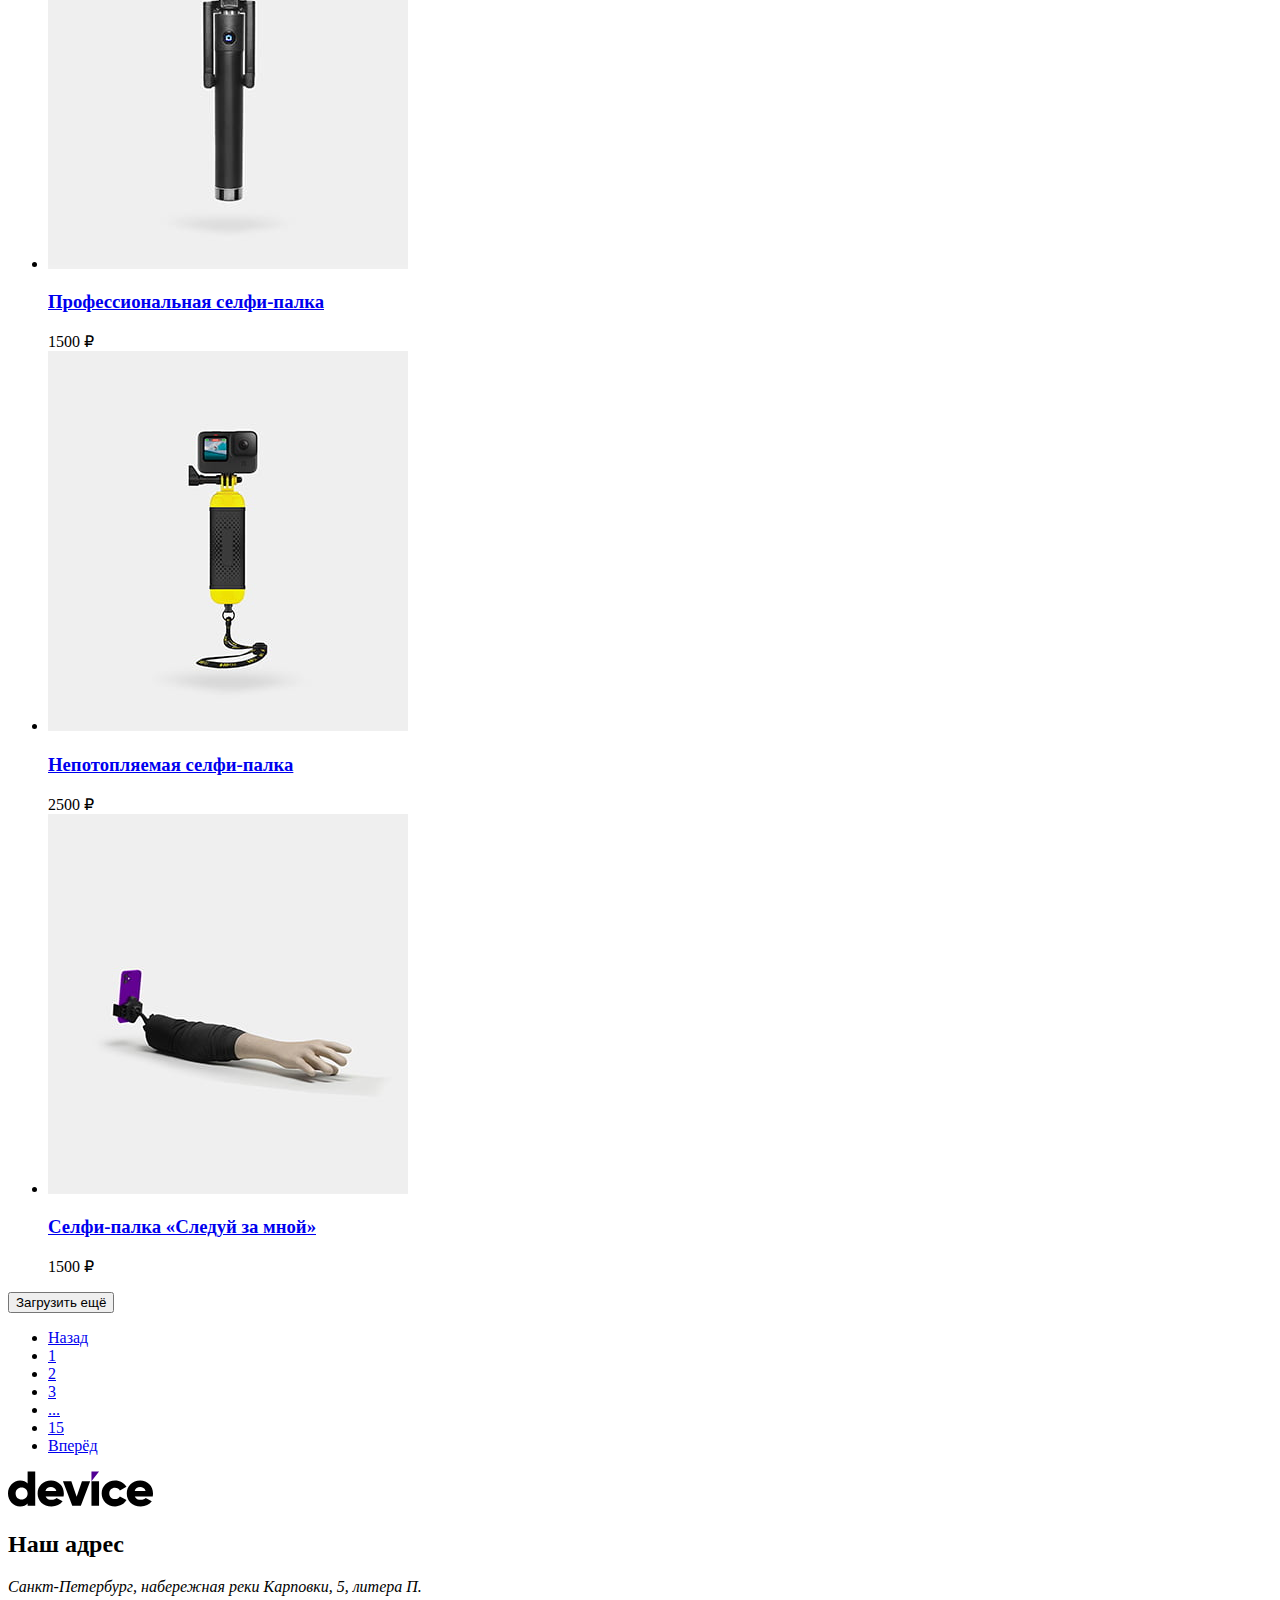
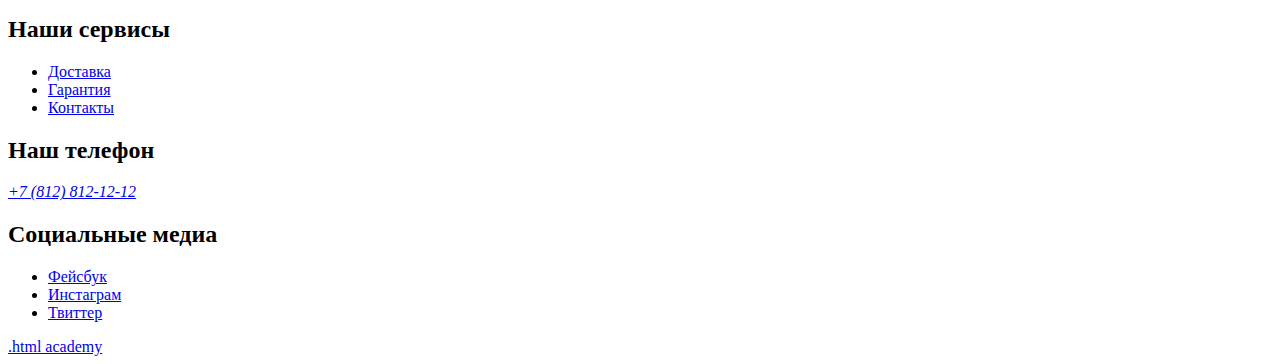
<file: 3/monopods-for-selfy.html>
<!DOCTYPE html>
<html lang="ru">

<head>
    <meta charset="utf-8">
    <title>Моноподы для селфи</title>
  <base href="https://htmlacademy-htmlcss.github.io/1355283-device-33/3/">
</head>

<body>
    <header class="page-header">
        <img class="logo" src="/images/logo.svg" width="145" height="36" alt="логотип магазина гаджетов Device">

        <form class="search-form" action="https://echo.htmlacademy.ru/" method="post">
            <input type="text" id="search-text" name="search-text" placeholder="Текст поиска">
            <button class="btn-search-submit" type="submit">Найти</button>
        </form>


        <nav class="navigation">
            <ul class="navigation-list navigation-user">
                <li class="navigation-item">
                    <a class="navigation-link" href="">Войти</a>
                </li>
                <li class="navigation-item">
                    <a class="navigation-link" href="">Сравнить</a>
                </li>
                <li class="navigation-item">
                    <a class="navigation-link" href="">Корзина</a>
                </li>
            </ul>
            <form action="https://echo.htmlacademy.ru/" method="post">
                <label for="catalog">Каталог товаров</label>
                <button class="catalog-list-opened" id="catalog" name="catalog" type="button">
                    Кнопка
                </button>
            </form>
            <ul class="navigation-list navigation-catalog visually-hidden">
                <li class="navigation-item">
                    <a class="navigation-link" href="virtual-reality.html">Виртуальная реальность
                    </a>
                </li>
                <li class="navigation-item">
                    <a class="navigation-link" href="monopods-for-selfy.html">Моноподы для cелфи
                    </a>
                </li>
                <li class="navigation-item">
                    <a class="navigation-link" href="action-cam.html">Экшн-камеры</a>
                </li>
                <li class="navigation-item">
                    <a class="navigation-link" href="fitnes-bracelets.html">Фитнес-браслеты</a>
                </li>
                <li class="navigation-item">
                    <a class="navigation-link" href="smart-watch.html">Умные часы</a>
                </li>
                <li class="navigation-item">
                    <a class="navigation-link" href="quadrocopters.html">Квадрокоптеры</a>
                </li>
            </ul>
            <ul class="navigation-list navigation-services">
                <li class="navigation-item">
                    <a class="navigation-link" href="#delivery">Доставка</a>
                </li>
                <li class="navigation-item">
                    <a class="navigation-link" href="#guarantee">Гарантия</a>
                </li>
                <li class="navigation-item">
                    <a class="navigation-link" href="#contacts">Контакты</a>
                </li>
            </ul>
        </nav>
    </header>
    <main class="main-inner">
        <header class="inner-header">
            <h1 class="inner-header-title">Моноподы для селфи</h1>
            <ul class="breadcrumbs">
                <li class="breadcrumbs-item">
                    <a class="breadcrumbs-link" href="index.html">Главная</a>
                </li>
                <li class="breadcrumbs-item">
                    <a class="breadcrumbs-link" href="#">Каталог</a>
                </li>
                <li class="breadcrumbs-item">
                    <a class="breadcrumbs-link">Моноподы для селфи</a>
                </li>
            </ul>
        </header>

        <section class="catalog-products-filter">
            <h2 class="catalog-products-title catalog-filters">Фильтр</h2>
            <form class="catalog-filter" action="https://echo.htmlacademy.ru/" method="get">
                <fieldset class="catalog-filter-group">
                    <legend class="catalog-filter-title">Стоимость</legend>
                    <label class="price-range">
                        <input type="range" min=0 max=10000 step=10 value=5000 name="price-range">
                        <span class="range-from">От</span>
                        <span class="range-to">До</span>
                    </label>
                </fieldset>
                <fieldset class="catalog-filter-group">
                    <legend class="catalog-filter-title">Цвет</legend>
                    <ul class="filter-color-list">
                        <li class="filter-color-item">
                            <label class="colors">
                                <input class="colors-input" type="checkbox" name="black" checked>
                                Черный
                            </label>
                        </li>
                        <li class="filter-color-item">
                            <label class="colors">
                                <input class="colors-input" type="checkbox" name="white" checked>
                                Белый
                            </label>
                        </li>
                        <li class="filter-color-item">
                            <label class="colors">
                                <input class="colors-input" type="checkbox" name="blue">
                                Синий
                            </label>
                        </li>
                        <li class="filter-color-item">
                            <label class="colors">
                                <input class="colors-input" type="checkbox" name="red">
                                Красный
                            </label>
                        </li>
                        <li class="filter-color-item">
                            <label class="colors">
                                <input class="colors-input" type="checkbox" name="pink">
                                Розовый
                            </label>
                        </li>
                    </ul>
                </fieldset>
                <fieldset class="catalog-filter-group">
                    <legend class="catalog-filter-title">Bluetooth</legend>
                    <ul class="filter-bluetooth-choice">
                        <li class="filter-bluetooth-choice-item">
                            <label class="bluetooth-choice">
                                <input class="choice-input" type="radio" name="bluetooth-choice" value="yes">
                                Есть
                            </label>
                        </li>
                        <li class="filter-bluetooth-choice-item">
                            <label class="bluetooth-choice">
                                <input class="choice-input" type="radio" name="bluetooth-choice" value="no">
                                Нет
                            </label>
                        </li>
                    </ul>
                </fieldset>
                <button class="btn" type="submit">Показать</button>
            </form>
        </section>

        <section class="catalog-products-sort">
            <h2 class="catalog-products-title catalog-sort">Сортировка</h2>
            <select class="sort-control" aria-label="Сортировка">
                <option value="popular">Популярное</option>
                <option value="cheap">Дешёвое</option>
                <option value="expensive">Дорогое</option>
            </select>
            <a class="btn arrow-up" href="#">
                <span class="visually-hidden">От меньшей цены к большей</span>
            </a>
            <a class="btn arrow-down" href="#">
                <span class="visually-hidden">От большой цены к меньшей</span>
            </a>
            <ul class="product-cards-list">
                <li class="product-card-item">
                    <a class="product-card-link" href="#">
                        <img class="card-img" src="images/catalog/monopods-for-selfy/monopod-1.jpg" width="360"
                            height="380" alt="селфи-палка с включенным телефоном">
                        <h3 class="card-title">Любительская селфи-палка</h3>
                    </a>
                    <span class="product-card-price">500 ₽</span>
                </li>
                <li class="product-card-item">
                    <a class="product-card-link" href="#">
                        <img class="card-img" src="images/catalog/monopods-for-selfy/monopod-2.jpg" width="360"
                            height="380" alt="профессиональная селфи-палка в сложенном состоянии">
                        <h3 class="card-title">Профессиональная селфи-палка</h3>
                    </a>
                    <span class="product-card-price">1500 ₽</span>
                </li>
                <li class="product-card-item">
                    <a class="product-card-link" href="#">
                        <img class="card-img" src="images/catalog/monopods-for-selfy/monopod-3.jpg" width="360"
                            height="380"
                            alt="непотопляемая селфи-палка с телефоном в сложенном состоянии жёлтого цвета">
                        <h3 class="card-title">Непотопляемая селфи-палка</h3>
                    </a>
                    <span class="product-card-price">2500 ₽</span>
                </li>
                <li class="product-card-item">
                    <a class="product-card-link" href="#">
                        <img class="card-img" src="images/catalog/monopods-for-selfy/monopod-4.jpg" width="360"
                            height="380" alt="селфи-палка в виде руки с телефоном">
                        <h3 class="card-title">Селфи-палка «Следуй за мной»</h3>
                    </a>
                    <span class="product-card-price">1500 ₽</span>
                </li>
            </ul>
            <button class="btn load-more-products" type="button">Загрузить ещё</button>

            <ul class="pagination-products">
                <li class="pagination-item">
                    <a class="pagination-link pagination-prev pagination-disabled" href="#">Назад</a>
                </li>
                <li class="pagination-item">
                    <a class="pagination-link pagination-page-number" href="#">1</a>
                </li>
                <li class="pagination-item">
                    <a class="pagination-link pagination-page-number" href="#">2</a>
                </li>
                <li class="pagination-item">
                    <a class="pagination-link pagination-page-number" href="#">3</a>
                </li>
                <li class="pagination-item">
                    <a class="pagination-link pagination-page-number" href="#">...</a>
                </li>
                <li class="pagination-item">
                    <a class="pagination-link pagination-page-number" href="#">15</a>
                </li>
                <li class="pagination-item">
                    <a class="pagination-link pagination-next" href="#">Вперёд</a>
                </li>
            </ul>
        </section>
    </main>

    <footer class="page-footer">
        <img class="logo footer-logo" src="images/logo.svg" width="145" height="36"
            alt="логотип магазина гаджетов Device">
        <section class="footer-address">
            <h2 class="footer-address-title visually-hidden">Наш адрес</h2>
            <address class="footer-contacts-address">
                <p class="footer-contacts-address-text">Санкт-Петербург, набережная реки Карповки, 5, литера П.
                </p>
            </address>
        </section>

        <section class="footer-services">
            <h2 class="footer-services-title visually-hidden">Наши сервисы</h2>
            <ul class="navigation-list navigation-services">
                <li class="navigation-item">
                    <a class="navigation-link" href="#delivery">Доставка</a>
                </li>
                <li class="navigation-item">
                    <a class="navigation-link" href="#guarantee">Гарантия</a>
                </li>
                <li class="navigation-item">
                    <a class="navigation-link" href="#contacts">Контакты</a>
                </li>
            </ul>
        </section>

        <section class="footer-phone">
            <h2 class="footer-phone-title visually-hidden">Наш телефон</h2>
            <address class="footer-contacts-phone">
                <a class="contacts-phone" href="tel:+7(812)812-12-12">+7 (812) 812-12-12</a>
            </address>
        </section>

        <section class="footer-social">
            <h2 class="footer-social-title visually-hidden">Социальные медиа</h2>
            <ul class="footer-social-list">
                <li class="footer-social-item">
                    <a class="social-btn" href="https://www.facebook.com/htmlacademy">
                        <span class="visually-hidden">Фейсбук</span>
                    </a>
                </li>
                <li class="footer-social-item">
                    <a class="social-btn" href="https://www.instagram.com/htmlacademy">
                        <span class="visually-hidden">Инстаграм</span>
                    </a>
                </li>
                <li class="footer-social-item">
                    <a class="social-btn" href="https://www.twitter.com/htmlacademy_ru">
                        <span class="visually-hidden">Твиттер</span>
                    </a>
                </li>
            </ul>
        </section>
        <a class="htmlacademy-link" href="https://htmlacademy.ru/">.html academy</a>
    </footer>
</body>

</html>
</file>
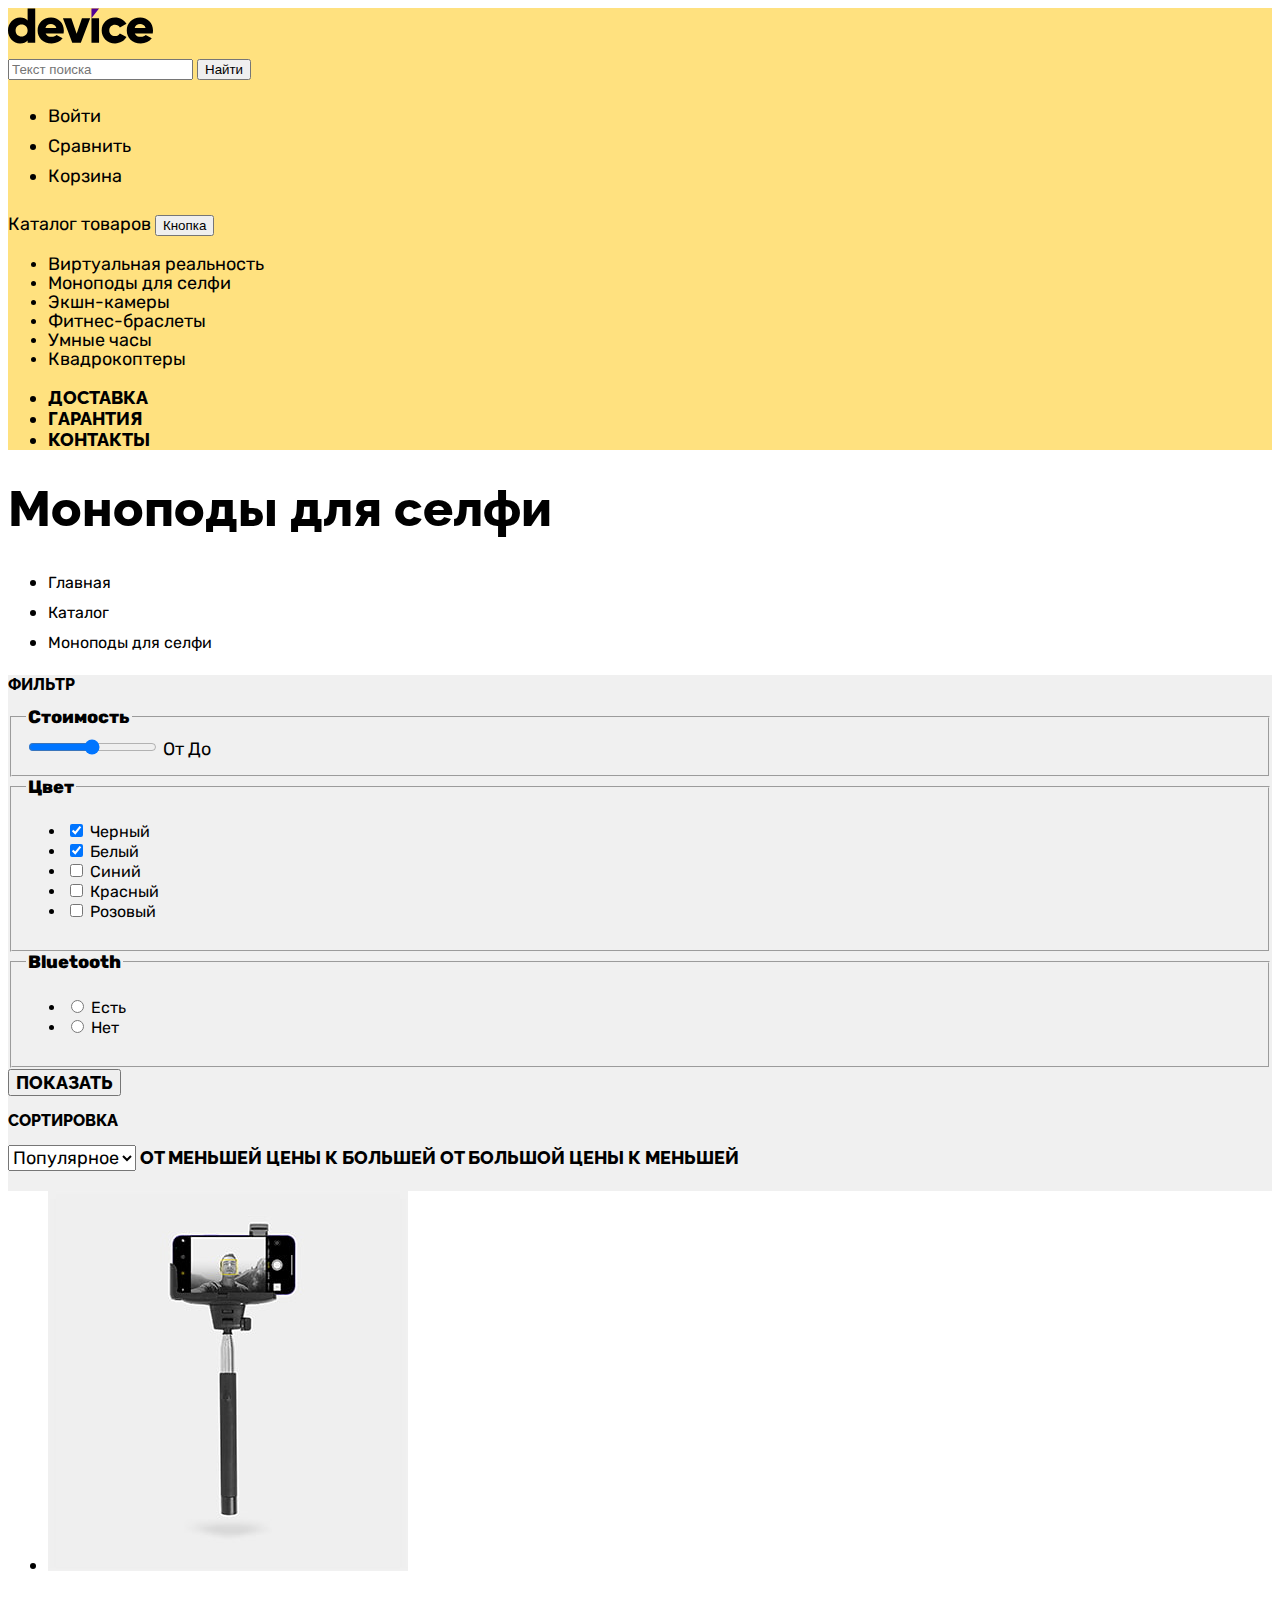
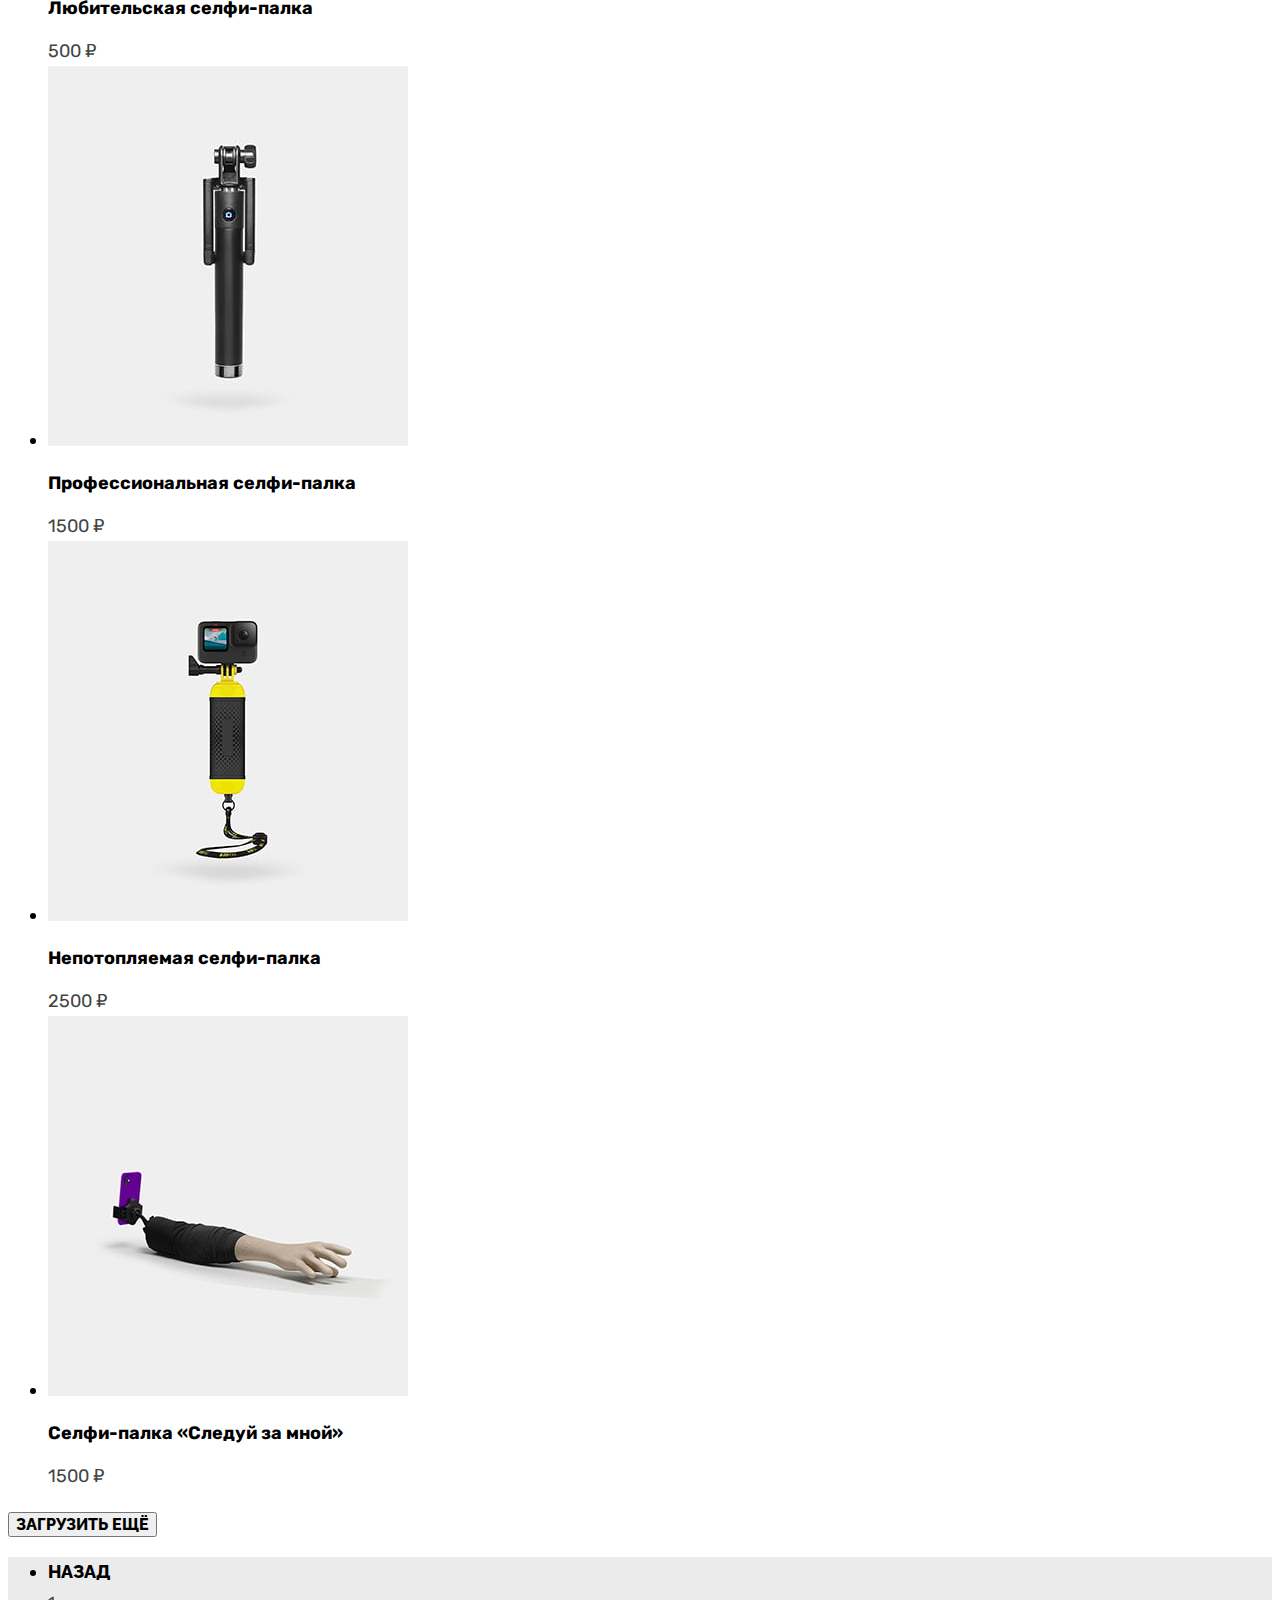
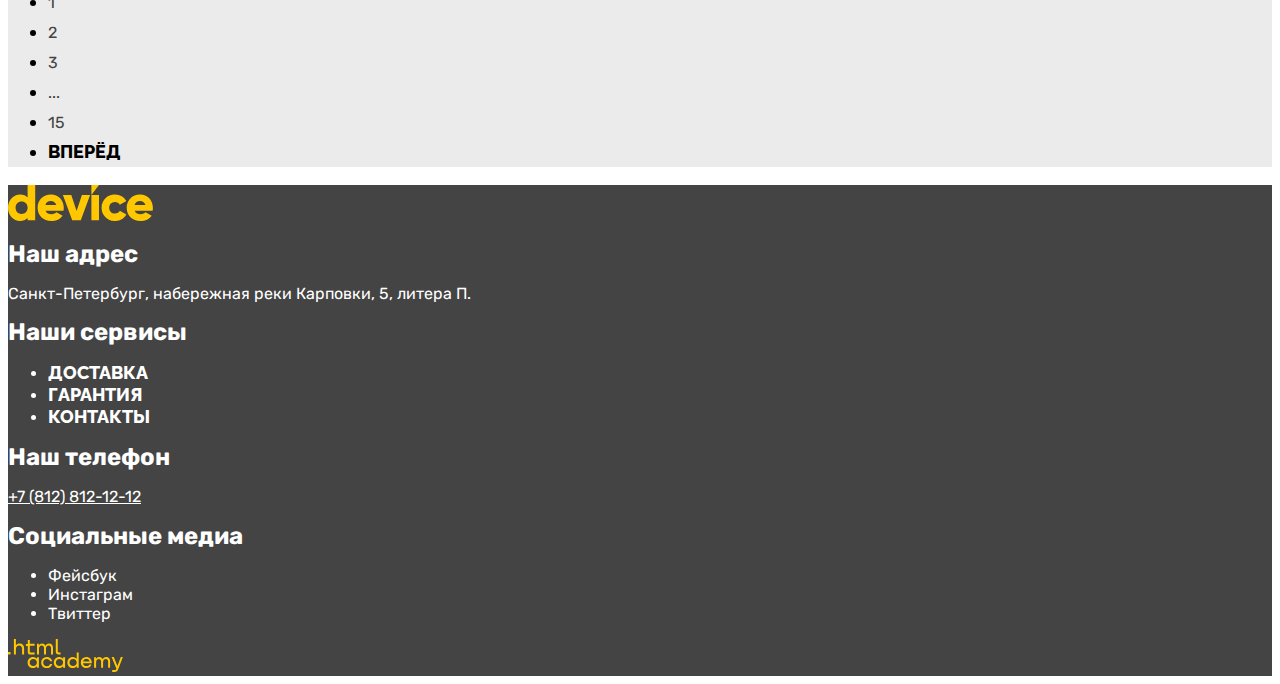
<file: 4/monopods-for-selfy.html>
<!DOCTYPE html>
<html lang="ru">

<head>
    <meta charset="utf-8">
    <title>Моноподы для селфи</title>
    <link rel="stylesheet" href="styles/styles.css">
  <base href="https://htmlacademy-htmlcss.github.io/1355283-device-33/4/">
</head>

<body>
    <header class="page-header">
        <a class="header-link" href="index.html">

            <img class="logo" src="images/logo.svg" width="145" height="36" alt="логотип магазина гаджетов Device">
        </a>

        <form class="search-form" action="https://echo.htmlacademy.ru/" method="post">
            <input type="text" id="search-text" name="search-text" placeholder="Текст поиска">
            <button class="btn-search-submit" type="submit">Найти</button>
        </form>


        <nav class="navigation">
            <ul class="navigation-list navigation-user">
                <li class="navigation-item">
                    <a class="navigation-link" href="">Войти</a>
                </li>
                <li class="navigation-item">
                    <a class="navigation-link" href="">Сравнить</a>
                </li>
                <li class="navigation-item">
                    <a class="navigation-link" href="">Корзина</a>
                </li>
            </ul>
            <form action="https://echo.htmlacademy.ru/" method="post">
                <label for="catalog">Каталог товаров</label>
                <button class="catalog-list-opened" id="catalog" name="catalog" type="button">
                    Кнопка
                </button>
            </form>
            <ul class="navigation-list navigation-catalog visually-hidden">
                <li class="navigation-item">
                    <a class="navigation-link" href="virtual-reality.html">Виртуальная реальность
                    </a>
                </li>
                <li class="navigation-item">
                    <a class="navigation-link" href="monopods-for-selfy.html">Моноподы для cелфи
                    </a>
                </li>
                <li class="navigation-item">
                    <a class="navigation-link" href="action-cam.html">Экшн-камеры</a>
                </li>
                <li class="navigation-item">
                    <a class="navigation-link" href="fitnes-bracelets.html">Фитнес-браслеты</a>
                </li>
                <li class="navigation-item">
                    <a class="navigation-link" href="smart-watch.html">Умные часы</a>
                </li>
                <li class="navigation-item">
                    <a class="navigation-link" href="quadrocopters.html">Квадрокоптеры</a>
                </li>
            </ul>
            <ul class="navigation-list navigation-services">
                <li class="navigation-item">
                    <a class="navigation-link" href="#delivery">Доставка</a>
                </li>
                <li class="navigation-item">
                    <a class="navigation-link" href="#guarantee">Гарантия</a>
                </li>
                <li class="navigation-item">
                    <a class="navigation-link" href="#contacts">Контакты</a>
                </li>
            </ul>
        </nav>
    </header>
    <main class="main-inner">
        <header class="inner-header">
            <h1 class="inner-header-title">Моноподы для селфи</h1>
            <ul class="breadcrumbs">
                <li class="breadcrumbs-item">
                    <a class="breadcrumbs-link" href="index.html">Главная</a>
                </li>
                <li class="breadcrumbs-item">
                    <a class="breadcrumbs-link" href="#">Каталог</a>
                </li>
                <li class="breadcrumbs-item">
                    <a class="breadcrumbs-link">Моноподы для селфи</a>
                </li>
            </ul>
        </header>

        <div class="main-inner-wrap">

            <section class="catalog-products-filter">
                <h2 class="catalog-products-title catalog-filters">Фильтр</h2>
                <form class="catalog-filter" action="https://echo.htmlacademy.ru/" method="get">
                    <fieldset class="catalog-filter-group">
                        <legend class="catalog-filter-title">Стоимость</legend>
                        <label class="price-range">
                            <input type="range" min=0 max=10000 step=10 value=5000 name="price-range">
                            <span class="range-from">От</span>
                            <span class="range-to">До</span>
                        </label>
                    </fieldset>
                    <fieldset class="catalog-filter-group">
                        <legend class="catalog-filter-title">Цвет</legend>
                        <ul class="filter-color-list">
                            <li class="filter-color-item">
                                <label class="colors">
                                    <input class="colors-input" type="checkbox" name="black" checked>
                                    Черный
                                </label>
                            </li>
                            <li class="filter-color-item">
                                <label class="colors">
                                    <input class="colors-input" type="checkbox" name="white" checked>
                                    Белый
                                </label>
                            </li>
                            <li class="filter-color-item">
                                <label class="colors">
                                    <input class="colors-input" type="checkbox" name="blue">
                                    Синий
                                </label>
                            </li>
                            <li class="filter-color-item">
                                <label class="colors">
                                    <input class="colors-input" type="checkbox" name="red">
                                    Красный
                                </label>
                            </li>
                            <li class="filter-color-item">
                                <label class="colors">
                                    <input class="colors-input" type="checkbox" name="pink">
                                    Розовый
                                </label>
                            </li>
                        </ul>
                    </fieldset>
                    <fieldset class="catalog-filter-group">
                        <legend class="catalog-filter-title">Bluetooth</legend>
                        <ul class="filter-bluetooth-choice">
                            <li class="filter-bluetooth-choice-item">
                                <label class="bluetooth-choice">
                                    <input class="choice-input" type="radio" name="bluetooth-choice" value="yes">
                                    Есть
                                </label>
                            </li>
                            <li class="filter-bluetooth-choice-item">
                                <label class="bluetooth-choice">
                                    <input class="choice-input" type="radio" name="bluetooth-choice" value="no">
                                    Нет
                                </label>
                            </li>
                        </ul>
                    </fieldset>
                    <button class="btn" type="submit">Показать</button>
                </form>
            </section>

            <section class="catalog-products-sort">
                <h2 class="catalog-products-title catalog-sort">Сортировка</h2>
                <select class="sort-control" aria-label="Сортировка">
                    <option value="popular">Популярное</option>
                    <option value="cheap">Дешёвое</option>
                    <option value="expensive">Дорогое</option>
                </select>
                <a class="btn arrow-up" href="#">
                    <span class="visually-hidden">От меньшей цены к большей</span>
                </a>
                <a class="btn arrow-down" href="#">
                    <span class="visually-hidden">От большой цены к меньшей</span>
                </a>
                <div class="catalog-products-wrap">

                    <ul class="product-cards-list">
                        <li class="product-card-item">
                            <a class="product-card-link" href="#">
                                <img class="card-img" src="images/catalog/monopods-for-selfy/monopod-1.jpg" width="360"
                                    height="380" alt="селфи-палка с включенным телефоном">
                                <h3 class="card-title">Любительская селфи-палка</h3>
                            </a>
                            <span class="product-card-price">500 ₽</span>
                        </li>
                        <li class="product-card-item">
                            <a class="product-card-link" href="#">
                                <img class="card-img" src="images/catalog/monopods-for-selfy/monopod-2.jpg" width="360"
                                    height="380" alt="профессиональная селфи-палка в сложенном состоянии">
                                <h3 class="card-title">Профессиональная селфи-палка</h3>
                            </a>
                            <span class="product-card-price">1500 ₽</span>
                        </li>
                        <li class="product-card-item">
                            <a class="product-card-link" href="#">
                                <img class="card-img" src="images/catalog/monopods-for-selfy/monopod-3.jpg" width="360"
                                    height="380"
                                    alt="непотопляемая селфи-палка с телефоном в сложенном состоянии жёлтого цвета">
                                <h3 class="card-title">Непотопляемая селфи-палка</h3>
                            </a>
                            <span class="product-card-price">2500 ₽</span>
                        </li>
                        <li class="product-card-item">
                            <a class="product-card-link" href="#">
                                <img class="card-img" src="images/catalog/monopods-for-selfy/monopod-4.jpg" width="360"
                                    height="380" alt="селфи-палка в виде руки с телефоном">
                                <h3 class="card-title">Селфи-палка «Следуй за мной»</h3>
                            </a>
                            <span class="product-card-price">1500 ₽</span>
                        </li>
                    </ul>
                    <button class="btn load-more-products" type="button">Загрузить ещё</button>

                    <ul class="pagination-products">
                        <li class="pagination-item">
                            <a class="btn pagination-link pagination-prev pagination-disabled" href="#">Назад</a>
                        </li>
                        <li class="pagination-item">
                            <a class="pagination-link pagination-page-number" href="#">1</a>
                        </li>
                        <li class="pagination-item">
                            <a class="pagination-link pagination-page-number" href="#">2</a>
                        </li>
                        <li class="pagination-item">
                            <a class="pagination-link pagination-page-number" href="#">3</a>
                        </li>
                        <li class="pagination-item">
                            <a class="pagination-link pagination-page-number" href="#">...</a>
                        </li>
                        <li class="pagination-item">
                            <a class="pagination-link pagination-page-number" href="#">15</a>
                        </li>
                        <li class="pagination-item">
                            <a class="btn pagination-link pagination-next" href="#">Вперёд</a>
                        </li>
                    </ul>
                </div>
            </section>
        </div>
    </main>

    <footer class="page-footer">
        <img class="logo footer-logo" src="images/logo-footer.svg" width="145" height="36"
            alt="логотип магазина гаджетов Device">
        <section class="footer-address">
            <h2 class="footer-address-title visually-hidden">Наш адрес</h2>
            <address class="address footer-contacts-address">
                <p class="footer-contacts-address-text">Санкт-Петербург, набережная реки Карповки, 5, литера П.
                </p>
            </address>
        </section>

        <section class="footer-services">
            <h2 class="footer-services-title visually-hidden">Наши сервисы</h2>
            <ul class="navigation-list navigation-services">
                <li class="navigation-item">
                    <a class="navigation-link" href="#delivery">Доставка</a>
                </li>
                <li class="navigation-item">
                    <a class="navigation-link" href="#guarantee">Гарантия</a>
                </li>
                <li class="navigation-item">
                    <a class="navigation-link" href="#contacts">Контакты</a>
                </li>
            </ul>
        </section>

        <section class="footer-phone">
            <h2 class="footer-phone-title visually-hidden">Наш телефон</h2>
            <address class="address footer-contacts-phone">
                <a class="contacts-phone" href="tel:+7(812)812-12-12">+7 (812) 812-12-12</a>
            </address>
        </section>

        <section class="footer-social">
            <h2 class="footer-social-title visually-hidden">Социальные медиа</h2>
            <ul class="footer-social-list">
                <li class="footer-social-item">
                    <a class="social-btn" href="https://www.facebook.com/htmlacademy">
                        <span class="visually-hidden">Фейсбук</span>
                    </a>
                </li>
                <li class="footer-social-item">
                    <a class="social-btn" href="https://www.instagram.com/htmlacademy">
                        <span class="visually-hidden">Инстаграм</span>
                    </a>
                </li>
                <li class="footer-social-item">
                    <a class="social-btn" href="https://www.twitter.com/htmlacademy_ru">
                        <span class="visually-hidden">Твиттер</span>
                    </a>
                </li>
            </ul>
        </section>
        <a class="htmlacademy-link" href="https://htmlacademy.ru/"><img class="htmlacademy-logo"
                src="images/htmlacademy-logo.svg" width="115" height="33" alt="Логотип HTMl академии"></a>
    </footer>
</body>

</html>
</file>
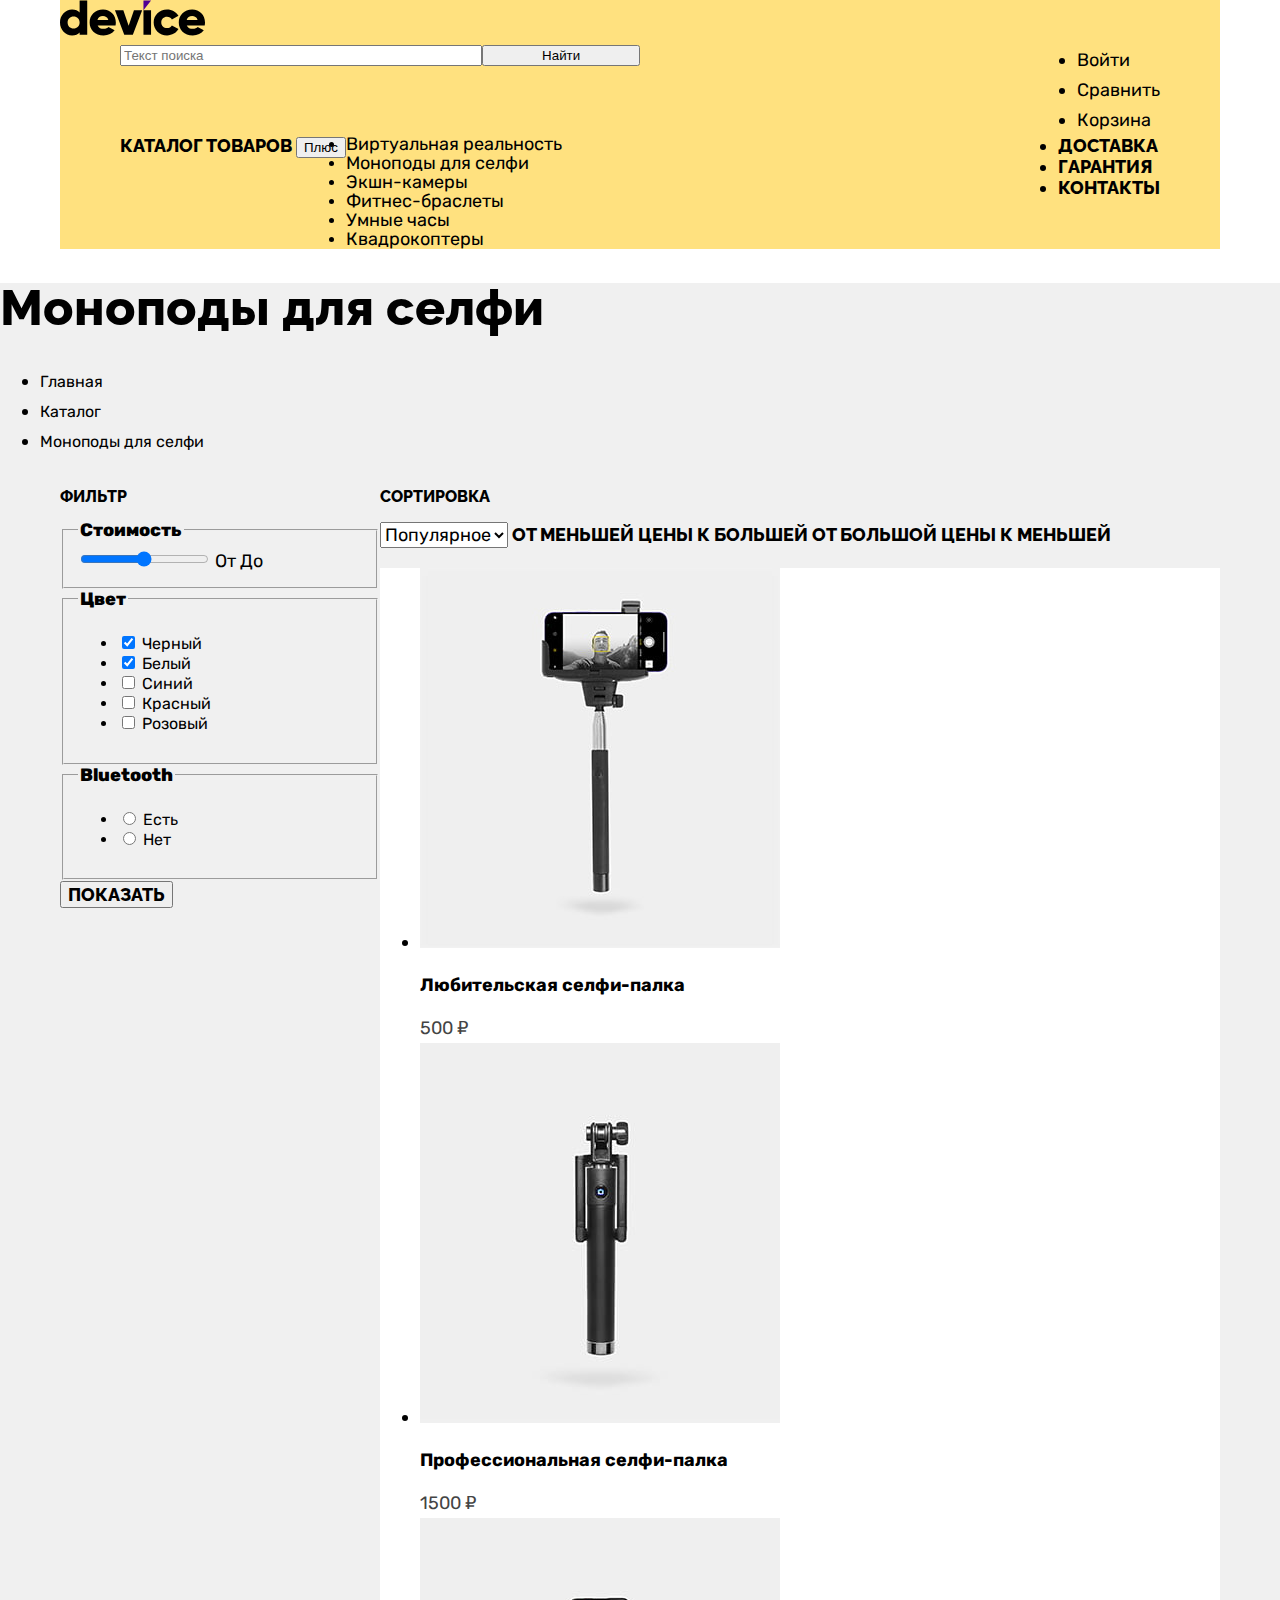
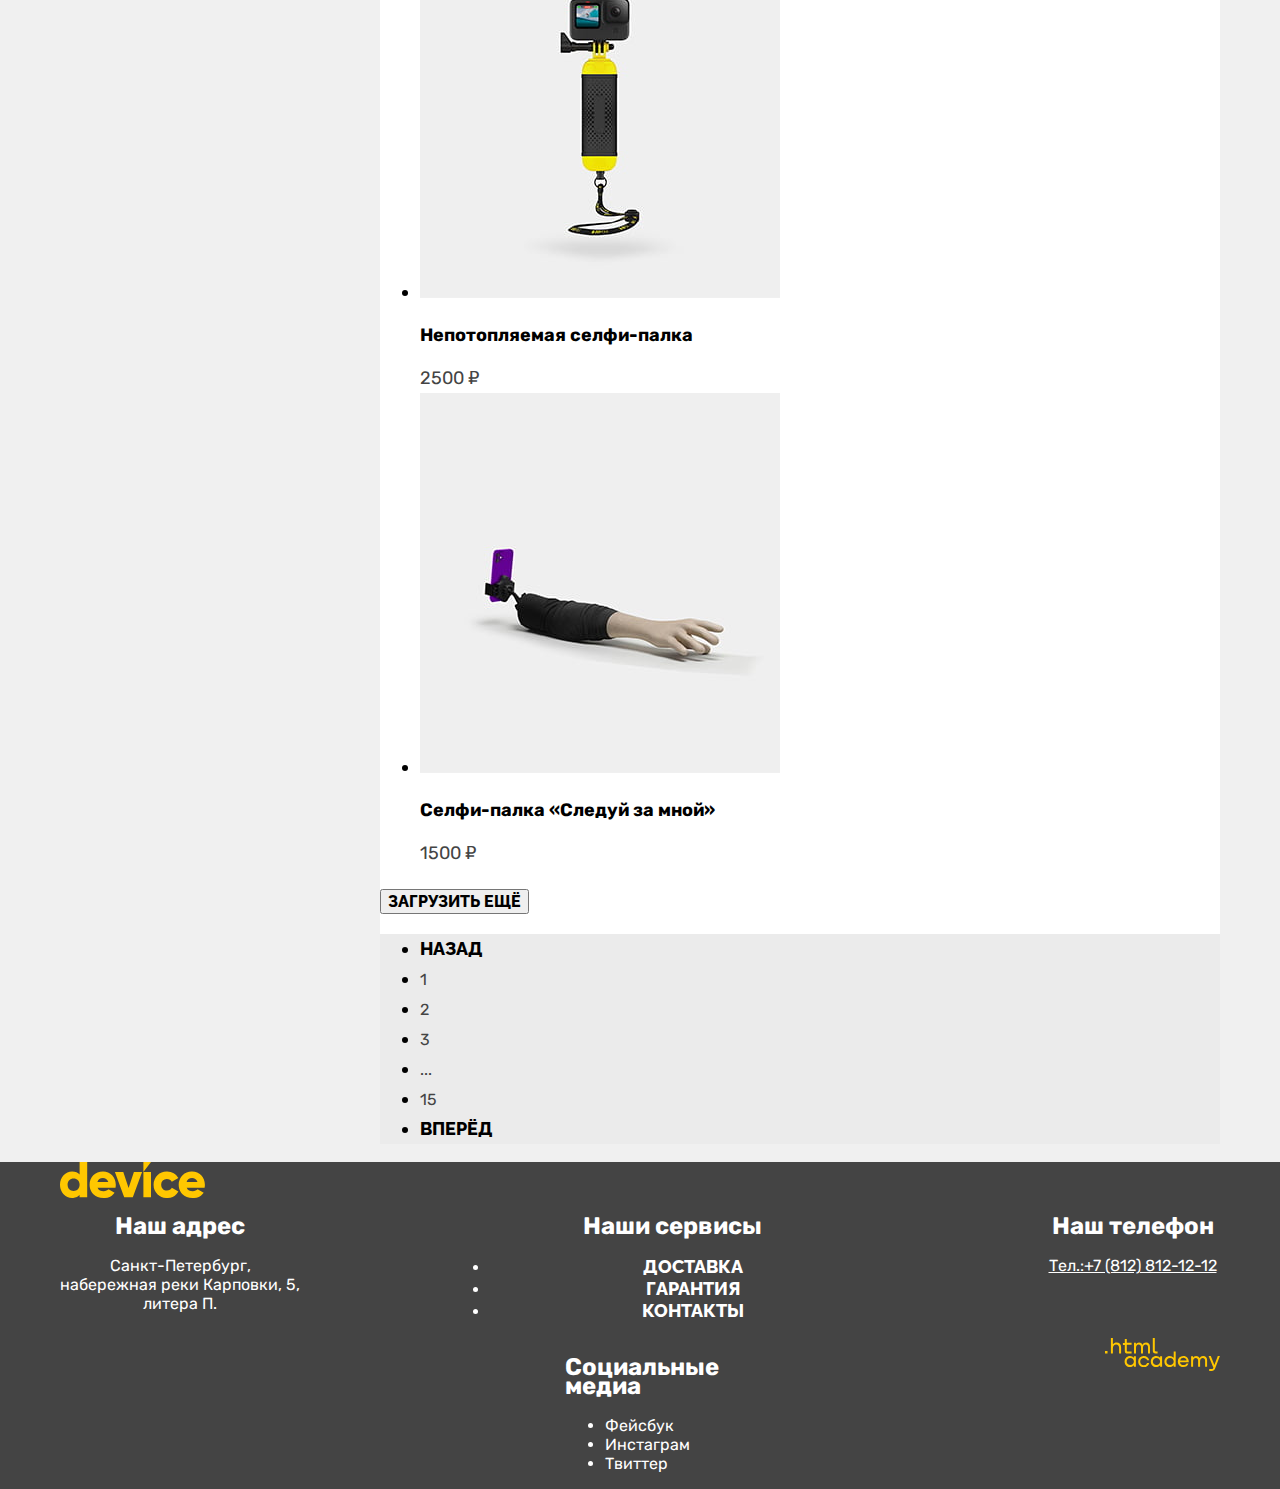
<file: 5/monopods-for-selfy.html>
<!DOCTYPE html>
<html lang="ru">

<head>
    <meta charset="utf-8">
    <title>Моноподы для селфи</title>
    <link rel="stylesheet" href="styles/styles.css">
  <base href="https://htmlacademy-htmlcss.github.io/1355283-device-33/5/">
</head>

<body>
    <header class="page-header">
        <img class="logo" src="/images/logo.svg" width="145" height="36" alt="логотип магазина гаджетов Device">

        <nav class="navigation">

            <div class="navigation-user-wrapper">
                <form class="search-form" action="https://echo.htmlacademy.ru/" method="get">
                    <input type="text" id="search-text" name="search-text" placeholder="Текст поиска">
                    <button class="btn-search-submit" type="submit">Найти</button>
                </form>
                <ul class="navigation-list navigation-user">
                    <li class="navigation-item">
                        <a class="navigation-link" href="">Войти</a>
                    </li>
                    <li class="navigation-item">
                        <a class="navigation-link" href="">Сравнить</a>
                    </li>
                    <li class="navigation-item">
                        <a class="navigation-link" href="">Корзина</a>
                    </li>
                </ul>
            </div>

            <div class="navigation-catalog-wrapper">

                <form class="catalog-form" action="https://echo.htmlacademy.ru/" method="post">
                    <label for="catalog">Каталог товаров</label>
                    <button class="catalog-list-opened" id="catalog" name="catalog" type="button">
                        Плюс
                    </button>
                </form>
                <ul class="navigation-list navigation-catalog visually-hidden">
                    <li class="navigation-item">
                        <a class="navigation-link" href="virtual-reality.html">Виртуальная реальность
                        </a>
                    </li>
                    <li class="navigation-item">
                        <a class="navigation-link" href="monopods-for-selfy.html">Моноподы для cелфи
                        </a>
                    </li>
                    <li class="navigation-item">
                        <a class="navigation-link" href="action-cam.html">Экшн-камеры</a>
                    </li>
                    <li class="navigation-item">
                        <a class="navigation-link" href="fitnes-bracelets.html">Фитнес-браслеты</a>
                    </li>
                    <li class="navigation-item">
                        <a class="navigation-link" href="smart-watch.html">Умные часы</a>
                    </li>
                    <li class="navigation-item">
                        <a class="navigation-link" href="quadrocopters.html">Квадрокоптеры</a>
                    </li>
                </ul>
                <ul class="navigation-list navigation-services">
                    <li class="navigation-item">
                        <a class="navigation-link" href="#delivery">Доставка</a>
                    </li>
                    <li class="navigation-item">
                        <a class="navigation-link" href="#guarantee">Гарантия</a>
                    </li>
                    <li class="navigation-item">
                        <a class="navigation-link" href="#contacts">Контакты</a>
                    </li>
                </ul>
            </div>
        </nav>
    </header>
    <main class="main-inner main-container">
        <div class="main-inner-container">

            <header class="inner-header">
                <h1 class="inner-header-title">Моноподы для селфи</h1>
                <ul class="breadcrumbs">
                    <li class="breadcrumbs-item">
                        <a class="breadcrumbs-link" href="index.html">Главная</a>
                    </li>
                    <li class="breadcrumbs-item">
                        <a class="breadcrumbs-link" href="#">Каталог</a>
                    </li>
                    <li class="breadcrumbs-item">
                        <a class="breadcrumbs-link">Моноподы для селфи</a>
                    </li>
                </ul>
            </header>

            <div class="main-inner-wrap">

                <section class="catalog-products-filter">
                    <h2 class="catalog-products-title catalog-filters">Фильтр</h2>
                    <form class="catalog-filter" action="https://echo.htmlacademy.ru/" method="get">
                        <fieldset class="catalog-filter-group">
                            <legend class="catalog-filter-title">Стоимость</legend>
                            <label class="price-range">
                                <input type="range" min=0 max=10000 step=10 value=5000 name="price-range">
                                <span class="range-from">От</span>
                                <span class="range-to">До</span>
                            </label>
                        </fieldset>
                        <fieldset class="catalog-filter-group">
                            <legend class="catalog-filter-title">Цвет</legend>
                            <ul class="filter-color-list">
                                <li class="filter-color-item">
                                    <label class="colors">
                                        <input class="colors-input" type="checkbox" name="black" checked>
                                        Черный
                                    </label>
                                </li>
                                <li class="filter-color-item">
                                    <label class="colors">
                                        <input class="colors-input" type="checkbox" name="white" checked>
                                        Белый
                                    </label>
                                </li>
                                <li class="filter-color-item">
                                    <label class="colors">
                                        <input class="colors-input" type="checkbox" name="blue">
                                        Синий
                                    </label>
                                </li>
                                <li class="filter-color-item">
                                    <label class="colors">
                                        <input class="colors-input" type="checkbox" name="red">
                                        Красный
                                    </label>
                                </li>
                                <li class="filter-color-item">
                                    <label class="colors">
                                        <input class="colors-input" type="checkbox" name="pink">
                                        Розовый
                                    </label>
                                </li>
                            </ul>
                        </fieldset>
                        <fieldset class="catalog-filter-group">
                            <legend class="catalog-filter-title">Bluetooth</legend>
                            <ul class="filter-bluetooth-choice">
                                <li class="filter-bluetooth-choice-item">
                                    <label class="bluetooth-choice">
                                        <input class="choice-input" type="radio" name="bluetooth-choice" value="yes">
                                        Есть
                                    </label>
                                </li>
                                <li class="filter-bluetooth-choice-item">
                                    <label class="bluetooth-choice">
                                        <input class="choice-input" type="radio" name="bluetooth-choice" value="no">
                                        Нет
                                    </label>
                                </li>
                            </ul>
                        </fieldset>
                        <button class="btn" type="submit">Показать</button>
                    </form>
                </section>

                <section class="catalog-products-sort">
                    <h2 class="catalog-products-title catalog-sort">Сортировка</h2>
                    <select class="sort-control" aria-label="Сортировка">
                        <option value="popular">Популярное</option>
                        <option value="cheap">Дешёвое</option>
                        <option value="expensive">Дорогое</option>
                    </select>
                    <a class="btn arrow-up" href="#">
                        <span class="visually-hidden">От меньшей цены к большей</span>
                    </a>
                    <a class="btn arrow-down" href="#">
                        <span class="visually-hidden">От большой цены к меньшей</span>
                    </a>

                    <div class="catalog-products-wrap">
                        <ul class="product-cards-list">
                            <li class="product-card-item">
                                <a class="product-card-link" href="#">
                                    <img class="card-img" src="images/catalog/monopods-for-selfy/monopod-1.jpg"
                                        width="360" height="380" alt="селфи-палка с включенным телефоном">
                                    <h3 class="card-title">Любительская селфи-палка</h3>
                                </a>
                                <span class="product-card-price">500 ₽</span>
                            </li>
                            <li class="product-card-item">
                                <a class="product-card-link" href="#">
                                    <img class="card-img" src="images/catalog/monopods-for-selfy/monopod-2.jpg"
                                        width="360" height="380"
                                        alt="профессиональная селфи-палка в сложенном состоянии">
                                    <h3 class="card-title">Профессиональная селфи-палка</h3>
                                </a>
                                <span class="product-card-price">1500 ₽</span>
                            </li>
                            <li class="product-card-item">
                                <a class="product-card-link" href="#">
                                    <img class="card-img" src="images/catalog/monopods-for-selfy/monopod-3.jpg"
                                        width="360" height="380"
                                        alt="непотопляемая селфи-палка с телефоном в сложенном состоянии жёлтого цвета">
                                    <h3 class="card-title">Непотопляемая селфи-палка</h3>
                                </a>
                                <span class="product-card-price">2500 ₽</span>
                            </li>
                            <li class="product-card-item">
                                <a class="product-card-link" href="#">
                                    <img class="card-img" src="images/catalog/monopods-for-selfy/monopod-4.jpg"
                                        width="360" height="380" alt="селфи-палка в виде руки с телефоном">
                                    <h3 class="card-title">Селфи-палка «Следуй за мной»</h3>
                                </a>
                                <span class="product-card-price">1500 ₽</span>
                            </li>
                        </ul>
                        <button class="btn load-more-products" type="button">Загрузить ещё</button>

                        <ul class="pagination-products">
                            <li class="pagination-item">
                                <a class="btn pagination-link pagination-prev pagination-disabled" href="#">Назад</a>
                            </li>
                            <li class="pagination-item">
                                <a class="pagination-link pagination-page-number" href="#">1</a>
                            </li>
                            <li class="pagination-item">
                                <a class="pagination-link pagination-page-number" href="#">2</a>
                            </li>
                            <li class="pagination-item">
                                <a class="pagination-link pagination-page-number" href="#">3</a>
                            </li>
                            <li class="pagination-item">
                                <a class="pagination-link pagination-page-number" href="#">...</a>
                            </li>
                            <li class="pagination-item">
                                <a class="pagination-link pagination-page-number" href="#">15</a>
                            </li>
                            <li class="pagination-item">
                                <a class="btn pagination-link pagination-next" href="#">Вперёд</a>
                            </li>
                        </ul>
                    </div>
                </section>
            </div>
        </div>
    </main>

    <footer class="page-footer">
        <div class="page-footer-wrapper">

            <img class="logo footer-logo" src="images/logo-footer.svg" width="145" height="36"
                alt="логотип магазина гаджетов Device">

            <div class="footer-container">
                <section class="footer-address">
                    <h2 class="footer-address-title visually-hidden">Наш адрес</h2>
                    <address class="address footer-contacts-address">
                        <p class="footer-contacts-address-text">Санкт-Петербург, набережная реки Карповки, 5, литера П.
                        </p>
                    </address>
                </section>

                <section class="footer-services">
                    <h2 class="footer-services-title visually-hidden">Наши сервисы</h2>
                    <ul class="navigation-list navigation-services">
                        <li class="navigation-item">
                            <a class="navigation-link" href="#delivery">Доставка</a>
                        </li>
                        <li class="navigation-item">
                            <a class="navigation-link" href="#guarantee">Гарантия</a>
                        </li>
                        <li class="navigation-item">
                            <a class="navigation-link" href="#contacts">Контакты</a>
                        </li>
                    </ul>
                </section>

                <section class="footer-phone">
                    <h2 class="footer-phone-title visually-hidden">Наш телефон</h2>
                    <address class="address footer-contacts-phone">
                        <a class="contacts-phone" href="tel:+7(812)812-12-12">Тел.:+7 (812) 812-12-12</a>
                    </address>
                </section>
            </div>

            <div class="footer-social-wrapper">

                <section class="footer-social">
                    <h2 class="footer-social-title visually-hidden">Социальные медиа</h2>
                    <ul class="footer-social-list">
                        <li class="footer-social-item">
                            <a class="social-btn" href="https://www.facebook.com/htmlacademy">
                                <span class="visually-hidden">Фейсбук</span>
                            </a>
                        </li>
                        <li class="footer-social-item">
                            <a class="social-btn" href="https://www.instagram.com/htmlacademy">
                                <span class="visually-hidden">Инстаграм</span>
                            </a>
                        </li>
                        <li class="footer-social-item">
                            <a class="social-btn" href="https://www.twitter.com/htmlacademy_ru">
                                <span class="visually-hidden">Твиттер</span>
                            </a>
                        </li>
                    </ul>
                </section>

                <a class="htmlacademy-link" href="https://htmlacademy.ru/"><img class="htmlacademy-logo"
                        src="images/htmlacademy-logo.svg" width="115" height="33" alt="Логотип HTMl академии"></a>
            </div>
        </div>
    </footer>
</body>

</html>
</file>
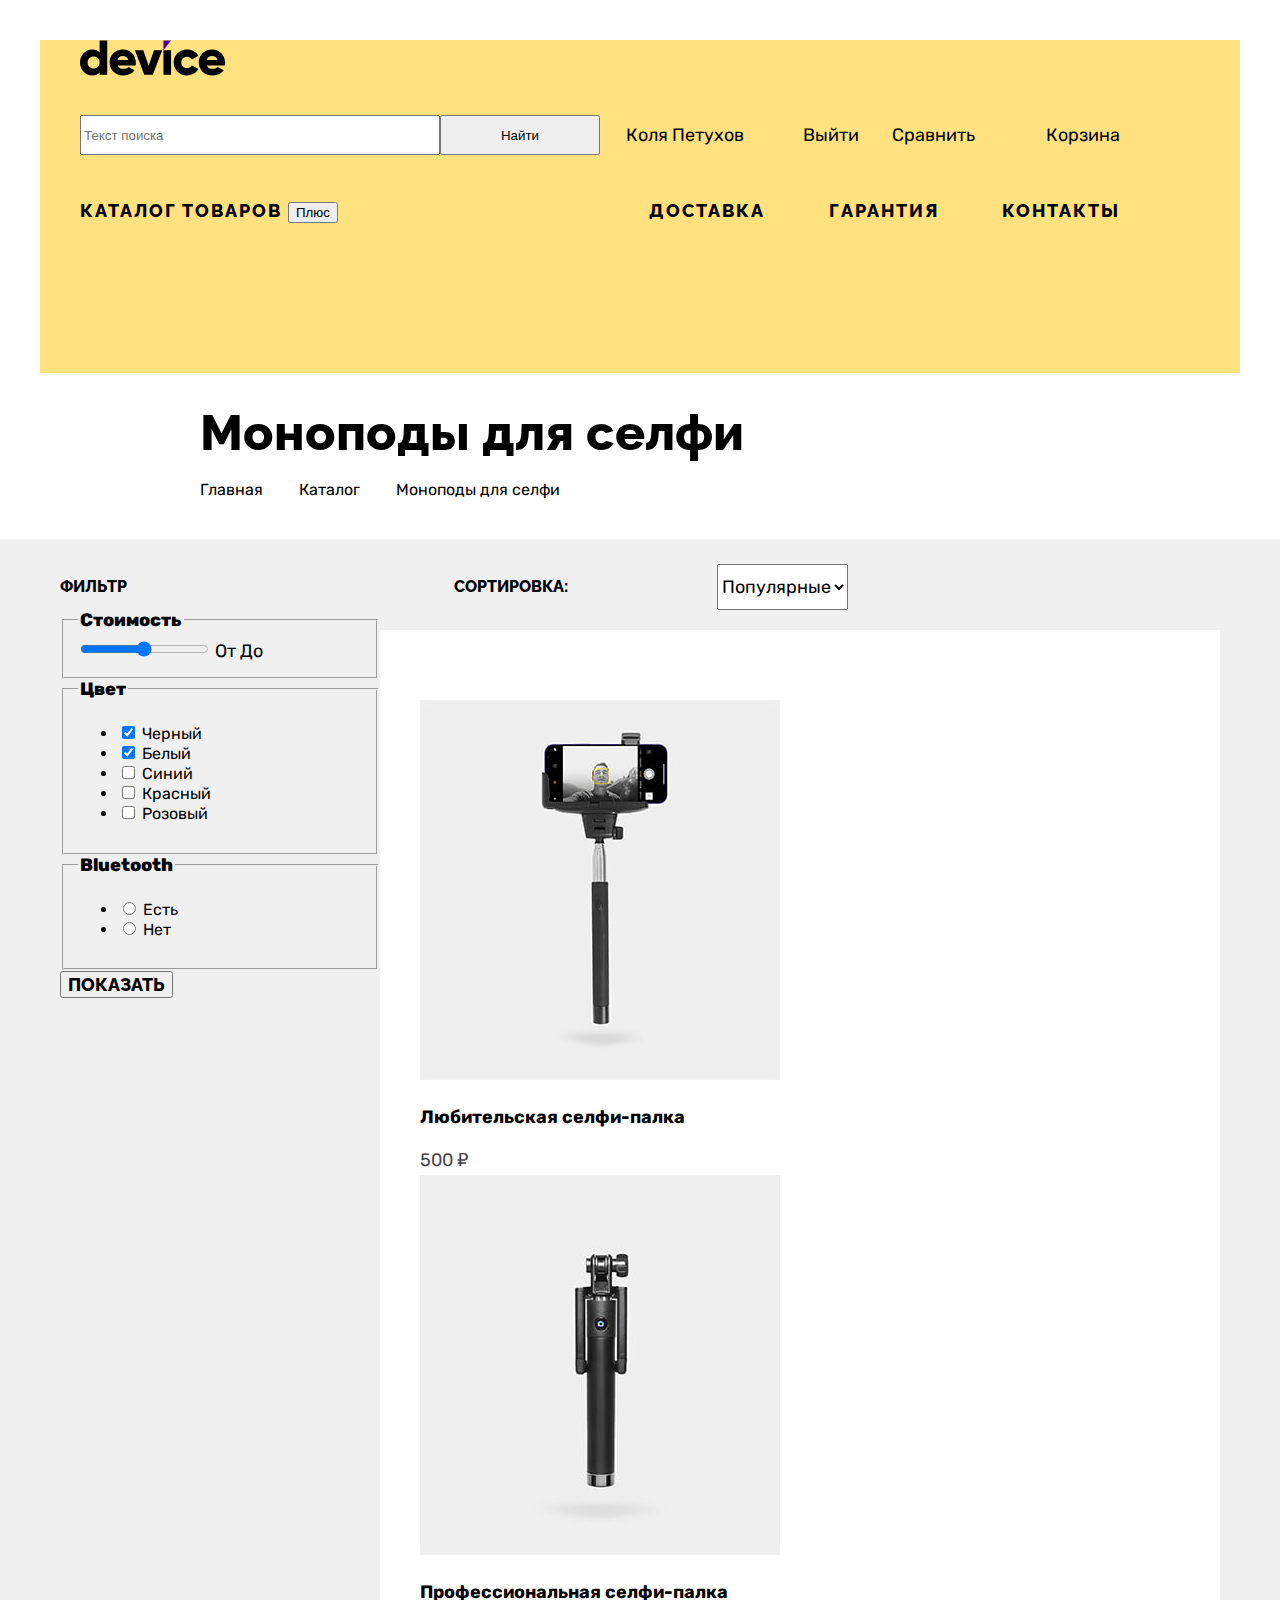
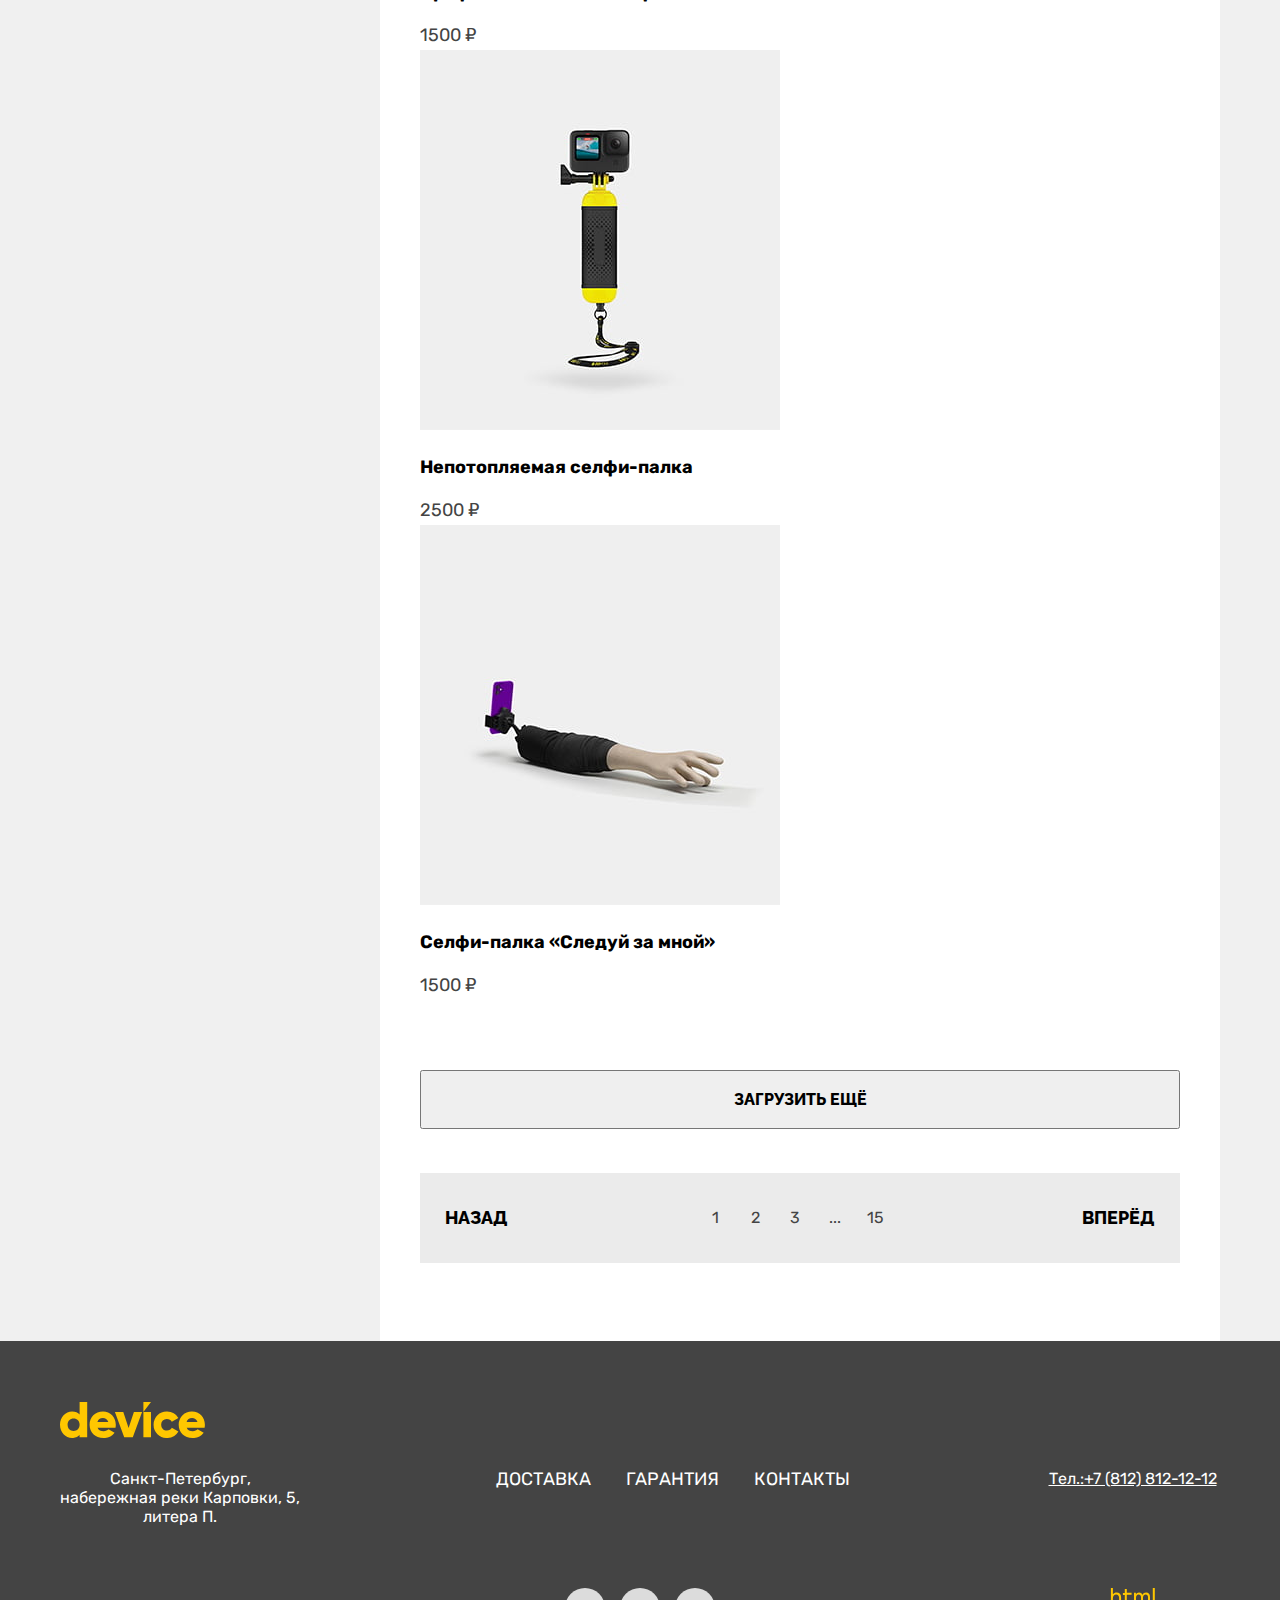
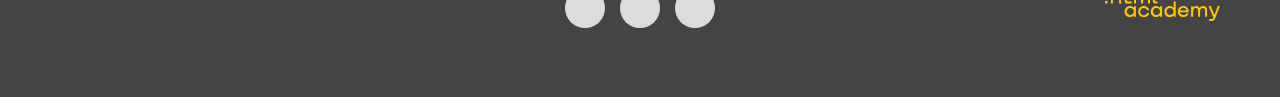
<file: 6/monopods-for-selfy.html>
<!DOCTYPE html>
<html lang="ru">

<head>
    <meta charset="utf-8">
    <title>Моноподы для селфи</title>
    <link rel="stylesheet" href="styles/styles.css">
  <base href="https://htmlacademy-htmlcss.github.io/1355283-device-33/6/">
</head>

<body>
    <header class="page-header">
        <a href="index.html">
            <img class="logo" src="/images/logo.svg" width="145" height="36" alt="логотип магазина гаджетов Device">
        </a>

        <nav class="navigation">

            <div class="navigation-user-wrapper">
                <form class="search-form" action="https://echo.htmlacademy.ru/" method="get">
                    <input type="text" id="search-text" name="search-text" placeholder="Текст поиска">
                    <button class="btn-search-submit" type="submit">Найти</button>
                </form>
                <ul class="navigation-list navigation-user">
                    <li class="navigation-item visually-hidden">
                        <a class="navigation-link navigation-user-link" href="">Войти</a>
                    </li>
                    <li class="navigation-item navigation-item-user">
                        <a class="navigation-link navigation-user-link" href="">Коля Петухов</a>
                    </li>
                    <li class="navigation-item">
                        <a class="navigation-link navigation-user-link" href="">Выйти</a>
                    </li>
                    <li class="navigation-item">
                        <a class="navigation-link navigation-user-link" href="">Сравнить</a>
                    </li>
                    <li class="navigation-item">
                        <a class="navigation-link navigation-user-link" href="">Корзина</a>
                    </li>
                </ul>
            </div>

            <div class="navigation-catalog-wrapper">

                <form class="catalog-form" action="https://echo.htmlacademy.ru/" method="post">
                    <label for="catalog">Каталог товаров</label>
                    <button class="catalog-list-opened" id="catalog" name="catalog" type="button">
                        Плюс
                    </button>
                </form>
                <ul class="navigation-list navigation-catalog visually-hidden">
                    <li class="navigation-item">
                        <a class="navigation-link navigation-catalog-link" href="virtual-reality.html">Виртуальная
                            реальность
                        </a>
                    </li>
                    <li class="navigation-item">
                        <a class="navigation-link navigation-catalog-link" href="monopods-for-selfy.html">Моноподы для
                            cелфи
                        </a>
                    </li>
                    <li class="navigation-item">
                        <a class="navigation-link navigation-catalog-link" href="action-cam.html">Экшн-камеры</a>
                    </li>
                    <li class="navigation-item">
                        <a class="navigation-link navigation-catalog-link"
                            href="fitnes-bracelets.html">Фитнес-браслеты</a>
                    </li>
                    <li class="navigation-item">
                        <a class="navigation-link navigation-catalog-link" href="smart-watch.html">Умные часы</a>
                    </li>
                    <li class="navigation-item">
                        <a class="navigation-link navigation-catalog-link" href="quadrocopters.html">Квадрокоптеры</a>
                    </li>
                </ul>
                <ul class="navigation-list navigation-services">
                    <li class="navigation-item">
                        <a class="navigation-link navigation-services-link" href="#delivery">Доставка</a>
                    </li>
                    <li class="navigation-item">
                        <a class="navigation-link navigation-services-link" href="#guarantee">Гарантия</a>
                    </li>
                    <li class="navigation-item">
                        <a class="navigation-link navigation-services-link" href="#contacts">Контакты</a>
                    </li>

                </ul>
            </div>
        </nav>
    </header>
    <main class="main-inner main-container">
        <div class="main-inner-container">

            <header class="inner-header">
                <h1 class="inner-header-title">Моноподы для селфи</h1>
                <ul class="breadcrumbs">
                    <li class="breadcrumbs-item">
                        <a class="breadcrumbs-link" href="index.html">Главная</a>
                    </li>
                    <li class="breadcrumbs-item">
                        <a class="breadcrumbs-link" href="#">Каталог</a>
                    </li>
                    <li class="breadcrumbs-item">
                        <a class="breadcrumbs-link">Моноподы для селфи</a>
                    </li>
                </ul>
            </header>

            <div class="main-inner-wrap">

                <section class="catalog-products-filter">
                    <h2 class="catalog-products-title catalog-filters">Фильтр</h2>
                    <form class="catalog-filter" action="https://echo.htmlacademy.ru/" method="get">
                        <fieldset class="catalog-filter-group">
                            <legend class="catalog-filter-title">Стоимость</legend>
                            <label class="price-range">
                                <input type="range" min=0 max=10000 step=10 value=5000 name="price-range">
                                <span class="range-from">От</span>
                                <span class="range-to">До</span>
                            </label>
                        </fieldset>
                        <fieldset class="catalog-filter-group">
                            <legend class="catalog-filter-title">Цвет</legend>
                            <ul class="filter-color-list">
                                <li class="filter-color-item">
                                    <label class="colors">
                                        <input class="colors-input" type="checkbox" name="black" checked>
                                        Черный
                                    </label>
                                </li>
                                <li class="filter-color-item">
                                    <label class="colors">
                                        <input class="colors-input" type="checkbox" name="white" checked>
                                        Белый
                                    </label>
                                </li>
                                <li class="filter-color-item">
                                    <label class="colors">
                                        <input class="colors-input" type="checkbox" name="blue">
                                        Синий
                                    </label>
                                </li>
                                <li class="filter-color-item">
                                    <label class="colors">
                                        <input class="colors-input" type="checkbox" name="red">
                                        Красный
                                    </label>
                                </li>
                                <li class="filter-color-item">
                                    <label class="colors">
                                        <input class="colors-input" type="checkbox" name="pink">
                                        Розовый
                                    </label>
                                </li>
                            </ul>
                        </fieldset>
                        <fieldset class="catalog-filter-group">
                            <legend class="catalog-filter-title">Bluetooth</legend>
                            <ul class="filter-bluetooth-choice">
                                <li class="filter-bluetooth-choice-item">
                                    <label class="bluetooth-choice">
                                        <input class="choice-input" type="radio" name="bluetooth-choice" value="yes">
                                        Есть
                                    </label>
                                </li>
                                <li class="filter-bluetooth-choice-item">
                                    <label class="bluetooth-choice">
                                        <input class="choice-input" type="radio" name="bluetooth-choice" value="no">
                                        Нет
                                    </label>
                                </li>
                            </ul>
                        </fieldset>
                        <button class="btn" type="submit">Показать</button>
                    </form>
                </section>

                <section class="catalog-products-sort">
                    <div class="catalog-products-sort-container">
                        <h2 class="catalog-products-title catalog-sort">Сортировка:</h2>
                        <select class="sort-control" aria-label="Сортировка">
                            <option value="popular">Популярные</option>
                            <option value="cheap">Дешёвые</option>
                            <option value="expensive">Дорогие</option>
                        </select>
                        <a class="btn arrow-up" href="#">
                            <span class="visually-hidden">От меньшей цены к большей</span>
                        </a>
                        <a class="btn arrow-down" href="#">
                            <span class="visually-hidden">От большой цены к меньшей</span>
                        </a>
                    </div>

                    <div class="catalog-products-wrap">
                        <ul class="product-cards-list">
                            <li class="product-card-item">
                                <a class="product-card-link" href="#">
                                    <img class="card-img" src="images/catalog/monopods-for-selfy/monopod-1.jpg"
                                        width="360" height="380" alt="селфи-палка с включенным телефоном">
                                    <h3 class="card-title">Любительская селфи-палка</h3>
                                </a>
                                <span class="product-card-price">500 ₽</span>
                            </li>
                            <li class="product-card-item">
                                <a class="product-card-link" href="#">
                                    <img class="card-img" src="images/catalog/monopods-for-selfy/monopod-2.jpg"
                                        width="360" height="380"
                                        alt="профессиональная селфи-палка в сложенном состоянии">
                                    <h3 class="card-title">Профессиональная селфи-палка</h3>
                                </a>
                                <span class="product-card-price">1500 ₽</span>
                            </li>
                            <li class="product-card-item">
                                <a class="product-card-link" href="#">
                                    <img class="card-img" src="images/catalog/monopods-for-selfy/monopod-3.jpg"
                                        width="360" height="380"
                                        alt="непотопляемая селфи-палка с телефоном в сложенном состоянии жёлтого цвета">
                                    <h3 class="card-title">Непотопляемая селфи-палка</h3>
                                </a>
                                <span class="product-card-price">2500 ₽</span>
                            </li>
                            <li class="product-card-item">
                                <a class="product-card-link" href="#">
                                    <img class="card-img" src="images/catalog/monopods-for-selfy/monopod-4.jpg"
                                        width="360" height="380" alt="селфи-палка в виде руки с телефоном">
                                    <h3 class="card-title">Селфи-палка «Следуй за мной»</h3>
                                </a>
                                <span class="product-card-price">1500 ₽</span>
                            </li>
                        </ul>
                        <button class="btn load-more-products" type="button">Загрузить ещё</button>

                        <ul class="pagination-products">
                            <li class="pagination-item">
                                <a class="btn pagination-link pagination-prev pagination-disabled" href="#">Назад</a>
                            </li>
                            <li class="pagination-item">
                                <a class="pagination-link pagination-page-number" href="#">1</a>
                            </li>
                            <li class="pagination-item">
                                <a class="pagination-link pagination-page-number" href="#">2</a>
                            </li>
                            <li class="pagination-item">
                                <a class="pagination-link pagination-page-number" href="#">3</a>
                            </li>
                            <li class="pagination-item">
                                <a class="pagination-link pagination-page-number" href="#">...</a>
                            </li>
                            <li class="pagination-item">
                                <a class="pagination-link pagination-page-number" href="#">15</a>
                            </li>
                            <li class="pagination-item">
                                <a class="btn pagination-link pagination-next" href="#">Вперёд</a>
                            </li>
                        </ul>
                    </div>
                </section>
            </div>
        </div>
    </main>

    <footer class="page-footer">
        <div class="page-footer-wrapper">

            <img class="logo footer-logo" src="images/logo-footer.svg" width="145" height="36"
                alt="логотип магазина гаджетов Device">

            <div class="footer-container">
                <section class="footer-address">
                    <h2 class="footer-address-title visually-hidden">Наш адрес</h2>
                    <address class="address footer-contacts-address">
                        <p class="footer-contacts-address-text">Санкт-Петербург, набережная реки Карповки, 5, литера П.
                        </p>
                    </address>
                </section>

                <section class="footer-services">
                    <h2 class="footer-services-title visually-hidden">Наши сервисы</h2>
                    <ul class="navigation-list footer-navigation-services">
                        <li class="navigation-item">
                            <a class="footer-navigation-link" href="#delivery">Доставка</a>
                        </li>
                        <li class="navigation-item">
                            <a class="footer-navigation-link" href="#guarantee">Гарантия</a>
                        </li>
                        <li class="navigation-item">
                            <a class="footer-navigation-link" href="#contacts">Контакты</a>
                        </li>
                    </ul>
                </section>

                <section class="footer-phone">
                    <h2 class="footer-phone-title visually-hidden">Наш телефон</h2>
                    <address class="address footer-contacts-phone">
                        <a class="contacts-phone" href="tel:+7(812)812-12-12">Тел.:+7 (812) 812-12-12</a>
                    </address>
                </section>
            </div>

            <div class="footer-social-wrapper">

                <section class="footer-social">
                    <h2 class="footer-social-title visually-hidden">Социальные медиа</h2>
                    <ul class="footer-social-list">
                        <li class="footer-social-item">
                            <a class="social-btn" href="https://www.facebook.com/htmlacademy">
                                <span class="visually-hidden">Фейсбук</span>
                            </a>
                        </li>
                        <li class="footer-social-item">
                            <a class="social-btn" href="https://www.instagram.com/htmlacademy">
                                <span class="visually-hidden">Инстаграм</span>
                            </a>
                        </li>
                        <li class="footer-social-item">
                            <a class="social-btn" href="https://www.twitter.com/htmlacademy_ru">
                                <span class="visually-hidden">Твиттер</span>
                            </a>
                        </li>

                    </ul>
                </section>

                <a class="htmlacademy-link" href="https://htmlacademy.ru/"><img class="htmlacademy-logo"
                        src="images/htmlacademy-logo.svg" width="115" height="33" alt="Логотип HTMl академии"></a>
            </div>
        </div>
    </footer>
</body>

</html>
</file>
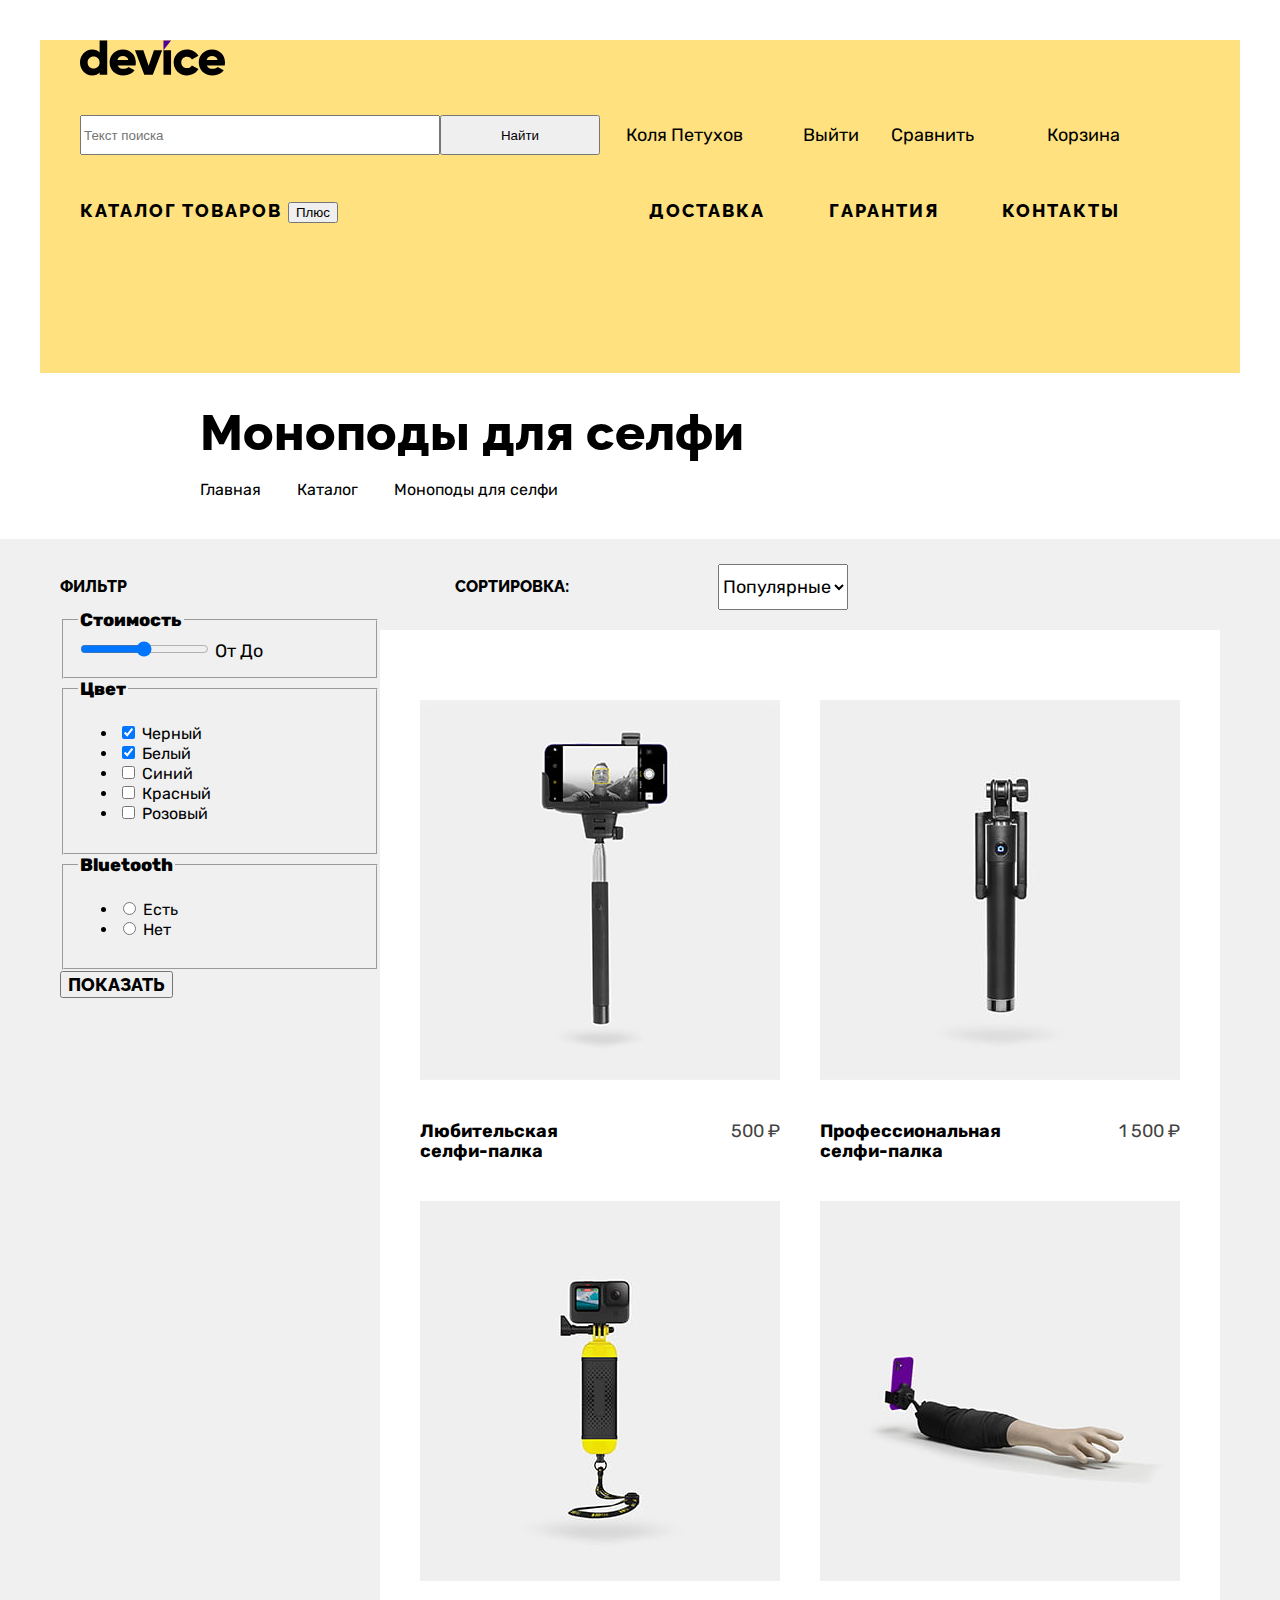
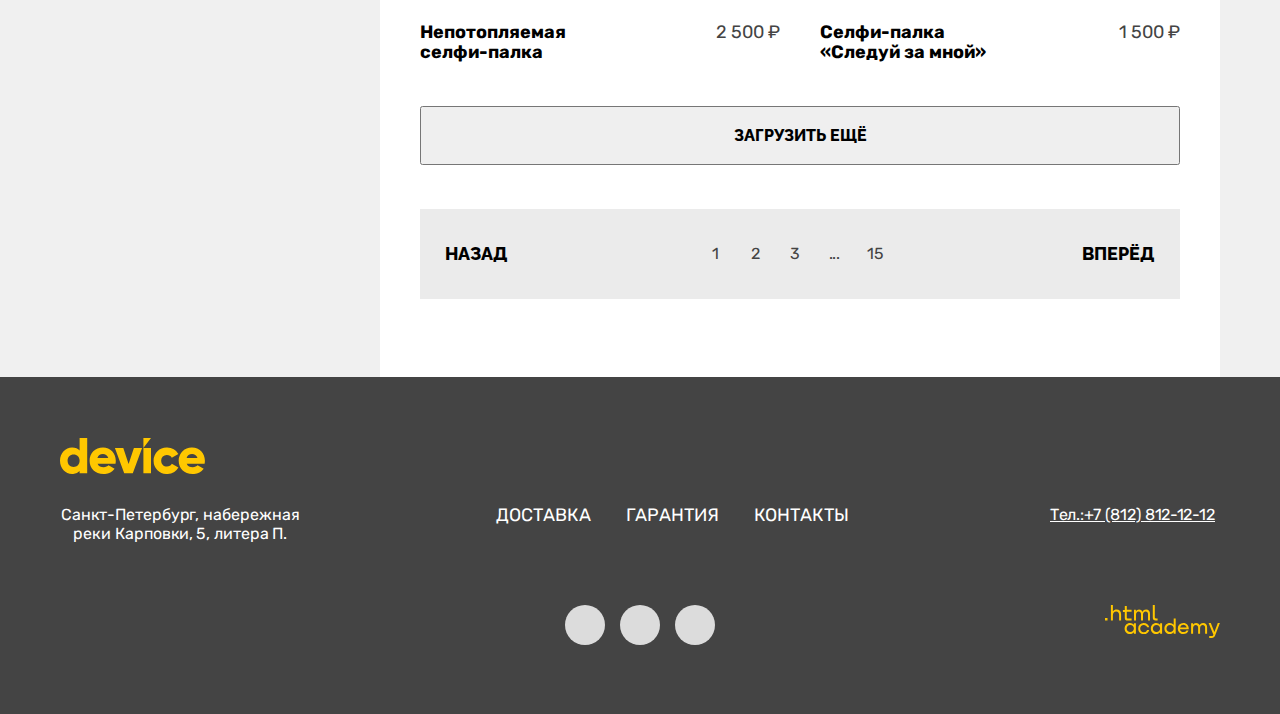
<file: 7/monopods-for-selfy.html>
<!DOCTYPE html>
<html lang="ru">

<head>
    <meta charset="utf-8">
    <title>Моноподы для селфи</title>
    <link rel="stylesheet" href="styles/styles.css">
  <base href="https://htmlacademy-htmlcss.github.io/1355283-device-33/7/">
</head>

<body>
    <header class="page-header">
        <a href="index.html">
            <img class="logo" src="/images/logo.svg" width="145" height="36" alt="логотип магазина гаджетов Device">
        </a>

        <nav class="navigation">

            <div class="navigation-user-wrapper">
                <form class="search-form" action="https://echo.htmlacademy.ru/" method="get">
                    <input type="text" id="search-text" name="search-text" placeholder="Текст поиска">
                    <button class="btn-search-submit" type="submit">Найти</button>
                </form>
                <ul class="navigation-list navigation-user">
                    <li class="navigation-item visually-hidden">
                        <a class="navigation-link navigation-user-link" href="">Войти</a>
                    </li>
                    <li class="navigation-item navigation-item-user">
                        <a class="navigation-link navigation-user-link" href="">Коля Петухов</a>
                    </li>
                    <li class="navigation-item">
                        <a class="navigation-link navigation-user-link" href="">Выйти</a>
                    </li>
                    <li class="navigation-item">
                        <a class="navigation-link navigation-user-link" href="">Сравнить</a>
                    </li>
                    <li class="navigation-item">
                        <a class="navigation-link navigation-user-link" href="">Корзина</a>
                    </li>
                </ul>
            </div>

            <div class="navigation-catalog-wrapper">

                <form class="catalog-form" action="https://echo.htmlacademy.ru/" method="post">
                    <label for="catalog">Каталог товаров</label>
                    <button class="catalog-list-opened" id="catalog" name="catalog" type="button">
                        Плюс
                    </button>
                </form>
                <ul class="navigation-list navigation-catalog visually-hidden">
                    <li class="navigation-item">
                        <a class="navigation-link navigation-catalog-link" href="virtual-reality.html">Виртуальная
                            реальность
                        </a>
                    </li>
                    <li class="navigation-item">
                        <a class="navigation-link navigation-catalog-link" href="monopods-for-selfy.html">Моноподы для
                            cелфи
                        </a>
                    </li>
                    <li class="navigation-item">
                        <a class="navigation-link navigation-catalog-link" href="action-cam.html">Экшн-камеры</a>
                    </li>
                    <li class="navigation-item">
                        <a class="navigation-link navigation-catalog-link"
                            href="fitnes-bracelets.html">Фитнес-браслеты</a>
                    </li>
                    <li class="navigation-item">
                        <a class="navigation-link navigation-catalog-link" href="smart-watch.html">Умные часы</a>
                    </li>
                    <li class="navigation-item">
                        <a class="navigation-link navigation-catalog-link" href="quadrocopters.html">Квадрокоптеры</a>
                    </li>
                </ul>
                <ul class="navigation-list navigation-services">
                    <li class="navigation-item">
                        <a class="navigation-link navigation-services-link" href="#delivery">Доставка</a>
                    </li>
                    <li class="navigation-item">
                        <a class="navigation-link navigation-services-link" href="#guarantee">Гарантия</a>
                    </li>
                    <li class="navigation-item">
                        <a class="navigation-link navigation-services-link" href="#contacts">Контакты</a>
                    </li>

                </ul>
            </div>
        </nav>
    </header>
    <main class="main-inner main-container">
        <div class="main-inner-container">

            <header class="inner-header">
                <h1 class="inner-header-title">Моноподы для селфи</h1>
                <ul class="breadcrumbs">
                    <li class="breadcrumbs-item">
                        <a class="breadcrumbs-link" href="index.html">Главная</a>
                    </li>
                    <li class="breadcrumbs-item">
                        <a class="breadcrumbs-link" href="#">Каталог</a>
                    </li>
                    <li class="breadcrumbs-item">
                        <a class="breadcrumbs-link">Моноподы для селфи</a>
                    </li>
                </ul>
            </header>

            <div class="main-inner-wrap">

                <section class="catalog-products-filter">
                    <h2 class="catalog-products-title catalog-filters">Фильтр</h2>
                    <form class="catalog-filter" action="https://echo.htmlacademy.ru/" method="get">
                        <fieldset class="catalog-filter-group">
                            <legend class="catalog-filter-title">Стоимость</legend>
                            <label class="price-range">
                                <input type="range" min=0 max=10000 step=10 value=5000 name="price-range">
                                <span class="range-from">От</span>
                                <span class="range-to">До</span>
                            </label>
                        </fieldset>
                        <fieldset class="catalog-filter-group">
                            <legend class="catalog-filter-title">Цвет</legend>
                            <ul class="filter-color-list">
                                <li class="filter-color-item">
                                    <label class="colors">
                                        <input class="colors-input" type="checkbox" name="black" checked>
                                        Черный
                                    </label>
                                </li>
                                <li class="filter-color-item">
                                    <label class="colors">
                                        <input class="colors-input" type="checkbox" name="white" checked>
                                        Белый
                                    </label>
                                </li>
                                <li class="filter-color-item">
                                    <label class="colors">
                                        <input class="colors-input" type="checkbox" name="blue">
                                        Синий
                                    </label>
                                </li>
                                <li class="filter-color-item">
                                    <label class="colors">
                                        <input class="colors-input" type="checkbox" name="red">
                                        Красный
                                    </label>
                                </li>
                                <li class="filter-color-item">
                                    <label class="colors">
                                        <input class="colors-input" type="checkbox" name="pink">
                                        Розовый
                                    </label>
                                </li>
                            </ul>
                        </fieldset>
                        <fieldset class="catalog-filter-group">
                            <legend class="catalog-filter-title">Bluetooth</legend>
                            <ul class="filter-bluetooth-choice">
                                <li class="filter-bluetooth-choice-item">
                                    <label class="bluetooth-choice">
                                        <input class="choice-input" type="radio" name="bluetooth-choice" value="yes">
                                        Есть
                                    </label>
                                </li>
                                <li class="filter-bluetooth-choice-item">
                                    <label class="bluetooth-choice">
                                        <input class="choice-input" type="radio" name="bluetooth-choice" value="no">
                                        Нет
                                    </label>
                                </li>
                            </ul>
                        </fieldset>
                        <button class="btn" type="submit">Показать</button>
                    </form>
                </section>

                <section class="catalog-products-sort">
                    <div class="catalog-products-sort-container">
                        <h2 class="catalog-products-title catalog-sort">Сортировка:</h2>
                        <select class="sort-control" aria-label="Сортировка">
                            <option value="popular">Популярные</option>
                            <option value="cheap">Дешёвые</option>
                            <option value="expensive">Дорогие</option>
                        </select>
                        <a class="btn arrow-up" href="#">
                            <span class="visually-hidden">От меньшей цены к большей</span>
                        </a>
                        <a class="btn arrow-down" href="#">
                            <span class="visually-hidden">От большой цены к меньшей</span>
                        </a>
                    </div>

                    <div class="catalog-products-wrap">
                        <ul class="product-cards-list">
                            <li class="product-card-item">
                                <a class="product-card-link-image" href="#">
                                    <img class="card-img" src="images/catalog/monopods-for-selfy/monopod-1.jpg"
                                        width="360" height="380" alt="селфи-палка с включенным телефоном">
                                </a>
                                <div class="product-card-content">
                                    <a class="product-card-link-title" href="#">
                                        <h3 class="card-title">Любительская селфи-палка</h3>
                                    </a>
                                    <span class="product-card-price">500 ₽</span>
                                </div>
                            </li>
                            <li class="product-card-item">
                                <a class="product-card-link-image" href="#">
                                    <img class="card-img" src="images/catalog/monopods-for-selfy/monopod-2.jpg"
                                        width="360" height="380"
                                        alt="профессиональная селфи-палка в сложенном состоянии">
                                </a>
                                <div class="product-card-content">
                                    <a class="product-card-link-title" href="#">
                                        <h3 class="card-title">Профессиональная селфи-палка</h3>
                                    </a>
                                    <span class="product-card-price">1 500 ₽</span>
                                </div>
                            </li>
                            <li class="product-card-item">
                                <a class="product-card-link-image" href="#">
                                    <img class="card-img" src="images/catalog/monopods-for-selfy/monopod-3.jpg"
                                        width="360" height="380"
                                        alt="непотопляемая селфи-палка с телефоном в сложенном состоянии жёлтого цвета">
                                </a>
                                <div class="product-card-content">
                                    <a class="product-card-link-title" href="#">
                                        <h3 class="card-title">Непотопляемая селфи-палка</h3>
                                    </a>
                                    <span class="product-card-price">2 500 ₽</span>
                                </div>
                            </li>
                            <li class="product-card-item">
                                <a class="product-card-link-image" href="#">
                                    <img class="card-img" src="images/catalog/monopods-for-selfy/monopod-4.jpg"
                                        width="360" height="380" alt="селфи-палка в виде руки с телефоном">
                                </a>
                                <div class="product-card-content">
                                    <a class="product-card-link-title" href="#">
                                        <h3 class="card-title">Селфи-палка «Следуй за мной»</h3>
                                    </a>
                                    <span class="product-card-price">1 500 ₽</span>
                                </div>
                            </li>

                        </ul>
                        <button class="btn load-more-products" type="button">Загрузить ещё</button>

                        <ul class="pagination-products">
                            <li class="pagination-item">
                                <a class="btn pagination-link pagination-prev pagination-disabled" href="#">Назад</a>
                            </li>
                            <li class="pagination-item">
                                <a class="pagination-link pagination-page-number" href="#">1</a>
                            </li>
                            <li class="pagination-item">
                                <a class="pagination-link pagination-page-number" href="#">2</a>
                            </li>
                            <li class="pagination-item">
                                <a class="pagination-link pagination-page-number" href="#">3</a>
                            </li>
                            <li class="pagination-item">
                                <a class="pagination-link pagination-page-number" href="#">...</a>
                            </li>
                            <li class="pagination-item">
                                <a class="pagination-link pagination-page-number" href="#">15</a>
                            </li>
                            <li class="pagination-item">
                                <a class="btn pagination-link pagination-next" href="#">Вперёд</a>
                            </li>
                        </ul>
                    </div>
                </section>
            </div>
        </div>
    </main>

    <footer class="page-footer">
        <div class="page-footer-wrapper">

            <img class="logo footer-logo" src="images/logo-footer.svg" width="145" height="36"
                alt="логотип магазина гаджетов Device">

            <div class="footer-container">
                <section class="footer-address">
                    <h2 class="footer-address-title visually-hidden">Наш адрес</h2>
                    <address class="address footer-contacts-address">
                        <p class="footer-contacts-address-text">Санкт-Петербург, набережная реки Карповки, 5, литера П.
                        </p>
                    </address>
                </section>

                <section class="footer-services">
                    <h2 class="footer-services-title visually-hidden">Наши сервисы</h2>
                    <ul class="navigation-list footer-navigation-services">
                        <li class="navigation-item">
                            <a class="footer-navigation-link" href="#delivery">Доставка</a>
                        </li>
                        <li class="navigation-item">
                            <a class="footer-navigation-link" href="#guarantee">Гарантия</a>
                        </li>
                        <li class="navigation-item">
                            <a class="footer-navigation-link" href="#contacts">Контакты</a>
                        </li>
                    </ul>
                </section>

                <section class="footer-phone">
                    <h2 class="footer-phone-title visually-hidden">Наш телефон</h2>
                    <address class="address footer-contacts-phone">
                        <a class="contacts-phone" href="tel:+7(812)812-12-12">Тел.:+7 (812) 812-12-12</a>
                    </address>
                </section>
            </div>

            <div class="footer-social-wrapper">

                <section class="footer-social">
                    <h2 class="footer-social-title visually-hidden">Социальные медиа</h2>
                    <ul class="footer-social-list">
                        <li class="footer-social-item">
                            <a class="social-btn" href="https://www.facebook.com/htmlacademy">
                                <span class="visually-hidden">Фейсбук</span>
                            </a>
                        </li>
                        <li class="footer-social-item">
                            <a class="social-btn" href="https://www.instagram.com/htmlacademy">
                                <span class="visually-hidden">Инстаграм</span>
                            </a>
                        </li>
                        <li class="footer-social-item">
                            <a class="social-btn" href="https://www.twitter.com/htmlacademy_ru">
                                <span class="visually-hidden">Твиттер</span>
                            </a>
                        </li>

                    </ul>
                </section>

                <a class="htmlacademy-link" href="https://htmlacademy.ru/"><img class="htmlacademy-logo"
                        src="images/htmlacademy-logo.svg" width="115" height="33" alt="Логотип HTMl академии"></a>
            </div>
        </div>
    </footer>
</body>

</html>
</file>
<file: styles/styles.css>
@font-face {
  font-family: "Rubik";
  font-style: normal;
  font-weight: 400;
  src: url("../fonts/rubik/rubik-400.woff2") format("woff2");
  font-display: swap;
}

@font-face {
  font-family: "Rubik";
  font-style: normal;
  font-weight: 700;
  src: url("../fonts/rubik/rubik-700.woff2") format("woff2");
  font-display: swap;
}

@font-face {
  font-family: "Rubik";
  font-style: normal;
  font-weight: 800;
  src: url("../fonts/rubik/rubik-800.woff2") format("woff2");
  font-display: swap;
}

/* Raleway  */
@font-face {
  font-family: "Raleway";
  font-style: normal;
  font-weight: 800;
  src: url("../fonts/raleway/raleway-800.woff2") format("woff2");
  font-display: swap;
}

:root {
  --basic-width: 1160px;
  --basic-black: #000000;
  --basic-dark: #444444;
  --basic-gray: #dcdcdc;
  --basic-light-gray: #ebebeb;
  --basic-light: #f0f0f0;
  --basic-white: #ffffff;
  --basic-yellow-light: #ffe17f;
}

html {
  height: 100%;
}


body {
  display: flex;
  flex-direction: column;
  margin: 0;
  min-height: 100%;
  font-family: "Rubik", sans-serif;
  font-size: 18px;
  line-height: 30px;
  color: var(--basic-dark);
  background-color: var(--basic-white);
}

.visually-hidden {
  position: absolute;
  width: 1px;
  height: 1px;
  margin: -1px;
  padding: 0;
  border: 0;
  clip: rect(0 0 0 0);
  overflow: hidden;
}

.btn {
  font-family: "Raleway", sans-serif;
  font-size: 18px;
  line-height: 21px;
  text-align: center;
  text-transform: uppercase;
  text-decoration: none;
  color: var(--basic-black);
}

.address {
  font-style: normal;
}


/* Header */

.page-header {
  width: var(--basic-width);
  margin: 0 auto;
  margin-top: 40px;
  padding-left: 40px;
  color: var(--basic-black);
  background: var(--basic-yellow-light);
}

.page-header a {
  color: var(--basic-black);
  text-decoration: none;
}


.search-form {
  display: flex;
  /* width: 520px; */
  align-items: flex-start;
}

.search-form input[type="text"] {
  box-sizing: border-box;
  width: 360px;
  height: 40px;
}

.btn-search-submit {
  width: 160px;
  height: 40px;
  margin-right: 26px;
}

.catalog-form {
  padding: 15px 0;
  font-family: "Raleway", sans-serif;
  line-height: 21px;
  letter-spacing: 2px;
  text-transform: uppercase;
}

.navigation {
  width: 1040px;
  margin-top: 30px;
}

.navigation ul {
  display: flex;
  padding: 0;
  margin: 0;
  list-style-type: none;

}

.navigation-link {
  display: block;
}

.navigation-user-wrapper {
  display: flex;
  width: inherit;
  margin-bottom: 30px;
}

.navigation-list.navigation-user {
  width: 523px;
  justify-content: space-between;
  align-items: center;
}

.navigation-user .navigation-item:first-child {
  box-sizing: border-box;
  width: 231px;
  padding-left: 27px;
  margin-right: 26px;
  text-align: left;
}

.navigation-user .navigation-item {
  min-width: 105px;
  text-align: right;
  /* flex-grow: 1; */
}

.navigation-user .navigation-item:last-child {
  width: 135px;
}


.navigation-catalog-wrapper {
  display: flex;
  flex-wrap: wrap;
  width: inherit;
  padding-bottom: 135px;
}


.navigation-list.navigation-catalog {
  min-height: 120px;
  order: 1;
  padding-top: 14px;
  padding-bottom: 27px;
  font-size: 16px;
  line-height: 18px;
}

.navigation-list.navigation-services {
  min-width: 471px;
  justify-content: space-between;
  flex-wrap: wrap;
  margin-left: auto;
  font-family: "Raleway", sans-serif;
  line-height: 21px;
  letter-spacing: 2px;
  text-transform: uppercase;
}

.navigation-services .navigation-item:not(:last-child) {
  margin-right: 45px;
}

.navigation-services a {
  padding: 15px 0;
}

/* Main */
.main-container {
  flex-grow: 1;
}

.main-index h2 {
  font-family: "Raleway", sans-serif;
  font-size: 50px;
  line-height: 50px;
  color: var(--basic-black);
}

.main-index a {
  text-decoration: none;
}

/*Main/slider  */
.gadgets-slider {
  display: flex;
  align-items: center;
  width: var(--basic-width);
  margin: 0 auto;
}

.gadget-card-wrapper {
  display: flex;
}

.image-describe b {
  font-family: "Raleway", sans-serif;
  font-size: 50px;
  line-height: 50px;
  color: var(--basic-black);
}

.table-gadget-properties b {
  font-weight: 400;
}

.table-gadget-properties td {
  font-size: 36px;
  color: var(--basic-black);
}

.table-gadget-properties th {
  font-size: 16px;
  font-weight: 400;
}

.slider-prev {
  order: -1;
}

.slider-next {
  order: 0;
}

.slider-pagination {
  display: flex;
  margin: 0;
  padding: 0;
  list-style-type: none;
}

/*Main/catalog-categories  */
.catalog-categories {
  width: var(--basic-width);
  margin: 70px auto;
}

.categories-list {
  display: flex;
  flex-wrap: wrap;
  padding: 0;
  margin: 0;
  list-style-type: none;
}

.categories-list-item {
  margin-right: 40px;

}

.categories-list-item:last-child {
  margin-right: 0;
}

.categories-link {
  display: block;
  max-width: 160px;
  padding-bottom: 10px;
  font-family: "Raleway", sans-serif;
  line-height: 24px;
  color: var(--basic-black);

}


.categories-link::before {
  display: block;
  content: "";
  width: 160px;
  height: 160px;
  margin-bottom: 32px;
  background-color: var(--basic-yellow-light);
}

.virtual::before {
  background-image: url("../images/catalog-categories/virtual-reality.svg");
  background-position: 50%;
  background-repeat: no-repeat;
}

.monopod::before {
  background-image: url("../images/catalog-categories/monopods-for-selfy.svg");
  background-position: 50%;
  background-repeat: no-repeat;
}

.camera::before {
  background-image: url("../images/catalog-categories/action-cameras.svg");
  background-position: 50%;
  background-repeat: no-repeat;
}

.bracelet::before {
  background-image: url("../images/catalog-categories/fitness-bracelets.svg");
  background-position: 50%;
  background-repeat: no-repeat;
}

.smartwatch::before {
  background-image: url("../images/catalog-categories/smart-watches.svg");
  background-position: 50%;
  background-repeat: no-repeat;
}

.quadrocopter::before {
  background-image: url("../images/catalog-categories/quadrocopters.svg");
  background-position: 50%;
  background-repeat: no-repeat;
}

/*Main/services */
.services {
  background-color: var(--basic-light);
}

.services-wrapper {
  display: flex;
  width: var(--basic-width);
  margin: 0 auto;
}

.services-btn-list {
  width: 287px;
  list-style-type: none;
  padding: 65px 0;
  margin: 0;
}

.btn-item:not(:last-child) {
  margin-bottom: 35px;
}

.services-btn {
  min-width: 160px;
  padding: 10px 0;
}

.services-list {
  padding: 0;
  margin: 73px 63px 73px 116px;
}

.services-item {
  display: flex;
  width: 729px;
}

.services-item-wrapper {
  width: 452px;
}

.services-icon {
  margin-left: auto;
}

.icon-delivery {
  width: 136px;
}

.icon-guarantee {
  width: 171px;
}

.icon-credit {
  width: 156px;
}

.services-title {
  margin: 0;
  margin-bottom: 34px;
  font-family: "Raleway", sans-serif;
  font-size: 50px;
  line-height: 50px;
  color: var(--basic-black);
}

.rare-deliver-link {
  display: block;
  width: var(--basic-width);
  margin: 70px auto;
  padding: 40px 0;
  font-size: 20px;
  line-height: 23px;
  background-color: var(--basic-light);
}

/* Main/index-columns */

.index-columns {
  display: flex;
  justify-content: space-between;
  width: var(--basic-width);
  margin: 0 auto;
  margin-bottom: 70px;

}

.section-title {
  padding-top: 47px;
  margin: 0;
  margin-bottom: 48px;
}

.about {
  width: 520px;
}

.about-describe {
  margin: 0;
  margin-bottom: 30px;
}

.delivery-options-list {
  padding: 0;
  margin: 0;
}

.delivery-item {
  margin-left: 37.5px;
}

.delivery-item:not(:last-child) {
  margin-bottom: 19px;
}

.delivery-item b {
  line-height: 20px;
  color: var(--basic-black);
}

.about-link {
  display: block;
  width: 270px;
  margin-top: 30px;
  padding: 10px 0;
}



.contacts {
  width: 530px;
}


.contacts-describe {
  margin: 0;
  margin-bottom: 30px;
}

.contacts-subtitle {
  margin: 0;
  margin-bottom: 15px;
  font-size: 24px;
}

.contacts-address {
  margin-bottom: 30px;
}

.contacts-address-text {
  margin: 0;
}

.contacts-address .contacts-phone {
  color: var(--basic-dark);
  text-decoration-line: underline;
}

.contacts-schedule {
  margin: 0;
  margin-bottom: 30px;
  padding: 0;
  list-style-type: none;
}

.button-feedback {
  display: block;
  width: 259px;
  padding: 10px 0;
}

/* Main/newsletter */
.newsletter {
  background-color: var(--basic-light);
  padding: 64px 0 56px 0;
}

.newsletter-container {
  width: var(--basic-width);
  margin: 0 auto;

}

.newsletter-title-wrapper {
  display: flex;
  justify-content: space-between;
  margin-bottom: 144px;
}

.newsletter-title {
  width: 348px;
  margin: 0;
}

.newsletter-describe {
  width: 560px;
  margin: 0;
  margin-top: 10px;
}

.field {
  display: inline-block;
  width: 555px;
}

.newsletter-btn {
  width: 255px;
  padding: 18px 29px;
}

.newsletter-form-container {
  display: flex;
}

.newsletter-form {
  display: flex;
}

.newsletter-slogan {
  margin-left: auto;
  align-self: center;
}

/* Page-footer */
.page-footer {
  padding: 61px 0;
  font-size: 16px;
  line-height: 19px;
  color: var(--basic-white);
  background-color: var(--basic-dark);
}

.page-footer a {
  color: var(--basic-white);
  text-decoration: none;
}

.page-footer-wrapper {
  display: flex;
  flex-direction: column;
  width: var(--basic-width);
  margin: 0 auto;
}

.footer-container {
  display: flex;
  justify-content: space-between;
  text-align: center;
  margin-bottom: 62px;
  padding-top: 31px;
}

.footer-address {
  width: 240px;
}

.footer-contacts-address-text {
  margin: 0;
}

.footer-services {
  width: 445px;
}

.footer-navigation-services {
  display: flex;
  justify-content: center;
  flex-wrap: wrap;
  margin: 0;
  padding: 0;
  list-style-type: none;
}

.footer-navigation-services .navigation-item:not(:last-child) {
  margin-right: 35px;
}

.footer-navigation-link {
  font-size: 18px;
  line-height: 21px;
  text-transform: uppercase
}

.footer-phone {
  width: 175px;
}

.footer-contacts-phone .contacts-phone {
  line-height: 20px;
  text-decoration-line: underline;
}

.footer-social-wrapper {
  display: flex;
  justify-content: flex-end;
}

.footer-social {
  width: 150px;
  margin-right: 330px;
}

.footer-social-list {
  display: flex;
  flex-wrap: wrap;
  margin: 0;
  padding: 0;
  list-style-type: none;
}

.footer-social-item:not(:last-child) {
  margin-right: 15px;
}

.social-btn {
  display: block;
  width: 40px;
  height: 40px;
  margin-bottom: 8px;
  background-color: var(--basic-gray);
  border-radius: 50%;
}

.htmlacademy-link {
  display: block;
  width: 175px;
  text-align: right;
}

/* Monopods-for-selfy */



/* Main-inner */
.main-inner {
  color: var(--basic-black);
}


.main-inner-container {
  background-color: var(--basic-light);

}

.main-inner-wrap {
  display: flex;
  justify-content: space-between;
  width: var(--basic-width);
  margin: 0 auto;

}

.inner-header {
  padding: 35px 0;
  padding-left: 200px;
  background-color: var(--basic-white);
}

.inner-header-title {
  margin: 0;
  margin-bottom: 16px;
  font-family: "Raleway", sans-serif;
  font-size: 50px;
  line-height: 50px;
}

.breadcrumbs {
  display: flex;
  flex-wrap: wrap;
  margin: 0;
  padding: 0;
  list-style-type: none;
}

.breadcrumbs-item:not(:last-child) {
  margin-right: 36px;
}

.breadcrumbs-link {
  font-size: 16px;
  line-height: 19px;
  text-decoration: none;
  color: inherit;
}

.main-inner h2 {
  font-family: "Raleway", sans-serif;
  font-size: 16px;
  line-height: 19px;
  text-transform: uppercase;
}


.main-inner-wrap {
  padding-top: 25px;
}

.catalog-products-filter {
  width: 320px;
}

.catalog-filter-title {
  font-weight: 800;
  line-height: 20px;
}

.catalog-filter-group li {
  font-size: 16px;
  line-height: 19px;
}

.catalog-products-sort {
  width: 840px;
}

.catalog-products-sort-container {
  display: flex;
  justify-content: space-around;
  padding-bottom: 20px;
}

.sort-control {
  font-family: "Rubik", sans-serif;
  font-size: 18px;
  line-height: 30px;
  color: var(--basic-black);
}

.catalog-products-wrap {
  padding-bottom: 78px;
  background-color: var(--basic-white);
}

.product-cards-list {
  display: grid;
  grid-template-columns: repeat(2, 360px);
  gap: 40px;
  margin: 0;
  margin-bottom: 44px;
  padding: 0px 40px;
  padding-top: 70px;
  list-style-type: none;
}

.product-card-link-image {
  display: block;
  margin-bottom: 32px;
}

.product-card-content {
  display: flex;
  flex-wrap: wrap;
  justify-content: space-between;
}

.product-card-link-title {
  max-width: 200px;
  color: inherit;
  text-decoration: none;
  font-size: 18px;
  line-height: 20px;
}

.product-card-link-title h3 {
  font-size: inherit;
  margin: 0;
}

.product-card-price {
  line-height: 21px;
  color: var(--basic-dark);
}

.load-more-products {
  display: block;
  width: 760px;
  margin: 0 auto;
  margin-bottom: 44px;
  padding: 18px 39px;
  font-size: 16px;
  line-height: 19px;
}


.pagination-item {
  align-self: center;
}

.pagination-products {
  display: flex;
  width: 760px;
  padding: 25px 0;
  margin: 0 auto;
  list-style-type: none;
  text-align: center;
  background-color: var(--basic-light-gray);
}

.pagination-products a {
  font-size: 16px;
  line-height: 20px;
  text-decoration: none;
  color: var(--basic-dark);
}

.pagination-page-number {
  display: block;
  width: 40px;
  padding: 10px 0;
}

.pagination-products .btn {
  font-size: 18px;
  line-height: 21px;
  color: inherit;
}

.pagination-item:first-child {
  margin-left: 25px;
  margin-right: auto;
}

.pagination-item:last-child {
  margin-left: auto;
  margin-right: 25px;
}
</file>
<file: 4/styles/styles.css>
@font-face {
  font-family: "Rubik";
  font-style: normal;
  font-weight: 400;
  src: url("../fonts/rubik/rubik-400.woff2") format("woff2");
  font-display: swap;
}

@font-face {
  font-family: "Rubik";
  font-style: normal;
  font-weight: 700;
  src: url("../fonts/rubik/rubik-700.woff2") format("woff2");
  font-display: swap;
}

@font-face {
  font-family: "Rubik";
  font-style: normal;
  font-weight: 800;
  src: url("../fonts/rubik/rubik-800.woff2") format("woff2");
  font-display: swap;
}

/* Raleway  */
@font-face {
  font-family: "Raleway";
  font-style: normal;
  font-weight: 800;
  src: url("../fonts/raleway/raleway-800.woff2") format("woff2");
  font-display: swap;
}

body {
  font-family: "Rubik", sans-serif;
  font-size: 18px;
  line-height: 30px;
  color: #444444;
  background-color: #ffffff;
}

.btn {
  font-family: "Raleway", sans-serif;
  font-size: 18px;
  line-height: 21px;
  text-align: center;
  text-transform: uppercase;
  text-decoration: none;
  color: #000000;
}

.address {
  font-style: normal;
}

/* Header */

.page-header {
  color: #000000;
  background: #FFE17F;
}

.page-header a {
  color: #000000;
  text-decoration: none;
}

.catalog-form {
  font-family: "Raleway", sans-serif;
  line-height: 21px;
  text-transform: uppercase;
}

.navigation-catalog {
  font-size: 16px;
  line-height: 18px;
}

.navigation-services {
  font-family: "Raleway", sans-serif;
  line-height: 21px;
  text-transform: uppercase;
}

/* Main */
.main-index h2 {
  font-family: "Raleway", sans-serif;
  font-size: 50px;
  line-height: 50px;
  color: #000000;
}

.main-index a {
  text-decoration: none;
}

/*Main/slider  */
.image-describe b {
  font-family: "Raleway", sans-serif;
  font-size: 50px;
  line-height: 50px;
  color: #000000;
}

.table-gadget-properties b {
  font-weight: 400;
}

.table-gadget-properties td {
  font-size: 36px;
  color: #000000;
}

.table-gadget-properties th {
  font-size: 16px;
  font-weight: 400;
}

/*Main/catalog-categories  */

.categories-link {
  font-family: "Raleway", sans-serif;
  line-height: 24px;
  color: #000000;

}

/* Эксперементальное решение */
.categories-link::before {
  display: block;
  content: "";
  width: 160px;
  height: 160px;
  background-color: #FFE17F;
}

.virtual::before {
  background-image: url("../images/catalog-categories/virtual-reality.svg");
  background-position: 50%;
  background-repeat: no-repeat;
}

.monopod::before {
  background-image: url("../images/catalog-categories/monopods-for-selfy.svg");
  background-position: 50%;
  background-repeat: no-repeat;
}

.camera::before {
  background-image: url("../images/catalog-categories/action-cameras.svg");
  background-position: 50%;
  background-repeat: no-repeat;
}

.bracelet::before {
  background-image: url("../images/catalog-categories/fitness-bracelets.svg");
  background-position: 50%;
  background-repeat: no-repeat;
}

.smartwatch::before {
  background-image: url("../images/catalog-categories/smart-watches.svg");
  background-position: 50%;
  background-repeat: no-repeat;
}

.quadrocopter::before {
  background-image: url("../images/catalog-categories/quadrocopters.svg");
  background-position: 50%;
  background-repeat: no-repeat;
}

/*Main/services */
.services {
  background-color: #F0F0F0;
}

.services-item h3 {
  font-family: "Raleway", sans-serif;
  font-size: 50px;
  line-height: 50px;
  color: #000000;
}

.rare-deliver-link {
  font-size: 20px;
  line-height: 23px;
  background-color: #F0F0F0;
}

/* Main/index-columns */
.delivery-item b {
  line-height: 20px;
  color: #000000;
}

.contacts-subtitle {
  font-size: 24px;
}

.contacts-address .contacts-phone {
  color: #444444;
  text-decoration-line: underline;
}

/* Main/newsletter */
.newsletter {
  background-color: #F0F0F0;
}

/* Page-footer */
.page-footer {
  font-size: 16px;
  line-height: 19px;
  color: #ffffff;
  background-color: #444444;
}

.page-footer a {
  color: #ffffff;
  text-decoration: none;
}

.navigation-link {
  font-size: 18px;
}

.footer-contacts-phone .contacts-phone {
  line-height: 20px;
  text-decoration-line: underline;
}

/* Monopods-for-selfy */

.main-inner {
  color: #000000;
}

.main-inner-wrap {
  background-color: #F0F0F0;

}

.inner-header-title {
  font-family: "Raleway", sans-serif;
  font-size: 50px;
  line-height: 50px;
}

.breadcrumbs-link {
  font-size: 16px;
  line-height: 19px;
  text-decoration: none;
  color: inherit;
}

.main-inner h2 {
  font-family: "Raleway", sans-serif;
  font-size: 16px;
  line-height: 19px;
  text-transform: uppercase;
}

.catalog-filter-title {
  font-weight: 800;
  line-height: 20px;
}

.catalog-filter-group li {
  font-size: 16px;
  line-height: 19px;
}

.sort-control {
  font-family: "Rubik", sans-serif;
  font-size: 18px;
  line-height: 30px;
  color: #000000;
}

.catalog-products-wrap {
  background-color: #ffffff;
}

.product-card-link {
  color: inherit;
  text-decoration: none;
  font-size: 18px;
  line-height: 20px;
}

.product-card-link h3 {
  font-size: inherit;
}

.product-card-price {
  line-height: 21px;
  color: #444444;
}

.load-more-products {
  font-size: 16px;
  line-height: 19px;
}

.pagination-products {
  background-color: #EBEBEB;
}

.pagination-products a {
  font-size: 16px;
  line-height: 20px;
  text-decoration: none;
  color: #444444;
}

.pagination-products .btn {
  font-size: 18px;
  line-height: 21px;
  color: inherit;
}
</file>
<file: 5/styles/styles.css>
@font-face {
  font-family: "Rubik";
  font-style: normal;
  font-weight: 400;
  src: url("../fonts/rubik/rubik-400.woff2") format("woff2");
  font-display: swap;
}

@font-face {
  font-family: "Rubik";
  font-style: normal;
  font-weight: 700;
  src: url("../fonts/rubik/rubik-700.woff2") format("woff2");
  font-display: swap;
}

@font-face {
  font-family: "Rubik";
  font-style: normal;
  font-weight: 800;
  src: url("../fonts/rubik/rubik-800.woff2") format("woff2");
  font-display: swap;
}

/* Raleway  */
@font-face {
  font-family: "Raleway";
  font-style: normal;
  font-weight: 800;
  src: url("../fonts/raleway/raleway-800.woff2") format("woff2");
  font-display: swap;
}

:root {
  --basic-width: 1160px;
  --basic-black: #000000;
  --basic-dark: #444444;
  --basic-gray: #dcdcdc;
  --basic-light-gray: #ebebeb;
  --basic-light: #f0f0f0;
  --basic-white: #ffffff;
  --basic-yellow-light: #ffe17f;
}

html {
  height: 100%;
}


body {
  display: flex;
  flex-direction: column;
  margin: 0;
  min-height: 100%;
  font-family: "Rubik", sans-serif;
  font-size: 18px;
  line-height: 30px;
  color: var(--basic-dark);
  background-color: var(--basic-white);
}

.btn {
  font-family: "Raleway", sans-serif;
  font-size: 18px;
  line-height: 21px;
  text-align: center;
  text-transform: uppercase;
  text-decoration: none;
  color: var(--basic-black);
}

.address {
  font-style: normal;
}

/* Header */

.page-header {
  width: var(--basic-width);
  margin: 0 auto;
  color: var(--basic-black);
  background: var(--basic-yellow-light);
}

.page-header a {
  color: var(--basic-black);
  text-decoration: none;
}

.search-form {
  display: flex;
  width: 520px;
  align-items: flex-start;
}

.search-form input[type="text"] {
  width: 360px;
}

.btn-search-submit {
  width: 160px;
}

.catalog-form {
  font-family: "Raleway", sans-serif;
  line-height: 21px;
  text-transform: uppercase;
}

.navigation {
  width: 1040px;
  margin: 0 auto;
}

.navigation ul {
  padding: 0;
  margin: 0;
}

.navigation-user-wrapper {
  display: flex;
  width: inherit;
}

.navigation-list.navigation-user {
  margin-left: auto;
}

.navigation-catalog-wrapper {
  display: flex;
  width: inherit;
}


.navigation-catalog {
  font-size: 16px;
  line-height: 18px;
}

.navigation-list.navigation-services {
  margin-left: auto;
  font-family: "Raleway", sans-serif;
  line-height: 21px;
  text-transform: uppercase;
}

/* Main */
.main-container {
  flex-grow: 1;
}

.main-index h2 {
  font-family: "Raleway", sans-serif;
  font-size: 50px;
  line-height: 50px;
  color: var(--basic-black);
}

.main-index a {
  text-decoration: none;
}

/*Main/slider  */
.gadgets-slider {
  width: var(--basic-width);
  margin: 0 auto;
}

.gadget-card-wrapper {
  display: flex;
}

.image-describe b {
  font-family: "Raleway", sans-serif;
  font-size: 50px;
  line-height: 50px;
  color: var(--basic-black);
}

.table-gadget-properties b {
  font-weight: 400;
}

.table-gadget-properties td {
  font-size: 36px;
  color: var(--basic-black);
}

.table-gadget-properties th {
  font-size: 16px;
  font-weight: 400;
}

/*Main/catalog-categories  */
.catalog-categories {
  width: var(--basic-width);
  margin: 0 auto;
}

.categories-list {
  display: flex;
  padding: 0;
  margin: 0;
}

.categories-list-item {
  margin-right: 40px;

}

.categories-list-item:last-child {
  margin-right: 0;
}

.categories-link {
  font-family: "Raleway", sans-serif;
  line-height: 24px;
  color: var(--basic-black);

}

/* Эксперементальное решение */
.categories-link::before {
  display: block;
  content: "";
  width: 160px;
  height: 160px;
  background-color: var(--basic-yellow-light);
}

.virtual::before {
  background-image: url("../images/catalog-categories/virtual-reality.svg");
  background-position: 50%;
  background-repeat: no-repeat;
}

.monopod::before {
  background-image: url("../images/catalog-categories/monopods-for-selfy.svg");
  background-position: 50%;
  background-repeat: no-repeat;
}

.camera::before {
  background-image: url("../images/catalog-categories/action-cameras.svg");
  background-position: 50%;
  background-repeat: no-repeat;
}

.bracelet::before {
  background-image: url("../images/catalog-categories/fitness-bracelets.svg");
  background-position: 50%;
  background-repeat: no-repeat;
}

.smartwatch::before {
  background-image: url("../images/catalog-categories/smart-watches.svg");
  background-position: 50%;
  background-repeat: no-repeat;
}

.quadrocopter::before {
  background-image: url("../images/catalog-categories/quadrocopters.svg");
  background-position: 50%;
  background-repeat: no-repeat;
}

/*Main/services */
.services {
  background-color: var(--basic-light);
}

.services-wrapper {
  display: flex;
  width: var(--basic-width);
  margin: 0 auto;
}

.services-btn-list {
  width: 287px;
  padding: 0;
  margin: 0;
}

.services-list {
  padding: 0;
  margin: 0 63px 0 116px;
}

.services-item {
  display: flex;
  width: 729px;
}

.services-item-wrapper {
  width: 452px;
}

.services-icon {
  margin-left: auto;
}

.icon-delivery {
  width: 136px;
}

.icon-guarantee {
  width: 171px;
}

.icon-credit {
  width: 156px;
}

.services-item h3 {
  font-family: "Raleway", sans-serif;
  font-size: 50px;
  line-height: 50px;
  color: var(--basic-black);
}

.rare-deliver-link {
  font-size: 20px;
  line-height: 23px;
  background-color: var(--basic-light);
}

/* Main/index-columns */

.index-columns {
  display: flex;
  justify-content: space-between;
  width: var(--basic-width);
  margin: 0 auto;

}

.about {
  width: 520px;
}

.delivery-item b {
  line-height: 20px;
  color: var(--basic-black);
}

.contacts {
  width: 530px;
}

.contacts-subtitle {
  font-size: 24px;
}

.contacts-address .contacts-phone {
  color: var(--basic-dark);
  text-decoration-line: underline;
}

/* Main/newsletter */
.newsletter {
  background-color: var(--basic-light);
}

.newsletter-container {
  width: var(--basic-width);
  margin: 0 auto;

}

.newsletter-title-wrapper {
  display: flex;
  justify-content: space-between;
}

.newsletter-title {
  width: 348px;
}

.newsletter-describe {
  width: 560px;
}

.field {
  width: 555px;
}

.newsletter-btn {
  width: 255px;
}

.newsletter-form-container {
  display: flex;
}

.newsletter-slogan {
  margin-left: auto;
}

/* Page-footer */
.page-footer {
  font-size: 16px;
  line-height: 19px;
  color: var(--basic-white);
  background-color: var(--basic-dark);
}

.page-footer a {
  color: var(--basic-white);
  text-decoration: none;
}

.page-footer-wrapper {
  display: flex;
  flex-direction: column;
  width: var(--basic-width);
  margin: 0 auto;
}

.footer-container {
  display: flex;
  justify-content: space-between;
  text-align: center;
}

.footer-address {
  width: 240px;
}

.footer-services {
  width: 445px;
}

.navigation-link {
  font-size: 18px;
}

.footer-phone {
  width: 175px;
}

.footer-contacts-phone .contacts-phone {
  line-height: 20px;
  text-decoration-line: underline;
}

.footer-social-wrapper {
  display: flex;
  justify-content: flex-end;
}

.footer-social {
  width: 150px;
  margin-right: 330px;
}

.htmlacademy-link {
  display: block;
  width: 175px;
  text-align: right;
}

/* Monopods-for-selfy */

.main-inner {
  color: var(--basic-black);
}


.main-inner-container {
  background-color: var(--basic-light);

}

.main-inner-wrap {
  display: flex;
  justify-content: space-between;
  width: var(--basic-width);
  margin: 0 auto;

}

.inner-header-title {
  font-family: "Raleway", sans-serif;
  font-size: 50px;
  line-height: 50px;
}

.breadcrumbs-link {
  font-size: 16px;
  line-height: 19px;
  text-decoration: none;
  color: inherit;
}

.main-inner h2 {
  font-family: "Raleway", sans-serif;
  font-size: 16px;
  line-height: 19px;
  text-transform: uppercase;
}

.catalog-products-filter {
  width: 320px;
}

.catalog-filter-title {
  font-weight: 800;
  line-height: 20px;
}

.catalog-filter-group li {
  font-size: 16px;
  line-height: 19px;
}

.catalog-products-sort {
  width: 840px;
}

.sort-control {
  font-family: "Rubik", sans-serif;
  font-size: 18px;
  line-height: 30px;
  color: var(--basic-black);
}

.catalog-products-wrap {
  background-color: var(--basic-white);
}

.product-card-link {
  color: inherit;
  text-decoration: none;
  font-size: 18px;
  line-height: 20px;
}

.product-card-link h3 {
  font-size: inherit;
}

.product-card-price {
  line-height: 21px;
  color: var(--basic-dark);
}

.load-more-products {
  font-size: 16px;
  line-height: 19px;
}

.pagination-products {
  background-color: var(--basic-light-gray);
}

.pagination-products a {
  font-size: 16px;
  line-height: 20px;
  text-decoration: none;
  color: var(--basic-dark);
}

.pagination-products .btn {
  font-size: 18px;
  line-height: 21px;
  color: inherit;
}
</file>
<file: 6/styles/styles.css>
@font-face {
  font-family: "Rubik";
  font-style: normal;
  font-weight: 400;
  src: url("../fonts/rubik/rubik-400.woff2") format("woff2");
  font-display: swap;
}

@font-face {
  font-family: "Rubik";
  font-style: normal;
  font-weight: 700;
  src: url("../fonts/rubik/rubik-700.woff2") format("woff2");
  font-display: swap;
}

@font-face {
  font-family: "Rubik";
  font-style: normal;
  font-weight: 800;
  src: url("../fonts/rubik/rubik-800.woff2") format("woff2");
  font-display: swap;
}

/* Raleway  */
@font-face {
  font-family: "Raleway";
  font-style: normal;
  font-weight: 800;
  src: url("../fonts/raleway/raleway-800.woff2") format("woff2");
  font-display: swap;
}

:root {
  --basic-width: 1160px;
  --basic-black: #000000;
  --basic-dark: #444444;
  --basic-gray: #dcdcdc;
  --basic-light-gray: #ebebeb;
  --basic-light: #f0f0f0;
  --basic-white: #ffffff;
  --basic-yellow-light: #ffe17f;
}

html {
  height: 100%;
}


body {
  display: flex;
  flex-direction: column;
  margin: 0;
  min-height: 100%;
  font-family: "Rubik", sans-serif;
  font-size: 18px;
  line-height: 30px;
  color: var(--basic-dark);
  background-color: var(--basic-white);
}

.visually-hidden {
  position: absolute;
  width: 1px;
  height: 1px;
  margin: -1px;
  padding: 0;
  border: 0;
  clip: rect(0 0 0 0);
  overflow: hidden;
}

.btn {
  font-family: "Raleway", sans-serif;
  font-size: 18px;
  line-height: 21px;
  text-align: center;
  text-transform: uppercase;
  text-decoration: none;
  color: var(--basic-black);
}

.address {
  font-style: normal;
}


/* Header */

.page-header {
  width: var(--basic-width);
  margin: 0 auto;
  margin-top: 40px;
  padding-left: 40px;
  color: var(--basic-black);
  background: var(--basic-yellow-light);
}

.page-header a {
  color: var(--basic-black);
  text-decoration: none;
}


.search-form {
  display: flex;
  /* width: 520px; */
  align-items: flex-start;
}

.search-form input[type="text"] {
  box-sizing: border-box;
  width: 360px;
  height: 40px;
}

.btn-search-submit {
  width: 160px;
  height: 40px;
  margin-right: 26px;
}

.catalog-form {
  padding: 15px 0;
  font-family: "Raleway", sans-serif;
  line-height: 21px;
  letter-spacing: 2px;
  text-transform: uppercase;
}

.navigation {
  width: 1040px;
  margin-top: 30px;
}

.navigation ul {
  display: flex;
  padding: 0;
  margin: 0;
  list-style-type: none;

}

.navigation-link {
  display: block;
}

.navigation-user-wrapper {
  display: flex;
  width: inherit;
  margin-bottom: 30px;
}

.navigation-list.navigation-user {
  width: 523px;
  justify-content: space-between;
  align-items: center;
}

.navigation-user .navigation-item:first-child {
  box-sizing: border-box;
  width: 231px;
  padding-left: 27px;
  margin-right: 26px;
  text-align: left;
}

.navigation-user .navigation-item {
  min-width: 105px;
  text-align: right;
  /* flex-grow: 1; */
}

.navigation-user .navigation-item:last-child {
  width: 135px;
}


.navigation-catalog-wrapper {
  display: flex;
  flex-wrap: wrap;
  width: inherit;
  padding-bottom: 135px;
}


.navigation-list.navigation-catalog {
  min-height: 120px;
  order: 1;
  padding-top: 14px;
  padding-bottom: 27px;
  font-size: 16px;
  line-height: 18px;
}

.navigation-list.navigation-services {
  min-width: 471px;
  justify-content: space-between;
  flex-wrap: wrap;
  margin-left: auto;
  font-family: "Raleway", sans-serif;
  line-height: 21px;
  letter-spacing: 2px;
  text-transform: uppercase;
}

.navigation-services .navigation-item:not(:last-child) {
  margin-right: 45px;
}

.navigation-services a {
  padding: 15px 0;
}

/* Main */
.main-container {
  flex-grow: 1;
}

.main-index h2 {
  font-family: "Raleway", sans-serif;
  font-size: 50px;
  line-height: 50px;
  color: var(--basic-black);
}

.main-index a {
  text-decoration: none;
}

/*Main/slider  */
.gadgets-slider {
  display: flex;
  align-items: center;
  width: var(--basic-width);
  margin: 0 auto;
}

.gadget-card-wrapper {
  display: flex;
}

.image-describe b {
  font-family: "Raleway", sans-serif;
  font-size: 50px;
  line-height: 50px;
  color: var(--basic-black);
}

.table-gadget-properties b {
  font-weight: 400;
}

.table-gadget-properties td {
  font-size: 36px;
  color: var(--basic-black);
}

.table-gadget-properties th {
  font-size: 16px;
  font-weight: 400;
}

.slider-prev {
  order: -1;
}

.slider-next {
  order: 0;
}

.slider-pagination {
  display: flex;
  margin: 0;
  padding: 0;
  list-style-type: none;
}

/*Main/catalog-categories  */
.catalog-categories {
  width: var(--basic-width);
  margin: 70px auto;
}

.categories-list {
  display: flex;
  flex-wrap: wrap;
  padding: 0;
  margin: 0;
  list-style-type: none;
}

.categories-list-item {
  margin-right: 40px;

}

.categories-list-item:last-child {
  margin-right: 0;
}

.categories-link {
  display: block;
  max-width: 160px;
  padding-bottom: 10px;
  font-family: "Raleway", sans-serif;
  line-height: 24px;
  color: var(--basic-black);

}

/* Эксперементальное решение */
.categories-link::before {
  display: block;
  content: "";
  width: 160px;
  height: 160px;
  margin-bottom: 32px;
  background-color: var(--basic-yellow-light);
}

.virtual::before {
  background-image: url("../images/catalog-categories/virtual-reality.svg");
  background-position: 50%;
  background-repeat: no-repeat;
}

.monopod::before {
  background-image: url("../images/catalog-categories/monopods-for-selfy.svg");
  background-position: 50%;
  background-repeat: no-repeat;
}

.camera::before {
  background-image: url("../images/catalog-categories/action-cameras.svg");
  background-position: 50%;
  background-repeat: no-repeat;
}

.bracelet::before {
  background-image: url("../images/catalog-categories/fitness-bracelets.svg");
  background-position: 50%;
  background-repeat: no-repeat;
}

.smartwatch::before {
  background-image: url("../images/catalog-categories/smart-watches.svg");
  background-position: 50%;
  background-repeat: no-repeat;
}

.quadrocopter::before {
  background-image: url("../images/catalog-categories/quadrocopters.svg");
  background-position: 50%;
  background-repeat: no-repeat;
}

/*Main/services */
.services {
  background-color: var(--basic-light);
}

.services-wrapper {
  display: flex;
  width: var(--basic-width);
  margin: 0 auto;
}

.services-btn-list {
  width: 287px;
  list-style-type: none;
  padding: 65px 0;
  margin: 0;
}

.btn-item:not(:last-child) {
  margin-bottom: 35px;
}

.services-btn {
  min-width: 160px;
  padding: 10px 0;
}

.services-list {
  padding: 0;
  margin: 73px 63px 73px 116px;
}

.services-item {
  display: flex;
  width: 729px;
}

.services-item-wrapper {
  width: 452px;
}

.services-icon {
  margin-left: auto;
}

.icon-delivery {
  width: 136px;
}

.icon-guarantee {
  width: 171px;
}

.icon-credit {
  width: 156px;
}

.services-title {
  margin: 0;
  margin-bottom: 34px;
  font-family: "Raleway", sans-serif;
  font-size: 50px;
  line-height: 50px;
  color: var(--basic-black);
}

.rare-deliver-link {
  display: block;
  width: var(--basic-width);
  margin: 70px auto;
  padding: 40px 0;
  font-size: 20px;
  line-height: 23px;
  background-color: var(--basic-light);
}

/* Main/index-columns */

.index-columns {
  display: flex;
  justify-content: space-between;
  width: var(--basic-width);
  margin: 0 auto;
  margin-bottom: 70px;

}

.section-title {
  padding-top: 47px;
  margin: 0;
  margin-bottom: 48px;
}

.about {
  width: 520px;
}

.about-describe {
  margin: 0;
  margin-bottom: 30px;
}

.delivery-options-list {
  padding: 0;
  margin: 0;
}

.delivery-item {
  margin-left: 37.5px;
}

.delivery-item:not(:last-child) {
  margin-bottom: 19px;
}

.delivery-item b {
  line-height: 20px;
  color: var(--basic-black);
}

.about-link {
  display: block;
  width: 270px;
  margin-top: 30px;
  padding: 10px 0;
}



.contacts {
  width: 530px;
}


.contacts-describe {
  margin: 0;
  margin-bottom: 30px;
}

.contacts-subtitle {
  margin: 0;
  margin-bottom: 15px;
  font-size: 24px;
}

.contacts-address {
  margin-bottom: 30px;
}

.contacts-address-text {
  margin: 0;
}

.contacts-address .contacts-phone {
  color: var(--basic-dark);
  text-decoration-line: underline;
}

.contacts-schedule {
  margin: 0;
  margin-bottom: 30px;
  padding: 0;
  list-style-type: none;
}

.button-feedback {
  display: block;
  width: 259px;
  padding: 10px 0;
}

/* Main/newsletter */
.newsletter {
  background-color: var(--basic-light);
  padding: 64px 0 56px 0;
}

.newsletter-container {
  width: var(--basic-width);
  margin: 0 auto;

}

.newsletter-title-wrapper {
  display: flex;
  justify-content: space-between;
  margin-bottom: 144px;
}

.newsletter-title {
  width: 348px;
  margin: 0;
}

.newsletter-describe {
  width: 560px;
  margin: 0;
  margin-top: 10px;
}

.field {
  display: inline-block;
  width: 555px;
}

.newsletter-btn {
  width: 255px;
  padding: 18px 29px;
}

.newsletter-form-container {
  display: flex;
}

.newsletter-form {
  display: flex;
}

.newsletter-slogan {
  margin-left: auto;
  align-self: center;
}

/* Page-footer */
.page-footer {
  padding: 61px 0;
  font-size: 16px;
  line-height: 19px;
  color: var(--basic-white);
  background-color: var(--basic-dark);
}

.page-footer a {
  color: var(--basic-white);
  text-decoration: none;
}

.page-footer-wrapper {
  display: flex;
  flex-direction: column;
  width: var(--basic-width);
  margin: 0 auto;
}

.footer-container {
  display: flex;
  justify-content: space-between;
  text-align: center;
  margin-bottom: 62px;
  padding-top: 31px;
}

.footer-address {
  width: 240px;
}

.footer-contacts-address-text {
  margin: 0;
}

.footer-services {
  width: 445px;
}

.footer-navigation-services {
  display: flex;
  justify-content: center;
  flex-wrap: wrap;
  margin: 0;
  padding: 0;
  list-style-type: none;
}

.footer-navigation-services .navigation-item:not(:last-child) {
  margin-right: 35px;
}

.footer-navigation-link {
  font-size: 18px;
  line-height: 21px;
  text-transform: uppercase
}

.footer-phone {
  width: 175px;
}

.footer-contacts-phone .contacts-phone {
  line-height: 20px;
  text-decoration-line: underline;
}

.footer-social-wrapper {
  display: flex;
  justify-content: flex-end;
}

.footer-social {
  width: 150px;
  margin-right: 330px;
}

.footer-social-list {
  display: flex;
  flex-wrap: wrap;
  margin: 0;
  padding: 0;
  list-style-type: none;
}

.footer-social-item:not(:last-child) {
  margin-right: 15px;
}

.social-btn {
  display: block;
  width: 40px;
  height: 40px;
  margin-bottom: 8px;
  background-color: var(--basic-gray);
  border-radius: 50%;
}

.htmlacademy-link {
  display: block;
  width: 175px;
  text-align: right;
}

/* Monopods-for-selfy */



/* Main-inner */
.main-inner {
  color: var(--basic-black);
}


.main-inner-container {
  background-color: var(--basic-light);

}

.main-inner-wrap {
  display: flex;
  justify-content: space-between;
  width: var(--basic-width);
  margin: 0 auto;

}

.inner-header {
  padding: 35px 0;
  padding-left: 200px;
  background-color: var(--basic-white);
}

.inner-header-title {
  margin: 0;
  margin-bottom: 16px;
  font-family: "Raleway", sans-serif;
  font-size: 50px;
  line-height: 50px;
}

.breadcrumbs {
  display: flex;
  flex-wrap: wrap;
  margin: 0;
  padding: 0;
  list-style-type: none;
}

.breadcrumbs-item:not(:last-child) {
  margin-right: 36px;
}

.breadcrumbs-link {
  font-size: 16px;
  line-height: 19px;
  text-decoration: none;
  color: inherit;
}

.main-inner h2 {
  font-family: "Raleway", sans-serif;
  font-size: 16px;
  line-height: 19px;
  text-transform: uppercase;
}


.main-inner-wrap {
  padding-top: 25px;
}

.catalog-products-filter {
  width: 320px;
}

.catalog-filter-title {
  font-weight: 800;
  line-height: 20px;
}

.catalog-filter-group li {
  font-size: 16px;
  line-height: 19px;
}

.catalog-products-sort {
  width: 840px;
}

.catalog-products-sort-container {
  display: flex;
  justify-content: space-around;
  padding-bottom: 20px;
}

.sort-control {
  font-family: "Rubik", sans-serif;
  font-size: 18px;
  line-height: 30px;
  color: var(--basic-black);
}

.catalog-products-wrap {
  padding-bottom: 78px;
  background-color: var(--basic-white);
}

.product-cards-list {
  margin: 0;
  padding: 70px 40px;
  list-style-type: none;
}

.product-card-link {
  color: inherit;
  text-decoration: none;
  font-size: 18px;
  line-height: 20px;
}

.product-card-link h3 {
  font-size: inherit;
}

.product-card-price {
  line-height: 21px;
  color: var(--basic-dark);
}

.load-more-products {
  display: block;
  width: 760px;
  margin: 0 auto;
  margin-bottom: 44px;
  padding: 18px 39px;
  font-size: 16px;
  line-height: 19px;
}


.pagination-item {
  align-self: center;
}

.pagination-products {
  display: flex;
  width: 760px;
  padding: 25px 0;
  margin: 0 auto;
  list-style-type: none;
  text-align: center;
  background-color: var(--basic-light-gray);
}

.pagination-products a {
  font-size: 16px;
  line-height: 20px;
  text-decoration: none;
  color: var(--basic-dark);
}

.pagination-page-number {
  display: block;
  width: 40px;
  padding: 10px 0;
}

.pagination-products .btn {
  font-size: 18px;
  line-height: 21px;
  color: inherit;
}

.pagination-item:first-child {
  margin-left: 25px;
  margin-right: auto;
}

.pagination-item:last-child {
  margin-left: auto;
  margin-right: 25px;
}
</file>
<file: 7/styles/styles.css>
@font-face {
  font-family: "Rubik";
  font-style: normal;
  font-weight: 400;
  src: url("../fonts/rubik/rubik-400.woff2") format("woff2");
  font-display: swap;
}

@font-face {
  font-family: "Rubik";
  font-style: normal;
  font-weight: 700;
  src: url("../fonts/rubik/rubik-700.woff2") format("woff2");
  font-display: swap;
}

@font-face {
  font-family: "Rubik";
  font-style: normal;
  font-weight: 800;
  src: url("../fonts/rubik/rubik-800.woff2") format("woff2");
  font-display: swap;
}

/* Raleway  */
@font-face {
  font-family: "Raleway";
  font-style: normal;
  font-weight: 800;
  src: url("../fonts/raleway/raleway-800.woff2") format("woff2");
  font-display: swap;
}

:root {
  --basic-width: 1160px;
  --basic-black: #000000;
  --basic-dark: #444444;
  --basic-gray: #dcdcdc;
  --basic-light-gray: #ebebeb;
  --basic-light: #f0f0f0;
  --basic-white: #ffffff;
  --basic-yellow-light: #ffe17f;
}

html {
  height: 100%;
}


body {
  display: flex;
  flex-direction: column;
  margin: 0;
  min-height: 100%;
  font-family: "Rubik", sans-serif;
  font-size: 18px;
  line-height: 30px;
  color: var(--basic-dark);
  background-color: var(--basic-white);
}

.visually-hidden {
  position: absolute;
  width: 1px;
  height: 1px;
  margin: -1px;
  padding: 0;
  border: 0;
  clip: rect(0 0 0 0);
  overflow: hidden;
}

.btn {
  font-family: "Raleway", sans-serif;
  font-size: 18px;
  line-height: 21px;
  text-align: center;
  text-transform: uppercase;
  text-decoration: none;
  color: var(--basic-black);
}

.address {
  font-style: normal;
}


/* Header */

.page-header {
  width: var(--basic-width);
  margin: 0 auto;
  margin-top: 40px;
  padding-left: 40px;
  color: var(--basic-black);
  background: var(--basic-yellow-light);
}

.page-header a {
  color: var(--basic-black);
  text-decoration: none;
}


.search-form {
  display: flex;
  /* width: 520px; */
  align-items: flex-start;
}

.search-form input[type="text"] {
  box-sizing: border-box;
  width: 360px;
  height: 40px;
}

.btn-search-submit {
  width: 160px;
  height: 40px;
  margin-right: 26px;
}

.catalog-form {
  padding: 15px 0;
  font-family: "Raleway", sans-serif;
  line-height: 21px;
  letter-spacing: 2px;
  text-transform: uppercase;
}

.navigation {
  width: 1040px;
  margin-top: 30px;
}

.navigation ul {
  display: flex;
  padding: 0;
  margin: 0;
  list-style-type: none;

}

.navigation-link {
  display: block;
}

.navigation-user-wrapper {
  display: flex;
  width: inherit;
  margin-bottom: 30px;
}

.navigation-list.navigation-user {
  width: 523px;
  justify-content: space-between;
  align-items: center;
}

.navigation-user .navigation-item:first-child {
  box-sizing: border-box;
  width: 231px;
  padding-left: 27px;
  margin-right: 26px;
  text-align: left;
}

.navigation-user .navigation-item {
  min-width: 105px;
  text-align: right;
  /* flex-grow: 1; */
}

.navigation-user .navigation-item:last-child {
  width: 135px;
}


.navigation-catalog-wrapper {
  display: flex;
  flex-wrap: wrap;
  width: inherit;
  padding-bottom: 135px;
}


.navigation-list.navigation-catalog {
  min-height: 120px;
  order: 1;
  padding-top: 14px;
  padding-bottom: 27px;
  font-size: 16px;
  line-height: 18px;
}

.navigation-list.navigation-services {
  min-width: 471px;
  justify-content: space-between;
  flex-wrap: wrap;
  margin-left: auto;
  font-family: "Raleway", sans-serif;
  line-height: 21px;
  letter-spacing: 2px;
  text-transform: uppercase;
}

.navigation-services .navigation-item:not(:last-child) {
  margin-right: 45px;
}

.navigation-services a {
  padding: 15px 0;
}

/* Main */
.main-container {
  flex-grow: 1;
}

.main-index h2 {
  font-family: "Raleway", sans-serif;
  font-size: 50px;
  line-height: 50px;
  color: var(--basic-black);
}

.main-index a {
  text-decoration: none;
}

/*Main/slider  */
.gadgets-slider {
  display: flex;
  align-items: center;
  width: var(--basic-width);
  margin: 0 auto;
}

.gadget-card-wrapper {
  display: flex;
}

.image-describe b {
  font-family: "Raleway", sans-serif;
  font-size: 50px;
  line-height: 50px;
  color: var(--basic-black);
}

.table-gadget-properties b {
  font-weight: 400;
}

.table-gadget-properties td {
  font-size: 36px;
  color: var(--basic-black);
}

.table-gadget-properties th {
  font-size: 16px;
  font-weight: 400;
}

.slider-prev {
  order: -1;
}

.slider-next {
  order: 0;
}

.slider-pagination {
  display: flex;
  margin: 0;
  padding: 0;
  list-style-type: none;
}

/*Main/catalog-categories  */
.catalog-categories {
  width: var(--basic-width);
  margin: 70px auto;
}

.categories-list {
  display: flex;
  flex-wrap: wrap;
  padding: 0;
  margin: 0;
  list-style-type: none;
}

.categories-list-item {
  margin-right: 40px;

}

.categories-list-item:last-child {
  margin-right: 0;
}

.categories-link {
  display: block;
  max-width: 160px;
  padding-bottom: 10px;
  font-family: "Raleway", sans-serif;
  line-height: 24px;
  color: var(--basic-black);

}


.categories-link::before {
  display: block;
  content: "";
  width: 160px;
  height: 160px;
  margin-bottom: 32px;
  background-color: var(--basic-yellow-light);
}

.virtual::before {
  background-image: url("../images/catalog-categories/virtual-reality.svg");
  background-position: 50%;
  background-repeat: no-repeat;
}

.monopod::before {
  background-image: url("../images/catalog-categories/monopods-for-selfy.svg");
  background-position: 50%;
  background-repeat: no-repeat;
}

.camera::before {
  background-image: url("../images/catalog-categories/action-cameras.svg");
  background-position: 50%;
  background-repeat: no-repeat;
}

.bracelet::before {
  background-image: url("../images/catalog-categories/fitness-bracelets.svg");
  background-position: 50%;
  background-repeat: no-repeat;
}

.smartwatch::before {
  background-image: url("../images/catalog-categories/smart-watches.svg");
  background-position: 50%;
  background-repeat: no-repeat;
}

.quadrocopter::before {
  background-image: url("../images/catalog-categories/quadrocopters.svg");
  background-position: 50%;
  background-repeat: no-repeat;
}

/*Main/services */
.services {
  background-color: var(--basic-light);
}

.services-wrapper {
  display: flex;
  width: var(--basic-width);
  margin: 0 auto;
}

.services-btn-list {
  width: 287px;
  list-style-type: none;
  padding: 65px 0;
  margin: 0;
}

.btn-item:not(:last-child) {
  margin-bottom: 35px;
}

.services-btn {
  min-width: 160px;
  padding: 10px 0;
}

.services-list {
  padding: 0;
  margin: 73px 63px 73px 116px;
}

.services-item {
  display: flex;
  width: 729px;
}

.services-item-wrapper {
  width: 452px;
}

.services-icon {
  margin-left: auto;
}

.icon-delivery {
  width: 136px;
}

.icon-guarantee {
  width: 171px;
}

.icon-credit {
  width: 156px;
}

.services-title {
  margin: 0;
  margin-bottom: 34px;
  font-family: "Raleway", sans-serif;
  font-size: 50px;
  line-height: 50px;
  color: var(--basic-black);
}

.rare-deliver-link {
  display: block;
  width: var(--basic-width);
  margin: 70px auto;
  padding: 40px 0;
  font-size: 20px;
  line-height: 23px;
  background-color: var(--basic-light);
}

/* Main/index-columns */

.index-columns {
  display: flex;
  justify-content: space-between;
  width: var(--basic-width);
  margin: 0 auto;
  margin-bottom: 70px;

}

.section-title {
  padding-top: 47px;
  margin: 0;
  margin-bottom: 48px;
}

.about {
  width: 520px;
}

.about-describe {
  margin: 0;
  margin-bottom: 30px;
}

.delivery-options-list {
  padding: 0;
  margin: 0;
}

.delivery-item {
  margin-left: 37.5px;
}

.delivery-item:not(:last-child) {
  margin-bottom: 19px;
}

.delivery-item b {
  line-height: 20px;
  color: var(--basic-black);
}

.about-link {
  display: block;
  width: 270px;
  margin-top: 30px;
  padding: 10px 0;
}



.contacts {
  width: 530px;
}


.contacts-describe {
  margin: 0;
  margin-bottom: 30px;
}

.contacts-subtitle {
  margin: 0;
  margin-bottom: 15px;
  font-size: 24px;
}

.contacts-address {
  margin-bottom: 30px;
}

.contacts-address-text {
  margin: 0;
}

.contacts-address .contacts-phone {
  color: var(--basic-dark);
  text-decoration-line: underline;
}

.contacts-schedule {
  margin: 0;
  margin-bottom: 30px;
  padding: 0;
  list-style-type: none;
}

.button-feedback {
  display: block;
  width: 259px;
  padding: 10px 0;
}

/* Main/newsletter */
.newsletter {
  background-color: var(--basic-light);
  padding: 64px 0 56px 0;
}

.newsletter-container {
  width: var(--basic-width);
  margin: 0 auto;

}

.newsletter-title-wrapper {
  display: flex;
  justify-content: space-between;
  margin-bottom: 144px;
}

.newsletter-title {
  width: 348px;
  margin: 0;
}

.newsletter-describe {
  width: 560px;
  margin: 0;
  margin-top: 10px;
}

.field {
  display: inline-block;
  width: 555px;
}

.newsletter-btn {
  width: 255px;
  padding: 18px 29px;
}

.newsletter-form-container {
  display: flex;
}

.newsletter-form {
  display: flex;
}

.newsletter-slogan {
  margin-left: auto;
  align-self: center;
}

/* Page-footer */
.page-footer {
  padding: 61px 0;
  font-size: 16px;
  line-height: 19px;
  color: var(--basic-white);
  background-color: var(--basic-dark);
}

.page-footer a {
  color: var(--basic-white);
  text-decoration: none;
}

.page-footer-wrapper {
  display: flex;
  flex-direction: column;
  width: var(--basic-width);
  margin: 0 auto;
}

.footer-container {
  display: flex;
  justify-content: space-between;
  text-align: center;
  margin-bottom: 62px;
  padding-top: 31px;
}

.footer-address {
  width: 240px;
}

.footer-contacts-address-text {
  margin: 0;
}

.footer-services {
  width: 445px;
}

.footer-navigation-services {
  display: flex;
  justify-content: center;
  flex-wrap: wrap;
  margin: 0;
  padding: 0;
  list-style-type: none;
}

.footer-navigation-services .navigation-item:not(:last-child) {
  margin-right: 35px;
}

.footer-navigation-link {
  font-size: 18px;
  line-height: 21px;
  text-transform: uppercase
}

.footer-phone {
  width: 175px;
}

.footer-contacts-phone .contacts-phone {
  line-height: 20px;
  text-decoration-line: underline;
}

.footer-social-wrapper {
  display: flex;
  justify-content: flex-end;
}

.footer-social {
  width: 150px;
  margin-right: 330px;
}

.footer-social-list {
  display: flex;
  flex-wrap: wrap;
  margin: 0;
  padding: 0;
  list-style-type: none;
}

.footer-social-item:not(:last-child) {
  margin-right: 15px;
}

.social-btn {
  display: block;
  width: 40px;
  height: 40px;
  margin-bottom: 8px;
  background-color: var(--basic-gray);
  border-radius: 50%;
}

.htmlacademy-link {
  display: block;
  width: 175px;
  text-align: right;
}

/* Monopods-for-selfy */



/* Main-inner */
.main-inner {
  color: var(--basic-black);
}


.main-inner-container {
  background-color: var(--basic-light);

}

.main-inner-wrap {
  display: flex;
  justify-content: space-between;
  width: var(--basic-width);
  margin: 0 auto;

}

.inner-header {
  padding: 35px 0;
  padding-left: 200px;
  background-color: var(--basic-white);
}

.inner-header-title {
  margin: 0;
  margin-bottom: 16px;
  font-family: "Raleway", sans-serif;
  font-size: 50px;
  line-height: 50px;
}

.breadcrumbs {
  display: flex;
  flex-wrap: wrap;
  margin: 0;
  padding: 0;
  list-style-type: none;
}

.breadcrumbs-item:not(:last-child) {
  margin-right: 36px;
}

.breadcrumbs-link {
  font-size: 16px;
  line-height: 19px;
  text-decoration: none;
  color: inherit;
}

.main-inner h2 {
  font-family: "Raleway", sans-serif;
  font-size: 16px;
  line-height: 19px;
  text-transform: uppercase;
}


.main-inner-wrap {
  padding-top: 25px;
}

.catalog-products-filter {
  width: 320px;
}

.catalog-filter-title {
  font-weight: 800;
  line-height: 20px;
}

.catalog-filter-group li {
  font-size: 16px;
  line-height: 19px;
}

.catalog-products-sort {
  width: 840px;
}

.catalog-products-sort-container {
  display: flex;
  justify-content: space-around;
  padding-bottom: 20px;
}

.sort-control {
  font-family: "Rubik", sans-serif;
  font-size: 18px;
  line-height: 30px;
  color: var(--basic-black);
}

.catalog-products-wrap {
  padding-bottom: 78px;
  background-color: var(--basic-white);
}

.product-cards-list {
  display: grid;
  grid-template-columns: repeat(2, 360px);
  gap: 40px;
  margin: 0;
  margin-bottom: 44px;
  padding: 0px 40px;
  padding-top: 70px;
  list-style-type: none;
}

.product-card-link-image {
  display: block;
  margin-bottom: 32px;
}

.product-card-content {
  display: flex;
  flex-wrap: wrap;
  justify-content: space-between;
}

.product-card-link-title {
  max-width: 200px;
  color: inherit;
  text-decoration: none;
  font-size: 18px;
  line-height: 20px;
}

.product-card-link-title h3 {
  font-size: inherit;
  margin: 0;
}

.product-card-price {
  line-height: 21px;
  color: var(--basic-dark);
}

.load-more-products {
  display: block;
  width: 760px;
  margin: 0 auto;
  margin-bottom: 44px;
  padding: 18px 39px;
  font-size: 16px;
  line-height: 19px;
}


.pagination-item {
  align-self: center;
}

.pagination-products {
  display: flex;
  width: 760px;
  padding: 25px 0;
  margin: 0 auto;
  list-style-type: none;
  text-align: center;
  background-color: var(--basic-light-gray);
}

.pagination-products a {
  font-size: 16px;
  line-height: 20px;
  text-decoration: none;
  color: var(--basic-dark);
}

.pagination-page-number {
  display: block;
  width: 40px;
  padding: 10px 0;
}

.pagination-products .btn {
  font-size: 18px;
  line-height: 21px;
  color: inherit;
}

.pagination-item:first-child {
  margin-left: 25px;
  margin-right: auto;
}

.pagination-item:last-child {
  margin-left: auto;
  margin-right: 25px;
}
</file>
